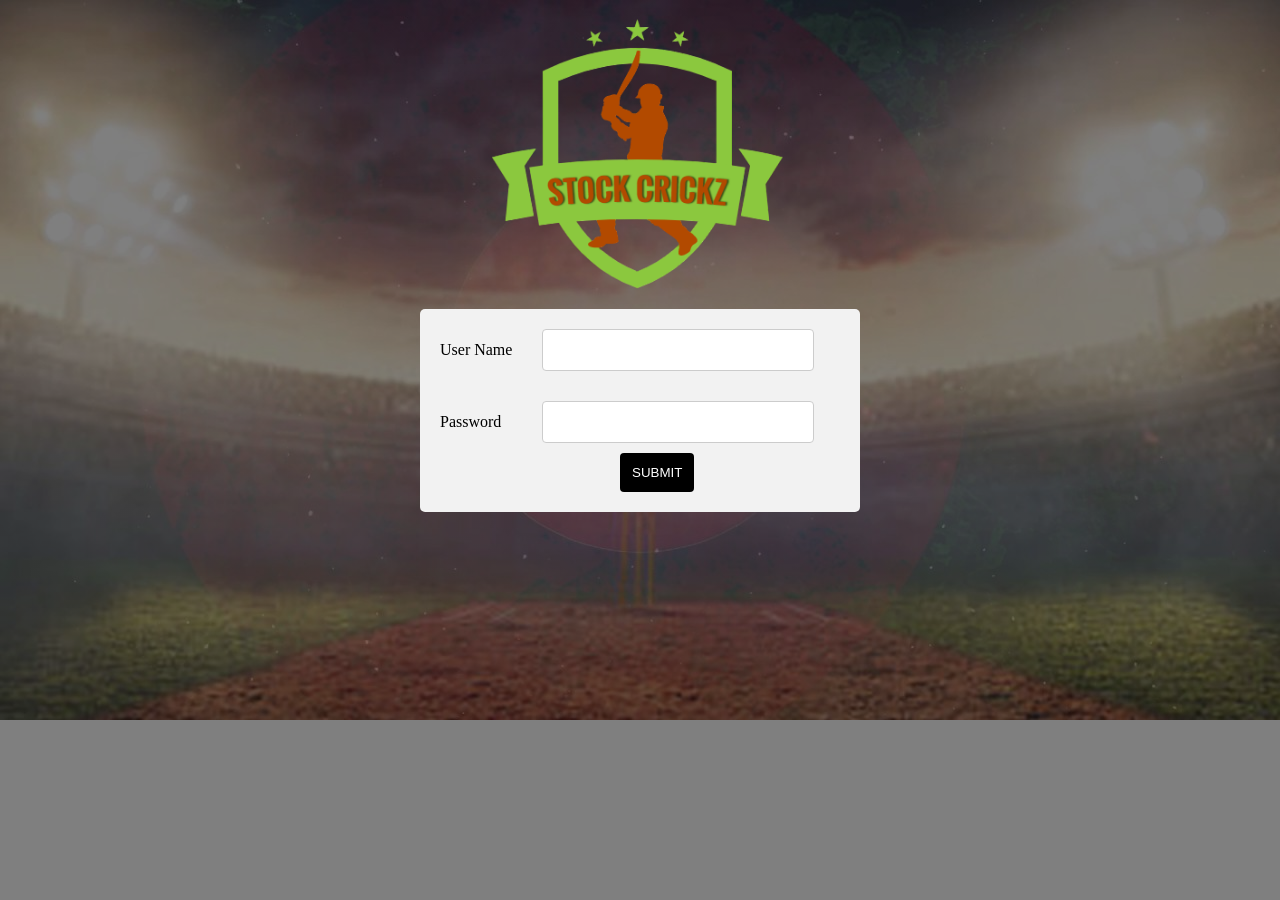
<file: index.html>
<!DOCTYPE html>
<html lang="en">

<head>
    <meta charset="UTF-8">
    <meta name="viewport" content="width=device-width, initial-scale=1.0">
    <title>Stock Crickz Admin</title>
    <link href="./vendor/nunito.css" rel="stylesheet">
    <link rel="stylesheet" href="./styles/styles.css">
    <link rel="stylesheet" href="./styles/loader.css">

    
</head>

<body>
	<img  src="./assets/logo.png" alt="Logo"  />
	 
	<div class="container">
        <div class="loader">Loading...</div>

	<div class="loginDiv">
		<div style="display: flex;justify-content: flex-start;"><label for="uName">User Name</label> <input type="text" id="uName" required="true" autocomplete="off"></div>
		<div style="display: flex;justify-content: flex-start; margin-top: 30px"><label for="pwd">Password</label><input type="password" id="pwd" required="true" autocomplete="off"></div>
		
		<input type="button" id="but"  class="button" name="submit" value="SUBMIT">
		
	</div>
</div>

   </body>

<script src="./vendor/jquery.min.js"></script>

<script>
$(document).ready(function(){

	 $("#but").click(function(){
    	$(".loader").show();
var uname="";

uname=$('#uName').val();
var pwd="";
pwd=$('#pwd').val();
var jsondata="";

if(uname==""||pwd=="")
    {

        alert("User Name Or Password Empty");
    $(".loader").hide();

    }

    else
    {

jsondata={
"userName":uname,
"password":pwd

};

    	 $.ajax({
    	 	url: "http://criczz.us-east-2.elasticbeanstalk.com/criczz/login",
            type:'POST',
    contentType:'application/json',
    dataType:'json',
    data:JSON.stringify(jsondata),
    	 	 success: function(result){
   
    $(".loader").hide();
    var status=result.desc;
    console.log(status);
    if(status=="SUCCESS")
    {
document.location="http://localhost/Livemat/homeScreen.html";
    
    localStorage.setItem("name", $('#uName').val());

    }
    else
    {
alert("Wrong User Name");

    }
    
  },
    error:function(thrownError)
  {

    alert(thrownError);
  }
});
 } });
});
</script>

</html>
</file>
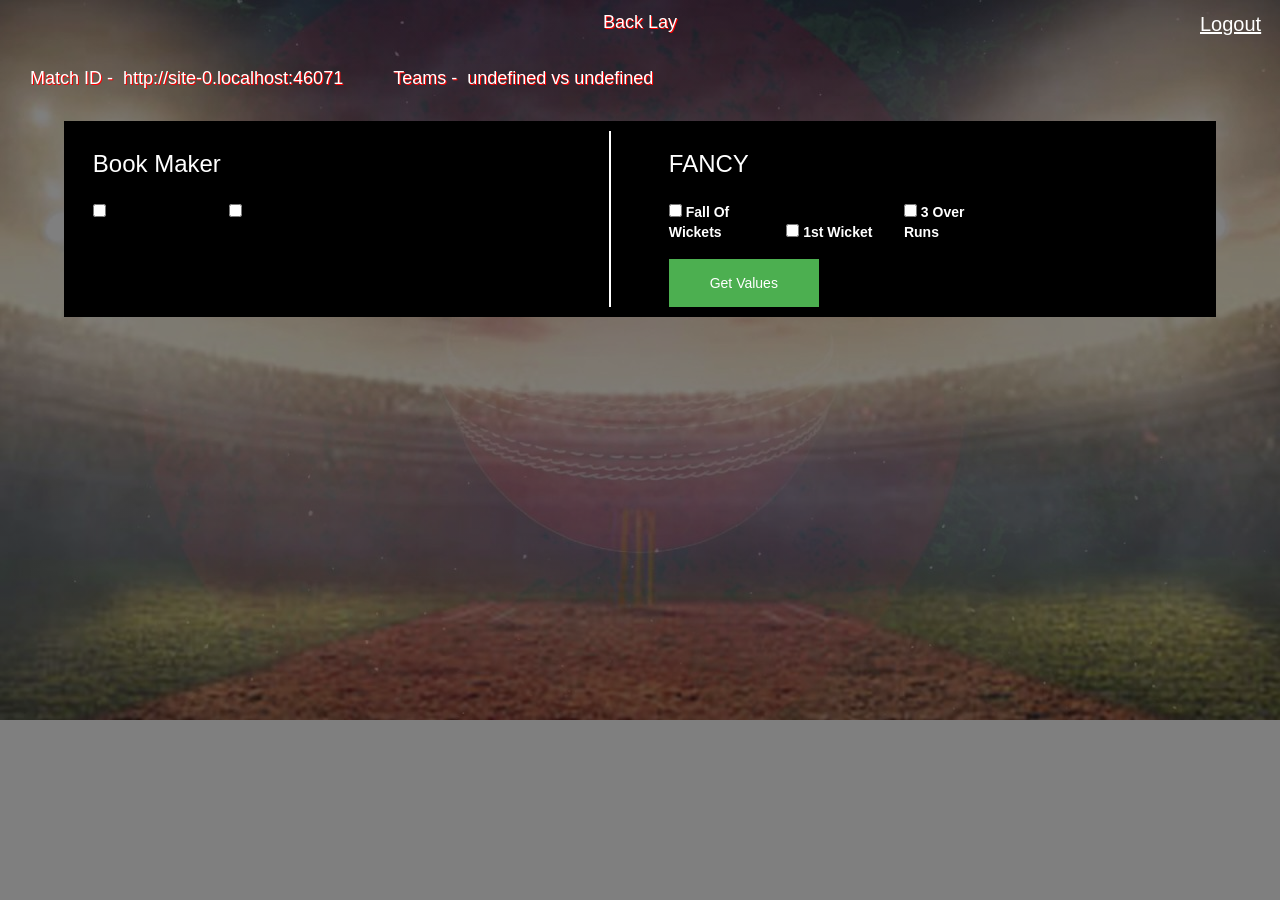
<file: BackLay.html>
<!DOCTYPE html>

<html lang="en">

 

<head>

    <meta charset="UTF-8">

    <meta name="viewport" content="width=device-width, initial-scale=1.0">

    <title>Stock Crickz Admin</title>

    <link href="./vendor/nunito.css" rel="stylesheet">

    <link rel="stylesheet" href="./styles/style.css">
    <link rel="stylesheet" href="./styles/styles.css">

  

 

<style>

 

</style>   

 <link rel="stylesheet" href="https://maxcdn.bootstrapcdn.com/bootstrap/3.4.1/css/bootstrap.min.css">

  <script src="https://ajax.googleapis.com/ajax/libs/jquery/3.5.1/jquery.min.js"></script>

  <script src="https://maxcdn.bootstrapcdn.com/bootstrap/3.4.1/js/bootstrap.min.js"></script>

</head>

 

<body >

 
    <div class="logout" id="logOut">Logout </div>
    
<div style="display:flex;justify-content:center;color:white;margin:10px;text-shadow: 1px 1px red;font-size: large;">Back Lay</div>

<div style="display:flex;justify-content:flex-start;color:white;margin:20px;text-shadow: 1px 1px red;font-size: large;">
<div style="margin:10px;margin-top: 10px">Match ID - </div><div style="margin:10;margin-top: 10px" id="matchId"></div>
<div style="margin-left:50px;margin-top: 10px">Teams - </div><div style="margin:10px;margin-top: 10px" id="teamName"></div>

</div>

<div style="display: flex;justify-content: center;border:2px ">
                <div class="matchBox" style="display: flex;justify-content: space-around;background-color: black;color: white;width: 90%"; >
                  <div  style="width: 45%;margin: 10px;border-right: 2px solid white">
<h3>Book Maker</h3>
       <input type="checkbox" value="" id="teamA" name="BM">  <label id="LabelA"
       style="margin-left: 2px"></label>
        <input type="checkbox" value="" id="teamB" name="BM">
         <label id="LabelB" style="margin-left: 2px"></label>
        
        <br>
</div>

            <div  style="width: 45%;margin: 10px;">
<h3>FANCY</h3>
        <label><input type="checkbox" value="FOW" name="FY"> Fall Of Wickets</label>
        <label><input type="checkbox" value="FSTW" name="FY"> 1st Wicket</label>
        <label><input type="checkbox" value="OR" name="FY"> 3 Over Runs</label>
        <br>
      <button id="bookMaker" type="button" style="width:150px">Get Values</button>  
</div>
     </div>


</div>
 <div></div>
<div class="dynamicGenerate">
</div>
               


</body>
<script type="text/javascript">
  
$(document).ready(function()
  {

  let str = window.location.href;
    let ID = str.substr(str.lastIndexOf("=")+1,str.lastIndexOf("/"));
    console.log(ID);
var split=ID.split("|");
console.log(split[0]+" "+split[1]);
var FavTeam,RXBTeam,PointA,PointB,OversA,OversB,RXBA,RXBB,back,lay;
var betCard='';
var teams=split[1]+"    vs    "+split[2];
$("#matchId").text(split[0]);
$("#teamName").text(teams);
$("#matchId").val(split[0]);

//$("#teamA").text(split[1]);
$("#teamA").val(split[1]);
//$("#teamA").css("color", "red");

$("#teamB").val(split[2]);
$("#LabelA").text(split[1]);
$("#LabelB").text(split[2]);

//document.getElementById("teamA").value=split[1];

var bookMaker=[];
var fancy=[];

alert($("#teamA").text()+" "+
$("#teamA").val()
);


//
  $("#bookMaker").click(function(){
          
            $.each($("input[name='BM']:checked"), function(){
                bookMaker.push($(this).val());
            });
            alert("Book Makers are: " + bookMaker.join(", "));
            //var favorite = [];
            $.each($("input[name='FY']:checked"), function(){
                fancy.push($(this).val());
            });
            alert("Fancy Options are are: " + fancy.join(", "));
        
betCard=`<div class="betTopBox">
<div class="betInsideBox">
<div class="bookMakerBox">
`;

bookMaker.forEach(val=>{

//alert(val);

});

betCard+=`
</div>

</div>
</div>
`;

$('.dynamicGenerate').html(betCard);



        });





//logout
$('#logOut').click(function()
{
localStorage.setItem("name","");
document.location="http://localhost/Livemat/index.html";
});



});
</script>

 

</html>
</file>
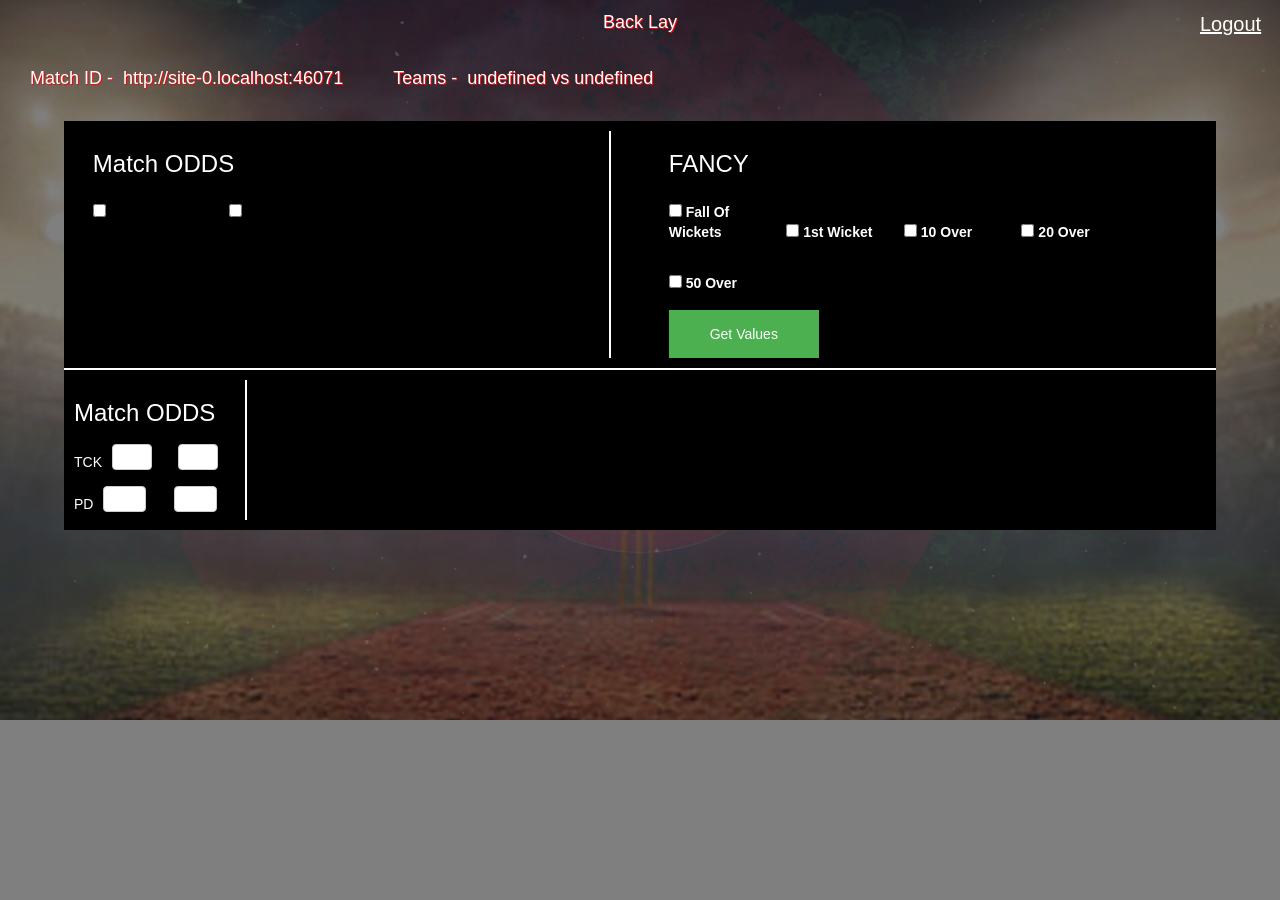
<file: BackLayCopy.html>
<!DOCTYPE html>

<html lang="en">

 

<head>

    <meta charset="UTF-8">

    <meta name="viewport" content="width=device-width, initial-scale=1.0">

    <title>Stock Crickz Admin</title>

    <link href="./vendor/nunito.css" rel="stylesheet">

    <link rel="stylesheet" href="./styles/style.css">
    <link rel="stylesheet" href="./styles/styles.css">

  

 

<style>

 

</style>   

 <link rel="stylesheet" href="https://maxcdn.bootstrapcdn.com/bootstrap/3.4.1/css/bootstrap.min.css">

  <script src="https://ajax.googleapis.com/ajax/libs/jquery/3.5.1/jquery.min.js"></script>

  <script src="https://maxcdn.bootstrapcdn.com/bootstrap/3.4.1/js/bootstrap.min.js"></script>

</head>

 

<body >

 
    <div class="logout" id="logOut">Logout </div>
    
<div style="display:flex;justify-content:center;color:white;margin:10px;text-shadow: 1px 1px red;font-size: large;">Back Lay</div>

<div style="display:flex;justify-content:flex-start;color:white;margin:20px;text-shadow: 1px 1px red;font-size: large;">
<div style="margin:10px;margin-top: 10px">Match ID - </div><div style="margin:10;margin-top: 10px" id="matchId"></div>
<div style="margin-left:50px;margin-top: 10px">Teams - </div><div style="margin:10px;margin-top: 10px" id="teamName"></div>

</div>

<div style="display: flex;justify-content: center;border:2px; ">
                <div class="matchBox" style="display: flex;border-bottom: 2px solid white;justify-content: space-around;background-color: black;color: white;width: 90%"; >
                  <div  style="width: 45%;margin: 10px;border-right: 2px solid white">
<h3>Match ODDS</h3>
       <input type="checkbox" value="" id="teamA" name="BM">  <label id="LabelA"
       style="margin-left: 2px"></label>
        <input type="checkbox" value="" id="teamB" name="BM">
         <label id="LabelB" style="margin-left: 2px"></label>
        
        <br>
</div>

            <div  style="width: 45%;margin: 10px;">
<h3>FANCY</h3>
        <label><input type="checkbox" value="FOW" name="FY"> Fall Of Wickets</label>
        <label><input type="checkbox" value="FSTW" name="FY"> 1st Wicket</label>
        <label><input type="checkbox" value="10OR" name="FY"> 10 Over</label>
        <label><input type="checkbox" value="20OR" name="FY"> 20 Over</label>
        <label><input type="checkbox" value="50OR" name="FY"> 50 Over</label>
       
        <br>
      <button id="bookMaker" type="button" style="width:150px">Get Values</button>  
</div>
     </div>


</div>
 <div> </div>
<div class="dynamicGenerate">
</div>
               
<div class="betTopBox">
<div class="betInsideBox">
<div class="bookMakerBox">
<h3>Match ODDS</h3>

<div class="innerBook">

  <div class="centerDiv"><div>TCK</div></div><div><input class="textbox" type="text" name="" ></div><div><input class="textbox"  type="text" name=""></div>
</div>

<div class="innerBook">

  <div class="centerDiv"><div>PD</div></div><div><input class="textbox" type="text" name="" ></div><div><input class="textbox"  type="text" name=""></div>
</div>



</div>



<!-- End bet box-->
</div>
</div>

</body>
<script type="text/javascript">
  
$(document).ready(function()
  {

  let str = window.location.href;
    let ID = str.substr(str.lastIndexOf("=")+1,str.lastIndexOf("/"));
    console.log(ID);
var split=ID.split("|");
console.log(split[0]+" "+split[1]);
var FavTeam,RXBTeam,PointA,PointB,OversA,OversB,RXBA,RXBB,back,lay;
var betCard='';
var teams=split[1]+"    vs    "+split[2];
$("#matchId").text(split[0]);
$("#teamName").text(teams);
$("#matchId").val(split[0]);

//$("#teamA").text(split[1]);
$("#teamA").val(split[1]);
//$("#teamA").css("color", "red");

$("#teamB").val(split[2]);
$("#LabelA").text(split[1]);
$("#LabelB").text(split[2]);

//document.getElementById("teamA").value=split[1];

var bookMaker=[];
var fancy=[];

alert($("#teamA").text()+" "+
$("#teamA").val()
);


//
  $("#bookMaker").click(function(){
          
            $.each($("input[name='BM']:checked"), function(){
                bookMaker.push($(this).val());


            });
            console.log("Book Makers are: " + bookMaker.join(", "));
            //var favorite = [];
            $.each($("input[name='FY']:checked"), function(){
                fancy.push($(this).val());
                console.log($(this).val()+" "+$(this).text());
            });
            console.log("Fancy Options are are: " + fancy.join(", "));
        
betCard=`<div class="betTopBox">
<div class="betInsideBox">
<div class="bookMakerBox">
`;

bookMaker.forEach(val=>{

//alert(val);




});

betCard+=`
</div>

</div>
</div>
`;

$('.dynamicGenerate').html(betCard);



        });





//logout
$('#logOut').click(function()
{
localStorage.setItem("name","");
document.location="http://localhost/Livemat/index.html";
});



});
</script>

 

</html>
</file>
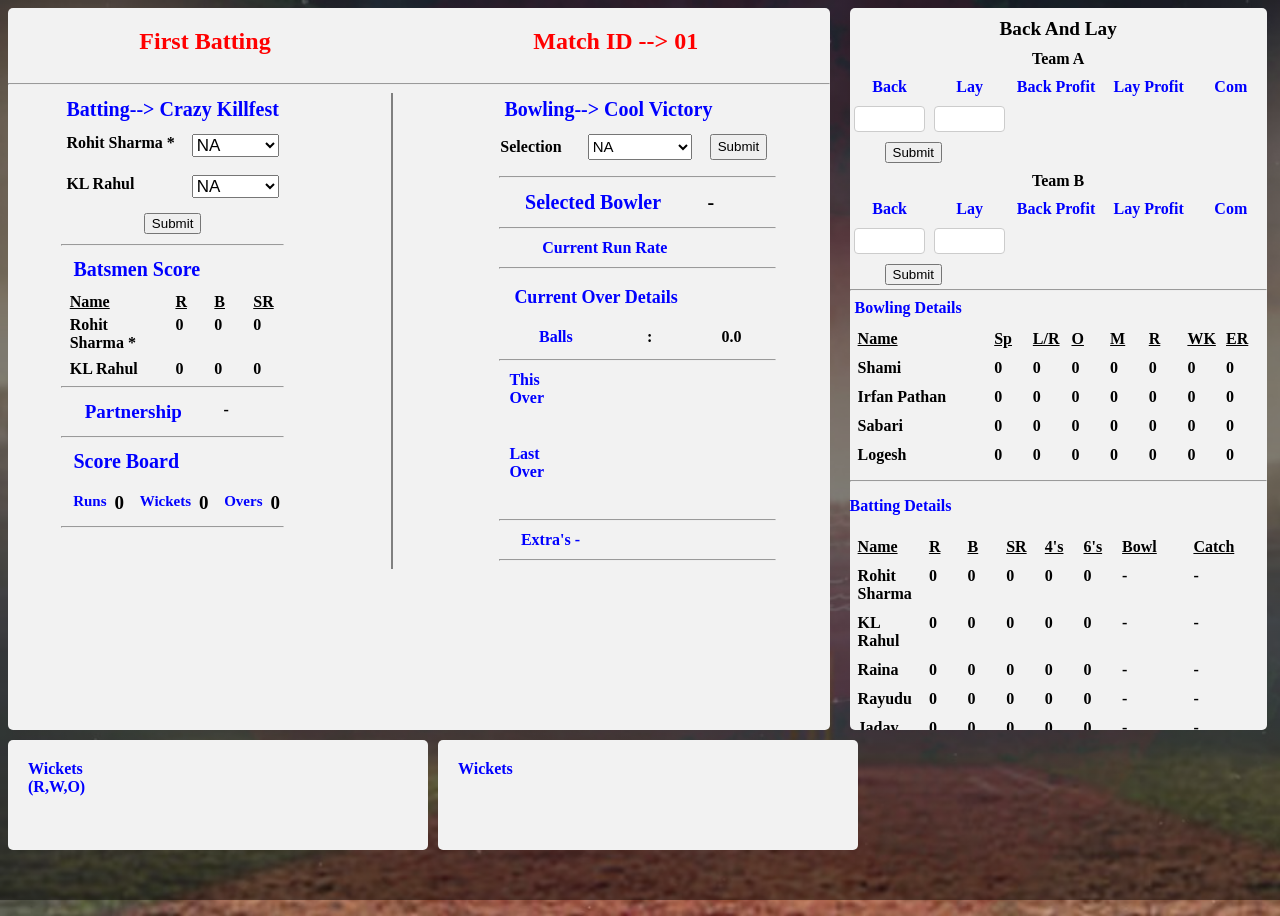
<file: FirstBatting.html>
<html lang="en"><head>

    <meta charset="UTF-8">

    <meta name="viewport" content="width=device-width, initial-scale=1.0">

    <title>Stock Crickz Admin</title>

    <link href="./vendor/nunito.css" rel="stylesheet">

    <link rel="stylesheet" href="./styles/styles.css">

    <link rel="stylesheet" href="./styles/loader.css">

 

   

</head>

 

<body style="font-weight: bold;">

 

           

            <div style="display:flex;justify-content:flex-start">

<div style="border-radius: 5px;background-color: #f2f2f2;width: 65%;/* height: 95%; */">

<div style="display: flex;justify-content: space-around;">

<h2 style="color:RED">First Batting</h2>

<div style="display: flex;"><h2 style="color:RED">Match ID --</h2><h2 style="color:RED" id="matchID">&gt; 01</h2></div>

 

</div>

<hr>

<div style="display: flex;justify-content: space-around;">

<div id="teamADiv">

<div id="teamAName" style="display: flex;flex-basis: calc(45%);font-size: 20px;margin:5px;color: blue;font-weight: bold;">Batting --&gt; Crazy Killfest

</div>

<div style="display: flex;justify-content: space-around;padding: 5px;margin-top: 8px;">

<div id="batA" style="

    display: flex;

    flex-basis: calc(65%);

">Rohit Sharma *</div>

<select style="font-size: 17px;display: flex;flex-basis: calc(10%);" id="scoreA">

    <option value="NA">NA</option>

    <option value="0">0</option>

    <option value="1">1</option>

    <option value="2">2</option>

   <option value="3">3</option>

    <option value="4">4</option>

    <option value="5">5</option>

    <option value="6">6</option>

    <option value="WK-C">WK-C</option>
    <option value="WK-Lb">WK-LB</option>

<option value="WK-Run">WK-Run</option>


    <option value="WI-0">WI</option>

    <option value="NB-0">NB</option>

    <option value="WI-1">WI-1</option>

    <option value="WI-2">WI-2</option>

    <option value="WI-3">WI-3</option>

    <option value="WI-4">WI-4</option>

    <option value="NB-1">NB-1</option>

    <option value="NB-2">NB-2</option>

    <option value="NB-3">NB-3</option>

    <option value="NB-4">NB-4</option>

    <option value="NB-5">NB-5</option>

    <option value="NB-6">NB-6</option>

    <option value="LB-1">LB-1</option>

    <option value="LB-2">LB-2</option>

    <option value="LB-3">LB-3</option>

    <option value="LB-4">LB-4</option>

  </select>

</div>

<div style="display: flex;justify-content: flex-start;padding: 5px;margin-top: 8px;">

<div id="batB" style="

    display: flex;

    flex-basis: calc(65%);

">KL Rahul</div>

<select style="font-size: 17px;display: flex;flex-basis: calc(10%);" id="scoreB">

    <option value="NA">NA</option>

    <option value="0">0</option>

    <option value="1">1</option>

    <option value="2">2</option>

    <option value="3">3</option>

    <option value="4">4</option>

    <option value="5">5</option>

    <option value="6">6</option>

    <option value="WK-C">WK-C</option>
    <option value="WK-Lb">WK-LB</option>

<option value="WK-Run">WK-Run</option>

    <option value="WI-0">WI</option>

    <option value="NB-0">NB</option>

    <option value="WI-1">WI-1</option>

    <option value="WI-2">WI-2</option>

    <option value="WI-3">WI-3</option>

    <option value="WI-4">WI-4</option>

    <option value="NB-1">NB-1</option>

    <option value="NB-2">NB-2</option>

    <option value="NB-3">NB-3</option>

    <option value="NB-4">NB-4</option>

    <option value="NB-5">NB-5</option>

    <option value="NB-6">NB-6</option>

    <option value="LB-1">LB-1</option>

    <option value="LB-2">LB-2</option>

    <option value="LB-3">LB-3</option>

    <option value="LB-4">LB-4</option>

 

   

  </select>

 

</div>

 

<div style="display: flex;justify-content: center;margin: 10px;">

            <button value="Submit" id="teamASubmit">Submit</button>

</div><hr style="">

 

<div style="margin: 12px;color: blue;font-size:20px;font-weight: bold;">

            Batsmen Score

</div>

 

<div style="display: flex;justify-content: space-around;">

<div id="" style="margin-bottom: : 4px;text-decoration: underline;font-weight: bold;display: flex;flex-basis: calc(40%);">Name

</div>

<div id="" style="margin-bottom: : 4px;text-decoration: underline;font-weight: bold;display: flex;flex-basis: calc(10%);">R

</div>

<div id="" style="margin-bottom: : 4px;text-decoration: underline;font-weight: bold;display: flex;flex-basis: calc(10%);">B

</div>

    <div id="" style="margin-bottom: : 4px;text-decoration: underline;font-weight: bold;display: flex;flex-basis: calc(10%);">SR

</div>

</div>

 

 

 

<div style="display: flex;justify-content: space-around;margin-top: 5px;">

<div id="batAName" style="

    display: flex;

    flex-basis: calc(40%);

">Rohit Sharma *</div>

<div id="batAScore" style="

    display: flex;

    flex-basis: calc(10%);

">0</div>

<div id="batABalls" style="

    display: flex;

    flex-basis: calc(10%);

">0</div>

    <div id="batAStrike" style="

    display: flex;

    flex-basis: calc(10%);

">0</div>

 

</div>

 

<div style="display: flex;justify-content: space-around;margin-top: 8px;">

<div id="batBName" style="

    display: flex;

    flex-basis: calc(40%);

">KL Rahul</div>

<div id="batBScore" style="

    display: flex;

    flex-basis: calc(10%);

">0</div>

<div id="batBBalls" style="

    display: flex;

    flex-basis: calc(10%);

">0</div>

    <div id="batBStrike" style="

    display: flex;

    flex-basis: calc(10%);

">0</div>

</div>

<hr><div style="display: flex;justify-content: space-around;font-size: 16px;">

            <div style="margin:5px;color: blue;font-size: 19px;">Partnership   

            </div>

            <div style="margin-top: 5px">-</div>

            <div id="partnership" style="margin-top: 5px"></div>

</div>

<hr>

<div style="margin: 12px;color: blue;font-size:20px;font-weight: bold;">

            Score Board

</div>

 

<div style="display: flex;justify-content: space-around;font-size: 19;">

<div style="display: flex;justify-content: space-around;">

<div style="margin:8px;color: blue;font-size:15px;font-weight: bold;">Runs

</div>

<div id="totalRuns" style="margin-top: 7px">0</div>

</div>

 

<div style="display: flex;justify-content: space-around;">

<div id="" style="margin:8px;color: blue;font-size:15px;font-weight: bold;">Wickets

</div>

<div id="totalWK" style="margin-top: 7px">0</div>

</div>

 

<div style="display: flex;justify-content: space-around;">

<div id="" style="margin:8px;color: blue;font-size:15px;font-weight: bold;">Overs

</div>

<div id="totalOver" style="margin-top: 7px">0</div>

</div>

</div>

<hr>

 

</div>

<div class="vl" style="border-left: 2px solid grey;/* display: flex; *//* flex-basis: calc(10px); */"></div>

<div id="teamBDiv">

<div id="teamBName" style="display: flex;flex-basis: calc(45%);align-content: center;font-size: 20px;margin:5px;color: blue;">

 

Bowling --&gt; Cool Victory

            </div>

 

<div style="display: flex;justify-content: space-around;<div style=&quot;margin: 12px;color: blue;font-size:20px;font-weight: bold;&quot;>

Batsmen Score

</div>;">

            <label style="/* margin:5px; */">Selection</label>

<select style="font-size: 15px;margin:8px;" id="bowlerB">

<option value="NA">NA</option>   

 

   

  </select>

<button id="bowerBSubmit" style="margin:8px">Submit</button>

 

</div>

<hr>

 

 

<div style="display: flex;justify-content: space-around;font-size: 20px;">

            <div style="margin:5px;color: blue;">Selected Bowler   

            </div>

            <div style="margin-top: 5px">-</div>

            <div id="bowName" style="margin-top: 5px"></div>

</div>

<hr>

 

<div style="display: flex;justify-content: space-around;margin: 10px;">

    <div style="

    color: blue;

">Current Run Rate</div>

    <div id="CRR"></div>

   

</div>

 

 

<hr>

 

 

<div style="padding: 10px;font-size: 18px;margin:5px;color: blue;">

            Current Over Details

</div>

 

<div style="display: flex;justify-content: space-around;">

            <div style="margin:5px;color: blue;"> Balls   

            </div>

            <div style="margin-top: 5px">:</div>

            <div style="margin-top: 5px" id="curOver">0.0</div>

</div>

<hr>

 

 

 

<div style="display: flex;justify-content: space-around;margin: 10px;">

            <div style="color: blue;">This Over    

            </div>

                        <div id="overDetails" style="display:flex;flex-basis: calc(75%);word-break: break-all;font-size: 13px;overflow: scroll;height: 60px;width: 75px;padding: 2px"></div>

</div><div style="display: flex;justify-content: space-around;margin: 10px;">

            <div style="color: blue;">Last Over  

            </div>

                        <div id="LastOverDetails" style="display:flex;flex-basis: calc(75%);word-break: break-all;font-size: 13px;overflow: scroll;height: 60px;width: 75px;padding: 2px"></div>

</div>

<hr>

 

<div style="display: flex;justify-content: space-around;margin: 10px;">

            <div style="color: blue;">Extra's -    

            </div>

<div id="extras"></div>

                        <div id="totalextras" style="display:flex;flex-basis: calc(50%);word-break: break-all;"></div>

</div>

<hr>

 

</div>

</div>

 

            </div>

   <!--   Back And Lay -->

    <div style="border-radius: 5px;background-color: #f2f2f2;width: 33%;margin-left: 20px;height: auto;">

<div id="" style="text-align: center;font-size: 120%;margin-top: 10px">Back And Lay </div>
        
<div id="teamABackName" style="text-align: center;;margin-top: 10px">Team A </div>

<div style="display: flex;justify-content: space-around;;margin-top: 10px">
    <div  style="display: flex;flex-basis: calc(17%);color: blue;justify-content: center;">Back</div>
 <div  style="display: flex;flex-basis: calc(17%);color: blue;justify-content: center">Lay</div>
 <div  style="display: flex;flex-basis: calc(20%);color: blue;justify-content: center">Back Profit</div>
 <div  style="display: flex;flex-basis: calc(20%);color: blue;justify-content: center">Lay Profit</div>
<div  style="display: flex;flex-basis: calc(15%);color: blue;justify-content: center">Com</div>


</div>
<div style="display: flex;justify-content: space-around;;margin-top: 10px">
    <input id="teamABack" type="text" style="display: flex;flex-basis: calc(17%);color: black;height: 10px;width: 30px"></input>
 <input id="teamALay" type="text" style="display: flex;flex-basis: calc(17%);color: black;height: 10px;width: 30px"></input>
 <div id="teamABackProfit" style="display: flex;flex-basis: calc(20%);color: red"></div>
 <div id="teamALayProfit" style="display: flex;flex-basis: calc(20%);color: red"></div>

<div id="teamACom" style="display: flex;flex-basis: calc(15%);color: red"></div>

</div>
<div style="display: flex;justify-content: flex-start;margin-top: 10px">
<button id="teamABLSubmit" style="position: absolute;right: 338px;">Submit</button>
</div>



<div id="teamBBackName" style="text-align: center;;margin-top: 30px">Team B </div>

<div style="display: flex;justify-content: space-around;;margin-top: 10px">
    <div  style="display: flex;flex-basis: calc(17%);color: blue;justify-content: center;">Back</div>
 <div  style="display: flex;flex-basis: calc(17%);color: blue;justify-content: center">Lay</div>
 <div  style="display: flex;flex-basis: calc(20%);color: blue;justify-content: center">Back Profit</div>
 <div  style="display: flex;flex-basis: calc(20%);color: blue;justify-content: center">Lay Profit</div>
<div  style="display: flex;flex-basis: calc(15%);color: blue;justify-content: center">Com</div>


</div>
<div style="display: flex;justify-content: space-around;;margin-top: 10px">
    <input id="teamBBack" type="text" style="display: flex;flex-basis: calc(17%);color: black;height: 10px;width: 30px"></input>
 <input id="teamBLay" type="text" style="display: flex;flex-basis: calc(17%);color: black;height: 10px;width: 30px"></input>
 <div id="teamBBackProfit" style="display: flex;flex-basis: calc(20%);color: red"></div>
 <div id="teamBLayProfit" style="display: flex;flex-basis: calc(20%);color: red"></div>
 <div id="teamBCom" style="display: flex;flex-basis: calc(15%);color: red"></div>



</div>
<div style="display: flex;justify-content: flex-start;margin-top: 10px;margin-bottom: 25px">
<button id="teamBBLSubmit" style="position: absolute;right: 338px;">Submit</button>
</div>
<hr>
<!--   Back And Lay End-->


<!-- Bowlng Details-->

<div style="color: blue;margin: 5px">Bowling Details</div>
<div  style="overflow-y:scroll;overflow-x: scroll;height: 150px ">
<div style="display: flex;justify-content: space-around;margin:5px;">
    <div style="text-decoration: underline;flex-basis: calc(40%);word-wrap: break-word;padding: 3px">Name    </div>
    <div style="text-decoration: underline;flex-basis: calc(10%);padding: 3px">
        Sp
    </div>
    <div style="text-decoration: underline;flex-basis: calc(10%);padding: 3px">L/R</div>
    
    <div style="text-decoration: underline;flex-basis: calc(10%);padding: 3px">O    
    </div>
    <div style="text-decoration: underline;flex-basis: calc(10%);padding: 3px">M</div>
    <div style="text-decoration: underline;flex-basis: calc(10%);padding: 3px">R
    </div>
    <div style="text-decoration: underline;flex-basis: calc(10%);padding: 3px">WK
    </div>
    <div style="text-decoration: underline;flex-basis: calc(10%);padding: 3px">ER
    </div>
</div>
<div class="bowlWrapper" >
</div>

</div>
<hr>
<!--Batting Details-->

<div style="color: blue;margin-top:15px;margin-bottom: 15px">Batting Details</div>
<div  style="overflow-y:scroll;overflow-x: scroll;height: 200px ">
<div style="display: flex;justify-content: space-around;margin:5px;">
    <div style="text-decoration: underline;flex-basis: calc(20%);word-wrap: break-word;padding: 3px">Name    </div>
    
    <div style="text-decoration: underline;flex-basis: calc(10%);padding: 3px">R</div>
    <div style="text-decoration: underline;flex-basis: calc(10%);padding: 3px">B
    </div>
    <div style="text-decoration: underline;flex-basis: calc(10%);padding: 3px">SR
    </div>
    <div style="text-decoration: underline;flex-basis: calc(10%);padding: 3px">4's
    </div>
    <div style="text-decoration: underline;flex-basis: calc(10%);padding: 3px">6's
    </div>
    <div style="text-decoration: underline;flex-basis: calc(20%);padding: 3px;word-wrap: break-word;padding: 3px">Bowl</div>
    
    <div style="text-decoration: underline;flex-basis: calc(20%);padding: 3px;word-wrap: break-word;padding: 3px">Catch    
    </div>
    
</div>
<div class="batWrapper">
</div>

</div>





    </div>

    

</div>

 

 

 

<div style="

    display: flex;

    flex-basis: calc(60%);

">

<div style="border-radius: 5px;background-color: #f2f2f2;padding: 20px;margin-top:10px;width: 380px;height: 70px;">

           

            <div style="display: flex;justify-content: space-between;">

            <div style="color: blue;display:flex;flex-basis: calc(30%);">Wickets (R,W,O)    

            </div>

                        <div id="wkDetailsA" style="display:flex;flex-basis: calc(70%);word-break: break-all;overflow: scroll;height: 70px"></div>

 

</div>

</div>

    <div style="border-radius: 5px;background-color: #f2f2f2;padding: 20px;margin-top:10px;margin-left: 10px;width: 380px;height: 70px;">

           

            <div style="display: flex;justify-content: space-between;">

            <div style="color: blue;">Wickets    

            </div>

                        <div id="wkDetailsName" style="display:flex;flex-basis: calc(80%);word-break: break-all;overflow: scroll;height: 80px;"></div>

 

</div>

</div>

    </div>        

 

 

 

 

<!--  new-->

 

 

 

 

 

 

 

 

<!-- Javascript-->

<script src="./vendor/jquery.min.js"></script>

<script>

//First Batting

 

$(document).ready(function()

  {

var teamBName="Cool Victory",teamAName="Crazy Killfest";
 

var bowValues = ["Shami", "Irfan Pathan", "Sabari", "Logesh"];

var batValues = ["Rohit Sharma", "KL Rahul", "Raina", "Rayudu","Jadav","MS Dhoni","R Jadeja","R Ashwin","M Shami","A Nehra","J Bumrah"];

 var catchValues=bowValues;
 //alert(catchValues);

var batSelect=1;

var matchID="01";   

var totalRuns=0;

var wickets=0;

var overs=0;

var oversString="";

var batA=0;

var batB=0;

var batABall=0;

var batBBall=0;

var ballsOver=0;

var batAString="";

var batBString="";

var overDetails="";

var noBall=0;

var wide=0;

var lb=0;

var batASplit="";

var batBSplit="";

var extraTotal=0;

var wkDetailsA="";

var bowlerB="NA";

var batASR=0,batBSR=0;

var partnershipRuns=0;

var partnershipBalls=0;

var partnership="";

var wkDetailsName="";
var wkDetailsName="";

var wkDetailsNameSplit={};


var battingAname=batValues[0];

var battingBname=batValues[1];

var cRR=0;

var temp="";

var totalExtras=["W","N","LB"];

var balls=[];

var batA4=0,batA6=0,batB4=0,batB6=0;

var ballsCount=0;
var eRate=0;

var i=0; let bowls='';

var check=0;
var bSp,bLorR,bOver,bMaiden,bRun,bAverage,bWK;
var speed,LorR,Over=0,Maiden=0,Run=0,Average=0,Wicket=0;


document.getElementById("matchID").innerHTML="> "+matchID;
document.getElementById("teamAName").innerHTML="Batting--> "+teamAName;
document.getElementById("teamBName").innerHTML="Bowling--> "+teamBName;

 

// Bowler Select dynamic



//bowler assign


bowValues.forEach(val => {
            
bSp=val+"sp";
bLorR=val+"lorR";
bOver=val+"o";
bMaiden=val+"m";
bRun=val+"run";
bAverage=val+"avg";
bWK=val+"wk";


//alert(" SP "+bSp+" Lor "+bLorR+" over "+bOver+" M "+bMaiden+" R "+bRun+" Avg "+bAverage+" WK "+bWK);

      $('#bowlerB').append($(document.createElement('option')).prop({

        value: val,

        text: val

      }))

 bowls += `
 <div class="bowl">
            <div class="bowlingName">${val}</div>
            <div id="${bSp}" class="bowlingScore">0</div>
            <div id="${bLorR}" class="bowlingScore">0</div>
            <div id="${bOver}" class="bowlingScore">0</div>
           <div id="${bMaiden}" class="bowlingScore">0</div>
           <div id="${bRun}" class="bowlingScore">0</div>
           <div id="${bWK}" class="bowlingScore">0</div>
           <div id="${bAverage}" class="bowlingScore">0</div>
           

</div>`
            
            });

        $('.bowlWrapper').html(bowls);


//bowler assign end
 

//batsman assign
bowls="";
batValues.forEach(val => {
            
bSp=val+"ball";
bLorR=val+"SR";
bOver=val+"4";
bMaiden=val+"6";
bRun=val+"run";
bAverage=val+"bowl";
bWK=val+"C";


//alert(" SP "+bSp+" Lor "+bLorR+" over "+bOver+" M "+bMaiden+" R "+bRun+" Avg "+bAverage+" WK "+bWK);

 bowls += `
 <div class="bowl">
            <div class="batName">${val}</div>
            <div id="${bRun}" class="bowlingScore">0</div>
            <div id="${bSp}" class="bowlingScore">0</div>
            <div id="${bLorR}" class="bowlingScore">0</div>
           <div id="${bOver}" class="bowlingScore">0</div>
           <div id="${bMaiden}" class="bowlingScore">0</div>
           <div id="${bAverage}" class="batName">-</div>
           <div id="${bWK}" class="batName">-</div>

</div>`
            
            });

        $('.batWrapper').html(bowls);


//batsman assign end

 

//Bat Opening

 

document.getElementById("batA").innerHTML=battingAname+" *";

document.getElementById("batAName").innerHTML=battingAname+" *";

document.getElementById("batB").innerHTML=battingBname;

document.getElementById("batBName").innerHTML=battingBname;

 

 

$("#teamASubmit").click(function()

  {

 

batASplit=$("#scoreA").val();

batBSplit=$("#scoreB").val();
 
if((batASplit!="NA"&&batBSplit!="NA")||(batASplit=="NA"&&batBSplit=="NA"))
{
    alert("Both Runs are selected Else Both runs not Selected");
}
 

 

if(bowlerB=="NA")

{

 

alert("Select the BOWLER" );

}
else if(batSelect==11)
{
alert("ALL Out" );

}

else

{


//wkDetailsName=$("#batA").val();

//alert("b4 "+batASplit);

batAString=batASplit.split("-");

batBString=batBSplit.split("-");

//alert(batAString[0]+batBString[0]);

 

// Run calculation Team A batsman A

if(batBString=="NA"&&bowlerB!="NA")

{

 

//alert("Batsman A Valc");

 

 

 

if(batAString[0]=="NA")

{

}

 

else if(batAString[0]=="WK")

{

//alert("in WK");

if(batAString[1]=="C")
{
//alert(batValues[Math.floor((Math.random() * batValues.length) + 1)]);
document.getElementById(battingAname+"C").innerHTML=catchValues[Math.floor((Math.random() * catchValues.length) )]+"(c)";
document.getElementById(battingAname+"bowl").innerHTML=bowlerB+"(b)";
}
else if(batAString[1]=="Run")
{
//alert(batValues[Math.floor((Math.random() * batValues.length) + 1)]);
document.getElementById(battingAname+"C").innerHTML=catchValues[Math.floor((Math.random() * catchValues.length) )]+"(Ro)";
//document.getElementById(battingBname+"bowl").innerHTML=bowlerB;

}
else
{
document.getElementById(battingAname+"bowl").innerHTML=bowlerB+"(Lbw)";

}
 

//alert(ballsCount);

if(ballsCount==12)

{

 

balls=balls.slice(1);

balls[ballsCount]=" "+batASplit;

 

}



else

{

balls[ballsCount]=" "+batASplit;

ballsCount=ballsCount+1;

}

document.getElementById("LastOverDetails").innerHTML=balls;

 

 

//alert("Batsman A WK");

ballsOver=ballsOver+1;

 

//CRR calc

cRR=(totalRuns*6)/((overs*6)+ballsOver);

document.getElementById("CRR").innerHTML=cRR.toPrecision(3);

 

partnershipRuns=0;

partnershipBalls=0;

wickets=wickets+1;

if(overDetails=="")

{

overDetails=batAString[0];

 

}

else

{

overDetails=overDetails+", WK ";

 

}

//alert(document.getElementById("batA").innerHTML);

if(wkDetailsName=="")

{

 

//wkDetailsName=document.getElementById("batA").innerHTML;

wkDetailsName=battingAname;
document.getElementById("wkDetailsName").innerHTML=battingAname;

//alert(wkDetailsName);

}

else

{

wkDetailsName=wkDetailsName+", "+battingAname;

document.getElementById("wkDetailsName").innerHTML=wkDetailsName;

//alert(wkDetailsName);

}

 

 

 

if(wkDetailsA=="")

{

wkDetailsA=String(totalRuns)+"-"+String(wickets)+"-"+String(overs)+"."+String(ballsOver);

 

 

}

else

{

//wkDetailsA=String(totalRuns)+"-"+String(wickets);

wkDetailsA=wkDetailsA+", "+String(totalRuns)+"-"+String(wickets)+"-"+String(overs)+"."+String(ballsOver);

}

 

document.getElementById("totalWK").innerHTML=wickets;

document.getElementById("totalOver").innerHTML=String(overs)+"."+String(ballsOver);

//document.getElementById("curOver").innerHTML="0"+"."+String(ballsOver);

document.getElementById("overDetails").innerHTML=overDetails;

document.getElementById("wkDetailsA").innerHTML=wkDetailsA;

 

partnership=String(partnershipRuns)+" ("+String(partnershipBalls)+")";

 

batSelect=batSelect+1;

batABall=batABall+1;

batASR=(batA/batABall)*100;
document.getElementById(battingAname+"ball").innerHTML=batABall;

document.getElementById(battingAname+"SR").innerHTML=batASR.toPrecision(3);

battingAname=batValues[batSelect];

if(ballsOver==6)

{

 

document.getElementById("batAName").innerHTML=battingAname;

document.getElementById("batA").innerHTML=battingAname;

document.getElementById("batBName").innerHTML=battingBname+" *";

document.getElementById("batB").innerHTML=battingBname+" *";

}

else

{

document.getElementById("batAName").innerHTML=battingAname+" *";

document.getElementById("batA").innerHTML=battingAname+" *";

}

 

 

 

 

if(ballsOver==6)

{

ballsOver=0;

overs=overs+1;


document.getElementById("bowName").innerHTML="NA";
bOver=bOver+1;
document.getElementById(bowlerB+"avg").innerHTML=parseFloat((Run/(bOver))).toPrecision(3);

document.getElementById(bowlerB+"o").innerHTML=bOver;
bWK=bWK+1;
document.getElementById(bowlerB+"wk").innerHTML=bWK;

bowlerB="NA";

overDetails="";

//document.getElementById("overDetails").innerHTML="";

}
else
{
bWK=bWK+1;
document.getElementById(bowlerB+"wk").innerHTML=bWK;
document.getElementById(bowlerB+"o").innerHTML=String(bOver)+"."+String(ballsOver);
document.getElementById(bowlerB+"avg").innerHTML=parseFloat((Run/(bOver+"."+ballsOver))).toPrecision(3);

}

document.getElementById("curOver").innerHTML="0"+"."+String(ballsOver);

document.getElementById("totalOver").innerHTML=String(overs)+"."+String(ballsOver);


document.getElementById("partnership").innerHTML=partnership;

 

 

 

 

 

 

//batSelect=batSelect+1;







batA=0;

batABall=0;

batASR=0;
batA4=0;
batA6=0;


document.getElementById("batABalls").innerHTML=batABall;

document.getElementById("batAScore").innerHTML=batA;

document.getElementById("batAStrike").innerHTML=batASR;

 

}

 

else if(batAString[0]=="WI")

{
if(ballsCount==12)

{

 

balls=balls.slice(1);

balls[ballsCount]=" "+batASplit;

 

}



else

{

balls[ballsCount]=" "+batASplit;

ballsCount=ballsCount+1;

}

document.getElementById("LastOverDetails").innerHTML=balls;
 

 

 

 

 

 

if(parseInt(batAString[1])==1||parseInt(batAString[1])==3)

{

document.getElementById("batA").innerHTML=battingAname;

document.getElementById("batAName").innerHTML=battingAname;

document.getElementById("batB").innerHTML=battingBname+" *";

document.getElementById("batBName").innerHTML=battingBname+" *";

 

 

}

 

 

if(overDetails=="")

{

overDetails=batASplit;

 

}

else

{

overDetails=overDetails+", "+batASplit+" ";

 

}

 

//alert(batAString+" "+overDetails);

 

extraTotal=extraTotal+1+parseInt(batAString[1]);

wide=wide+1;

totalExtras[0]=String(wide)+"W";

//alert(totalExtras);

totalRuns=totalRuns+1+parseInt(batAString[1]);

//CRR calc

cRR=(totalRuns*6)/((overs*6)+ballsOver);

document.getElementById("CRR").innerHTML=cRR.toPrecision(3);

 

partnershipRuns=partnershipRuns+parseInt(batAString[1])+1;

partnership=String(partnershipRuns)+" ("+String(partnershipBalls)+")";

document.getElementById("overDetails").innerHTML=overDetails;

document.getElementById("totalRuns").innerHTML=totalRuns;

document.getElementById("extras").innerHTML=extraTotal;

document.getElementById("partnership").innerHTML=partnership;

document.getElementById("totalextras").innerHTML=totalExtras;
//bRun=parseInt(document.getElementById(bowlerB+"run").innerHTML);
//bRun=parseInt(batAString[1]);
//alert(typeof(Run));


Run=Run+1+parseInt(batAString[1]);
document.getElementById(bowlerB+"run").innerHTML=Run;
document.getElementById(bowlerB+"avg").innerHTML=parseFloat((Run/(bOver+"."+ballsOver))).toPrecision(3);

//check=Run;
//bRun=parseInt(Run);
 
//parseInt(Run);
//$("").text(Run);
}

 

 

else if(batAString[0]=="NB")

{
if(ballsCount==12)

{

 

balls=balls.slice(1);

balls[ballsCount]=" "+batASplit;

 

}



else

{

balls[ballsCount]=" "+batASplit;

ballsCount=ballsCount+1;

}

document.getElementById("LastOverDetails").innerHTML=balls;
 

if(parseInt(batAString[1])==1||parseInt(batAString[1])==3)

{

document.getElementById("batA").innerHTML=battingAname;

document.getElementById("batAName").innerHTML=battingAname;

document.getElementById("batB").innerHTML=battingBname+" *";

document.getElementById("batBName").innerHTML=battingBname+" *";

 

 

}

noBall=noBall+1;

totalExtras[1]=String(noBall)+"N";

if(overDetails=="")

{

overDetails=batASplit;

 

}

else

{

overDetails=overDetails+", "+batASplit+" ";

 

}

extraTotal=extraTotal+1+parseInt(batAString[1]);

totalRuns=totalRuns+1+parseInt(batAString[1]);

//CRR calc

cRR=(totalRuns*6)/((overs*6)+ballsOver);

document.getElementById("CRR").innerHTML=cRR.toPrecision(3);

partnershipRuns=partnershipRuns+parseInt(batAString[1])+1;

partnership=String(partnershipRuns)+" ("+String(partnershipBalls)+")";

document.getElementById("overDetails").innerHTML=overDetails;

document.getElementById("totalRuns").innerHTML=totalRuns;

document.getElementById("extras").innerHTML=extraTotal;

document.getElementById("partnership").innerHTML=partnership;

document.getElementById("totalextras").innerHTML=totalExtras;

Run=Run+1+parseInt(batAString[1]);
document.getElementById(bowlerB+"run").innerHTML=Run;
document.getElementById(bowlerB+"avg").innerHTML=parseFloat((Run/(bOver+"."+ballsOver))).toPrecision(3);



}

 

else if(batAString[0]=="LB")

{

if(ballsCount==12)

{

 

balls=balls.slice(1);

balls[ballsCount]=" "+batASplit;

 

}



else

{

balls[ballsCount]=" "+batASplit;

ballsCount=ballsCount+1;

}

document.getElementById("LastOverDetails").innerHTML=balls;

 

 

 

lb=lb+1;

totalExtras[2]=String(lb)+"LB";

ballsOver=ballsOver+1;

batABall=batABall+1;

batASR=(batA/batABall)*100;

document.getElementById(battingAname+"ball").innerHTML=batABall;

document.getElementById(battingAname+"SR").innerHTML=batASR.toPrecision(3);
 

//totalRuns=totalRuns+parseInt(batAString[1]);

if(overDetails=="")

{

overDetails=batASplit;

 

}

else

{

overDetails=overDetails+", "+batASplit+" ";

 

}

 

extraTotal=extraTotal+parseInt(batAString[1]);

totalRuns=totalRuns+parseInt(batAString[1]);

//CRR calc

cRR=(totalRuns*6)/((overs*6)+ballsOver);

document.getElementById("CRR").innerHTML=cRR.toPrecision(3);

partnershipRuns=partnershipRuns+parseInt(batAString[1]);

partnershipBalls=partnershipBalls+1;

partnership=String(partnershipRuns)+" ("+String(partnershipBalls)+")";

document.getElementById("overDetails").innerHTML=overDetails;

document.getElementById("totalRuns").innerHTML=totalRuns;

//document.getElementById("curOver").innerHTML="0"+"."+String(ballsOver);

document.getElementById("extras").innerHTML=extraTotal;

document.getElementById("batAStrike").innerHTML=batASR.toPrecision(3);

document.getElementById("batABalls").innerHTML=batABall;

document.getElementById("partnership").innerHTML=partnership;

document.getElementById("totalextras").innerHTML=totalExtras;

 

 

 
if(ballsOver!=6)
{

if(parseInt(batAString[1])==1||parseInt(batAString[1])==3)

{

document.getElementById("batA").innerHTML=battingAname;

document.getElementById("batAName").innerHTML=battingAname;

document.getElementById("batB").innerHTML=battingBname+" *";

document.getElementById("batBName").innerHTML=battingBname+" *";

 

 }

}
else
{
if(parseInt(batAString[1])==0||parseInt(batAString[1])==2||parseInt(batAString[1])==4||parseInt(batAString[1])==6)

{

document.getElementById("batA").innerHTML=battingAname;

document.getElementById("batAName").innerHTML=battingAname;

document.getElementById("batB").innerHTML=battingBname+" *";

document.getElementById("batBName").innerHTML=battingBname+" *";

 

 }

}

 

 

 

if(ballsOver==6)

{

ballsOver=0;

overs=overs+1;

bOver=bOver+1;
document.getElementById(bowlerB+"o").innerHTML=bOver;

document.getElementById("bowName").innerHTML="NA";
Run=Run+parseInt(batAString[1]);
document.getElementById(bowlerB+"run").innerHTML=Run;
document.getElementById(bowlerB+"avg").innerHTML=parseFloat((Run/(bOver))).toPrecision(3);

bowlerB="NA";

overDetails="";

}
else
{
    Run=Run+parseInt(batAString[1]);
document.getElementById(bowlerB+"run").innerHTML=Run;
document.getElementById(bowlerB+"o").innerHTML=String(bOver)+"."+String(ballsOver);
document.getElementById(bowlerB+"avg").innerHTML=parseFloat((Run/(bOver+"."+ballsOver))).toPrecision(3);

}


// Run=Run+parseInt(batAString[1]);
 //document.getElementById(bowlerB+"run").innerHTML=Run;


document.getElementById("curOver").innerHTML="0"+"."+String(ballsOver);

document.getElementById("totalOver").innerHTML=String(overs)+"."+String(ballsOver);

 

 

 

}


 

 

//Run calc

else

{

if(ballsCount==12)

{

 

balls=balls.slice(1);

balls[ballsCount]=" "+batASplit;

 

}



else

{

balls[ballsCount]=" "+batASplit;

ballsCount=ballsCount+1;

}

document.getElementById("LastOverDetails").innerHTML=balls;



if(batAString==4)
{
    batA4=batA4+1;
document.getElementById(battingAname+"4").innerHTML=batA4;
    
}
if (batAString==6) {
    batA6=batA6+1;
document.getElementById(battingAname+"6").innerHTML=batA6;

}



//alert("Run"); /*
/*
if(ballsCount==11)

{

 

 

balls=balls.slice(1);

balls[ballsCount]=" "+batAString;

}

else

{

balls[ballsCount]=" "+batAString;

ballsCount=ballsCount+1;

}

document.getElementById("LastOverDetails").innerHTML=balls;

 
*/
//alert(Run); 
//Run=parseInt(Run)+parseInt(batAString[1]);
//parseInt(Run);
 

//alert(Run); 

ballsOver=ballsOver+1;

 

if(overDetails=="")

{

overDetails=batASplit;

 

}

else

{

overDetails=overDetails+", "+batASplit+" ";

 

}

 

if(ballsOver!=6)
{
if(parseInt(batAString)==1||parseInt(batAString)==3)

{

document.getElementById("batA").innerHTML=battingAname;

document.getElementById("batAName").innerHTML=battingAname;

document.getElementById("batB").innerHTML=battingBname+" *";

document.getElementById("batBName").innerHTML=battingBname+" *";

 

 }

}
else
{
if(parseInt(batAString)==0||parseInt(batAString)==2||parseInt(batAString)==4||parseInt(batAString)==6)

{

document.getElementById("batA").innerHTML=battingAname;

document.getElementById("batAName").innerHTML=battingAname;

document.getElementById("batB").innerHTML=battingBname+" *";

document.getElementById("batBName").innerHTML=battingBname+" *";

 

 }

}

 

 

 

 

 

 

 

 

 

batA=batA+parseInt(batAString);

batABall=batABall+1;

batASR=(batA/batABall)*100;

totalRuns=totalRuns+parseInt(batAString);

//CRR calc

cRR=(totalRuns*6)/((overs*6)+ballsOver);

document.getElementById("CRR").innerHTML=cRR.toPrecision(3);

 

partnershipRuns=partnershipRuns+parseInt(batAString);

partnershipBalls=partnershipBalls+1;

partnership=String(partnershipRuns)+" ("+String(partnershipBalls)+")";

//alert(partnership);

 

document.getElementById("batAScore").innerHTML=batA;

document.getElementById("totalRuns").innerHTML=totalRuns;

document.getElementById("batABalls").innerHTML=batABall;

document.getElementById(battingAname+"run").innerHTML=batA;


document.getElementById(battingAname+"ball").innerHTML=batABall;

document.getElementById(battingAname+"SR").innerHTML=batASR.toPrecision(3);

document.getElementById("overDetails").innerHTML=overDetails;

document.getElementById("batAStrike").innerHTML=batASR.toPrecision(3);

if(ballsOver==6)

{

ballsOver=0;

overs=overs+1;

bOver=bOver+1;
document.getElementById(bowlerB+"o").innerHTML=bOver;

document.getElementById("bowName").innerHTML="NA";

Run=Run+parseInt(batAString);
document.getElementById(bowlerB+"run").innerHTML=Run;
document.getElementById(bowlerB+"avg").innerHTML=parseFloat((Run/(bOver))).toPrecision(3);


bowlerB="NA";

overDetails="";

}
else
{
    Run=Run+parseInt(batAString);
document.getElementById(bowlerB+"run").innerHTML=Run;

document.getElementById(bowlerB+"o").innerHTML=String(bOver)+"."+String(ballsOver);

document.getElementById(bowlerB+"avg").innerHTML=parseFloat((Run/(bOver+"."+ballsOver))).toPrecision(3);

}

document.getElementById("totalOver").innerHTML=String(overs)+"."+String(ballsOver);


document.getElementById("curOver").innerHTML="0"+"."+String(ballsOver);

document.getElementById("partnership").innerHTML=partnership;






}

 
//Run calc end
 
//document.getElementById(bowlerB+"avg").innerHTML=eRate;

 

 

 



}


 

// Run calculation Team A batsman B Start

 

 

 

 

 

 

//batASplit=$("#scoreA").val();

batBSplit=$("#scoreB").val();

//batAString=batASplit.split("-");

batBString=batBSplit.split("-");

//alert(batAString[0]+batBString[0]);

 

// Run calculation Team A batsman B

if(batAString=="NA"&&bowlerB!="NA")

{

 

//alert("Batsman B Calc");

 

 

 

if(batBString[0]=="NA")

{

}

 

else if(batBString[0]=="WK")

{




if(ballsCount==12)

{

 

balls=balls.slice(1);

balls[ballsCount]=" "+batBSplit;

 

}



else

{

balls[ballsCount]=" "+batBSplit;

ballsCount=ballsCount+1;

}

document.getElementById("LastOverDetails").innerHTML=balls;







    if(batBString[1]=="C")
{
//alert(batValues[Math.floor((Math.random() * batValues.length) + 1)]);
document.getElementById(battingBname+"C").innerHTML=catchValues[Math.floor((Math.random() * catchValues.length) )]+"(c)";
document.getElementById(battingBname+"bowl").innerHTML=bowlerB+"(b)";
}
else if(batBString[1]=="Run")
{
//alert(batValues[Math.floor((Math.random() * batValues.length) + 1)]);
document.getElementById(battingBname+"C").innerHTML=catchValues[Math.floor((Math.random() * catchValues.length) )]+"(Ro)";
//document.getElementById(battingBname+"bowl").innerHTML=bowlerB;

}
else
{
document.getElementById(battingBname+"bowl").innerHTML=bowlerB+"(Lbw)";

}


//alert("Batsman B WK");

ballsOver=ballsOver+1;

 

//CRR calc

cRR=(totalRuns*6)/((overs*6)+ballsOver);

document.getElementById("CRR").innerHTML=cRR.toPrecision(3);

 

 

partnershipRuns=0;

partnershipBalls=0;

wickets=wickets+1;

if(overDetails=="")

{

overDetails=" WK";

 

}

else

{

overDetails=overDetails+", WK ";

 

}

 

if(wkDetailsName=="")

{

 

wkDetailsName=battingBname;

document.getElementById("wkDetailsName").innerHTML=wkDetailsName;

//alert(wkDetailsName);

}

else

{

wkDetailsName=wkDetailsName+", "+battingBname;

document.getElementById("wkDetailsName").innerHTML=wkDetailsName;

//alert(wkDetailsName);

}

 

 

if(wkDetailsA=="")

{

wkDetailsA=String(totalRuns)+"-"+String(wickets)+"-"+String(overs)+"."+String(ballsOver);

 

 

}

else

{

//wkDetailsA=String(totalRuns)+"-"+String(wickets);

wkDetailsA=wkDetailsA+", "+String(totalRuns)+"-"+String(wickets)+"-"+String(overs)+"."+String(ballsOver);

}

 

document.getElementById("totalWK").innerHTML=wickets;

document.getElementById("totalOver").innerHTML=String(overs)+"."+String(ballsOver);

//document.getElementById("curOver").innerHTML="0"+"."+String(ballsOver);

document.getElementById("overDetails").innerHTML=overDetails;

document.getElementById("wkDetailsA").innerHTML=wkDetailsA;

partnership=String(partnershipRuns)+" ("+String(partnershipBalls)+")";

 
batBBall=batBBall+1;

batBSR=(batB/batBBall)*100;
document.getElementById(battingBname+"ball").innerHTML=batBBall;

document.getElementById(battingBname+"SR").innerHTML=batBSR.toPrecision(3);

 

batSelect=batSelect+1;

battingBname=batValues[batSelect];

 

if(ballsOver==6)

{

 

document.getElementById("batBName").innerHTML=battingBname;

document.getElementById("batB").innerHTML=battingBname;

document.getElementById("batAName").innerHTML=battingAname+" *";

document.getElementById("batA").innerHTML=battingAname+" *";

}

else

{

document.getElementById("batBName").innerHTML=battingBname+" *";

document.getElementById("batB").innerHTML=battingBname+" *";

document.getElementById("batAName").innerHTML=battingAname;

document.getElementById("batA").innerHTML=battingAname;

//alert("else"+battingAname);

}

 

 

 

 

 

if(ballsOver==6)

{

ballsOver=0;

overs=overs+1;

document.getElementById("bowName").innerHTML="NA";
bOver=bOver+1;
document.getElementById(bowlerB+"avg").innerHTML=parseFloat((Run/(bOver))).toPrecision(3);

document.getElementById(bowlerB+"o").innerHTML=bOver;
bWK=bWK+1;
document.getElementById(bowlerB+"wk").innerHTML=bWK;

bowlerB="NA";

overDetails="";


//document.getElementById("overDetails").innerHTML="";

}
else
{
bWK=bWK+1;
document.getElementById(bowlerB+"wk").innerHTML=bWK;
document.getElementById(bowlerB+"o").innerHTML=String(bOver)+"."+String(ballsOver);
document.getElementById(bowlerB+"avg").innerHTML=parseFloat((Run/(bOver+"."+ballsOver))).toPrecision(3);

}


document.getElementById("curOver").innerHTML="0"+"."+String(ballsOver);

document.getElementById("totalOver").innerHTML=String(overs)+"."+String(ballsOver);

document.getElementById("partnership").innerHTML=partnership;

 

 

batB=0;

batBBall=0;

batBSR=0;

batB4=0;
batB6=0;

document.getElementById("batBBalls").innerHTML=batBBall;

document.getElementById("batBScore").innerHTML=batB;

document.getElementById("batBStrike").innerHTML=batBSR;

 

 

}

 

else if(batBString[0]=="WI")

{

if(ballsCount==12)

{

 

balls=balls.slice(1);

balls[ballsCount]=" "+batBSplit;

 

}



else

{

balls[ballsCount]=" "+batBSplit;

ballsCount=ballsCount+1;

}

document.getElementById("LastOverDetails").innerHTML=balls;
 

if(parseInt(batBString[1])==1||parseInt(batBString[1])==3)

{

document.getElementById("batB").innerHTML=battingBname;

document.getElementById("batBName").innerHTML=battingBname;

document.getElementById("batA").innerHTML=battingAname+" *";

document.getElementById("batAName").innerHTML=battingAname+" *";

 

 

}

 

if(overDetails=="")

{

overDetails=batBSplit;

 

}

else

{

overDetails=overDetails+", "+batBSplit+" ";

 

}

 

//alert(batBString+" "+overDetails);

 

extraTotal=extraTotal+1+parseInt(batBString[1]);

wide=wide+1;

totalExtras[0]=String(wide)+"W";

totalRuns=totalRuns+1+parseInt(batBString[1]);

//CRR calc

cRR=(totalRuns*6)/((overs*6)+ballsOver);

document.getElementById("CRR").innerHTML=cRR.toPrecision(3);

partnershipRuns=partnershipRuns+parseInt(batBString[1])+1;

partnership=String(partnershipRuns)+" ("+String(partnershipBalls)+")";

document.getElementById("overDetails").innerHTML=overDetails;

document.getElementById("totalRuns").innerHTML=totalRuns;

document.getElementById("extras").innerHTML=extraTotal;

document.getElementById("partnership").innerHTML=partnership;

document.getElementById("totalextras").innerHTML=totalExtras;
Run=Run+1+parseInt(batBString[1]);
document.getElementById(bowlerB+"run").innerHTML=Run;
document.getElementById(bowlerB+"avg").innerHTML=parseFloat((Run/(bOver+"."+ballsOver))).toPrecision(3);


}

 

 

else if(batBString[0]=="NB")

{

 
if(ballsCount==12)

{

 

balls=balls.slice(1);

balls[ballsCount]=" "+batBSplit;

 

}



else

{

balls[ballsCount]=" "+batBSplit;

ballsCount=ballsCount+1;

}

document.getElementById("LastOverDetails").innerHTML=balls;

 

if(parseInt(batBString[1])==1||parseInt(batBString[1])==3)

{

document.getElementById("batB").innerHTML=battingBname;

document.getElementById("batBName").innerHTML=battingBname;

document.getElementById("batA").innerHTML=battingAname+" *";

document.getElementById("batAName").innerHTML=battingAname+" *";

 

 

}

 

 

noBall=noBall+1;

totalExtras[1]=String(noBall)+"N";

if(overDetails=="")

{

overDetails=batBSplit;

 

}

else

{

overDetails=overDetails+", "+batBSplit+" ";

 

}

extraTotal=extraTotal+1+parseInt(batBString[1]);

totalRuns=totalRuns+1+parseInt(batBString[1]);

//CRR calc

cRR=(totalRuns*6)/((overs*6)+ballsOver);

document.getElementById("CRR").innerHTML=cRR.toPrecision(3);

partnershipRuns=partnershipRuns+parseInt(batBString[1])+1;

partnership=String(partnershipRuns)+" ("+String(partnershipBalls)+")";

document.getElementById("overDetails").innerHTML=overDetails;

document.getElementById("totalRuns").innerHTML=totalRuns;

document.getElementById("extras").innerHTML=extraTotal;

document.getElementById("partnership").innerHTML=partnership;

document.getElementById("totalextras").innerHTML=totalExtras;

Run=Run+1+parseInt(batBString[1]);
document.getElementById(bowlerB+"run").innerHTML=Run;
document.getElementById(bowlerB+"avg").innerHTML=parseFloat((Run/(bOver+"."+ballsOver))).toPrecision(3);

}

 

else if(batBString[0]=="LB")

{


if(ballsCount==12)

{

 

balls=balls.slice(1);

balls[ballsCount]=" "+batBSplit;

 

}



else

{

balls[ballsCount]=" "+batBSplit;

ballsCount=ballsCount+1;

}

document.getElementById("LastOverDetails").innerHTML=balls;




lb=lb+1;

totalExtras[2]=String(lb)+"LB";

ballsOver=ballsOver+1;

batBBall=batBBall+1;

batBSR=(batB/batBBall)*100;

document.getElementById(battingBname+"ball").innerHTML=batBBall;

document.getElementById(battingBname+"SR").innerHTML=batBSR.toPrecision(3);

//totalRuns=totalRuns+parseInt(batBString[1]);

if(overDetails=="")

{

overDetails=batBSplit;

 

}

else

{

overDetails=overDetails+", "+batBSplit+" ";

 

}

 

extraTotal=extraTotal+parseInt(batBString[1]);

totalRuns=totalRuns+parseInt(batBString[1]);

//CRR calc

cRR=(totalRuns*6)/((overs*6)+ballsOver);

document.getElementById("CRR").innerHTML=cRR.toPrecision(3);

partnershipRuns=partnershipRuns+parseInt(batBString[1]);

partnershipBalls=partnershipBalls+1;

partnership=String(partnershipRuns)+" ("+String(partnershipBalls)+")";

document.getElementById("overDetails").innerHTML=overDetails;

document.getElementById("totalRuns").innerHTML=totalRuns;

//document.getElementById("curOver").innerHTML="0"+"."+String(ballsOver);

document.getElementById("extras").innerHTML=extraTotal;

document.getElementById("batBStrike").innerHTML=batBSR.toPrecision(3);

document.getElementById("batBBalls").innerHTML=batBBall;

document.getElementById("partnership").innerHTML=partnership;

document.getElementById("totalextras").innerHTML=totalExtras;

 

 
//alert(ballsOver);
 if(ballsOver!=6)
{
if((parseInt(batBString[1])==1||parseInt(batBString[1])==3))

{

document.getElementById("batB").innerHTML=battingBname;

document.getElementById("batBName").innerHTML=battingBname;

document.getElementById("batA").innerHTML=battingAname+" *";

document.getElementById("batAName").innerHTML=battingAname+" *";

 

 

}
}
 
 else{

    if((parseInt(batBString)==2||parseInt(batBString)==4||parseInt(batBString)==0||parseInt(batBString)==6))

{

document.getElementById("batB").innerHTML=battingBname;

document.getElementById("batBName").innerHTML=battingBname;

document.getElementById("batA").innerHTML=battingAname+" *";

document.getElementById("batAName").innerHTML=battingAname+" *";

 

 

}

}

if(ballsOver==6)

{

ballsOver=0;

overs=overs+1;
bOver=bOver+1;
document.getElementById(bowlerB+"avg").innerHTML=parseFloat((Run/(bOver))).toPrecision(3);

document.getElementById(bowlerB+"o").innerHTML=bOver;

document.getElementById("bowName").innerHTML="NA";
Run=Run+parseInt(batBString[1]);
document.getElementById(bowlerB+"run").innerHTML=Run;

bowlerB="NA";

overDetails="";

}
else
{
Run=Run+parseInt(batBString[1]);
document.getElementById(bowlerB+"run").innerHTML=Run;
    document.getElementById(bowlerB+"o").innerHTML=String(bOver)+"."+String(ballsOver);
document.getElementById(bowlerB+"avg").innerHTML=parseFloat((Run/(bOver+"."+ballsOver))).toPrecision(3);

}
document.getElementById("curOver").innerHTML="0"+"."+String(ballsOver);

document.getElementById("totalOver").innerHTML=String(overs)+"."+String(ballsOver);

// document.getElementById(bowlerB+"o").innerHTML=String(bOver)+"."+String(ballsOver);


 

 

}

 

 

 

else

{


if(ballsCount==12)

{

 

balls=balls.slice(1);

balls[ballsCount]=" "+batBSplit;

 

}



else

{

balls[ballsCount]=" "+batBSplit;

ballsCount=ballsCount+1;

}

document.getElementById("LastOverDetails").innerHTML=balls;




if(batBString==4)
{
    batB4=batB4+1;
document.getElementById(battingBname+"4").innerHTML=batB4;
    
}
if (batBString==6) {
    batB6=batB6+1;
document.getElementById(battingBname+"6").innerHTML=batB6;

}





ballsOver=ballsOver+1;

 

if(overDetails=="")

{

overDetails=batBSplit;

 

}

else

{

overDetails=overDetails+", "+batBSplit+" ";

 

}

batB=batB+parseInt(batBString);

batBBall=batBBall+1;

batBSR=(batB/batBBall)*100;

totalRuns=totalRuns+parseInt(batBString);

//CRR calc

cRR=(totalRuns*6)/((overs*6)+ballsOver);

document.getElementById("CRR").innerHTML=cRR.toPrecision(3);

partnershipRuns=partnershipRuns+parseInt(batBString);

partnershipBalls=partnershipBalls+1;

partnership=String(partnershipRuns)+" ("+String(partnershipBalls)+")";

//alert(partnership);

 

document.getElementById("batBScore").innerHTML=batB;

document.getElementById("totalRuns").innerHTML=totalRuns;

document.getElementById("batBBalls").innerHTML=batBBall;

document.getElementById("overDetails").innerHTML=overDetails;

document.getElementById("batBStrike").innerHTML=batBSR.toPrecision(3);

document.getElementById(battingBname+"run").innerHTML=batB;


document.getElementById(battingBname+"ball").innerHTML=batBBall;

document.getElementById(battingBname+"SR").innerHTML=batBSR.toPrecision(3);
 

 
if(ballsOver!=6)
{
if((parseInt(batBString)==1||parseInt(batBString)==3))

{

document.getElementById("batB").innerHTML=battingBname;

document.getElementById("batBName").innerHTML=battingBname;

document.getElementById("batA").innerHTML=battingAname+" *";

document.getElementById("batAName").innerHTML=battingAname+" *";

 

 

}
}
else{

    if((parseInt(batBString)==2||parseInt(batBString)==4||parseInt(batBString)==0||parseInt(batBString)==6))

{

document.getElementById("batB").innerHTML=battingBname;

document.getElementById("batBName").innerHTML=battingBname;

document.getElementById("batA").innerHTML=battingAname+" *";

document.getElementById("batAName").innerHTML=battingAname+" *";

 

 

}

}

 

if(ballsOver==6)

{

ballsOver=0;

overs=overs+1;

document.getElementById("bowName").innerHTML="NA";
bOver=bOver+1;
document.getElementById(bowlerB+"avg").innerHTML=parseFloat((Run/(bOver))).toPrecision(3);

document.getElementById(bowlerB+"o").innerHTML=bOver;

Run=Run+parseInt(batBString);
document.getElementById(bowlerB+"run").innerHTML=Run;

bowlerB="NA";

overDetails="";

}

else
{
    Run=Run+parseInt(batBString);
document.getElementById(bowlerB+"run").innerHTML=Run;
document.getElementById(bowlerB+"o").innerHTML=String(bOver)+"."+String(ballsOver);
document.getElementById(bowlerB+"avg").innerHTML=parseFloat((Run/(bOver+"."+ballsOver))).toPrecision(3);

}

document.getElementById("totalOver").innerHTML=String(overs)+"."+String(ballsOver);

document.getElementById("curOver").innerHTML="0"+"."+String(ballsOver);

document.getElementById("partnership").innerHTML=partnership;


}

 

 

 



 

 

 

 

 

 

 

 

 

 

 

 

//}// End of both run selected if else

 

 

// Run calculation Team A batsman B End



}
}
});

 

 

//Bowler Button

$("#bowerBSubmit").click(function()

  {

document.getElementById("overDetails").innerHTML="";

var bowlersBA="";

bowlerB=$("#bowlerB").val();

//alert(bowlerB);

document.getElementById("bowName").innerHTML=bowlerB;

            
// bSp=document.getElementById(bowlerB+"sp").innerHTML;
// bLorR=document.getElementById(bowlerB+"lorR").innerHTML;
bOver=parseInt(document.getElementById(bowlerB+"o").innerHTML);
// bMaiden=parseInt(document.getElementById(bowlerB+"m").innerHTML);
 bRun=document.getElementById(bowlerB+"run").innerHTML;
// bAverage=parseInt(document.getElementById(bowlerB+"avg").innerHTML);
 bWK=parseInt(document.getElementById(bowlerB+"wk").innerHTML);
//alert(bWK);
 
speed=document.getElementById(bowlerB+"sp").innerHTML;
LorR=document.getElementById(bowlerB+"lorR").innerHTML;
//Over=parseInt(document.getElementById(bowlerB+"o").innerHTML);
Maiden=parseInt(document.getElementById(bowlerB+"m").innerHTML);
//Run=parseInt(document.getElementById(bowlerB+"run").innerHTML);
Run=parseInt(bRun);
Average=parseInt(document.getElementById(bowlerB+"avg").innerHTML);
//Wicket=parseInt(document.getElementById(bowlerB+"wk").innerHTML);

 

});

 

 

});

 

 

 

</script>

 

</body></html>
</file>
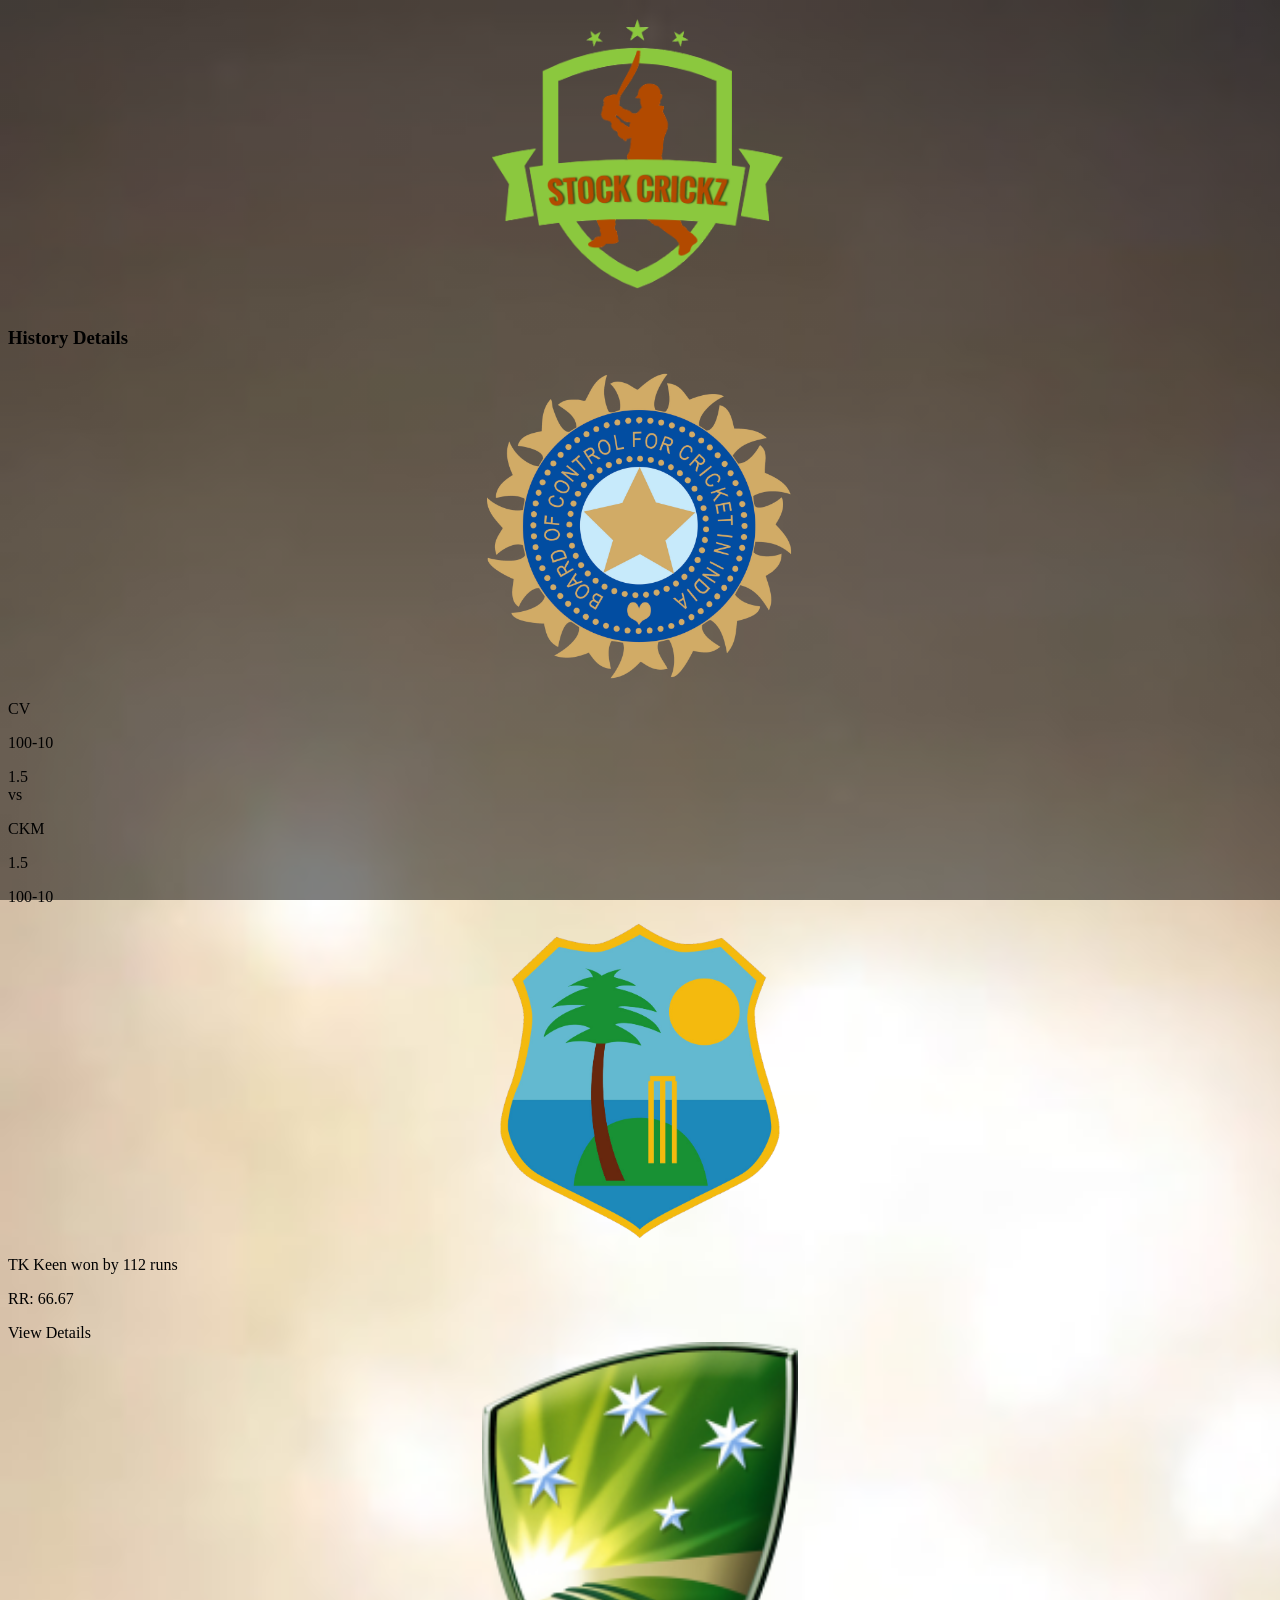
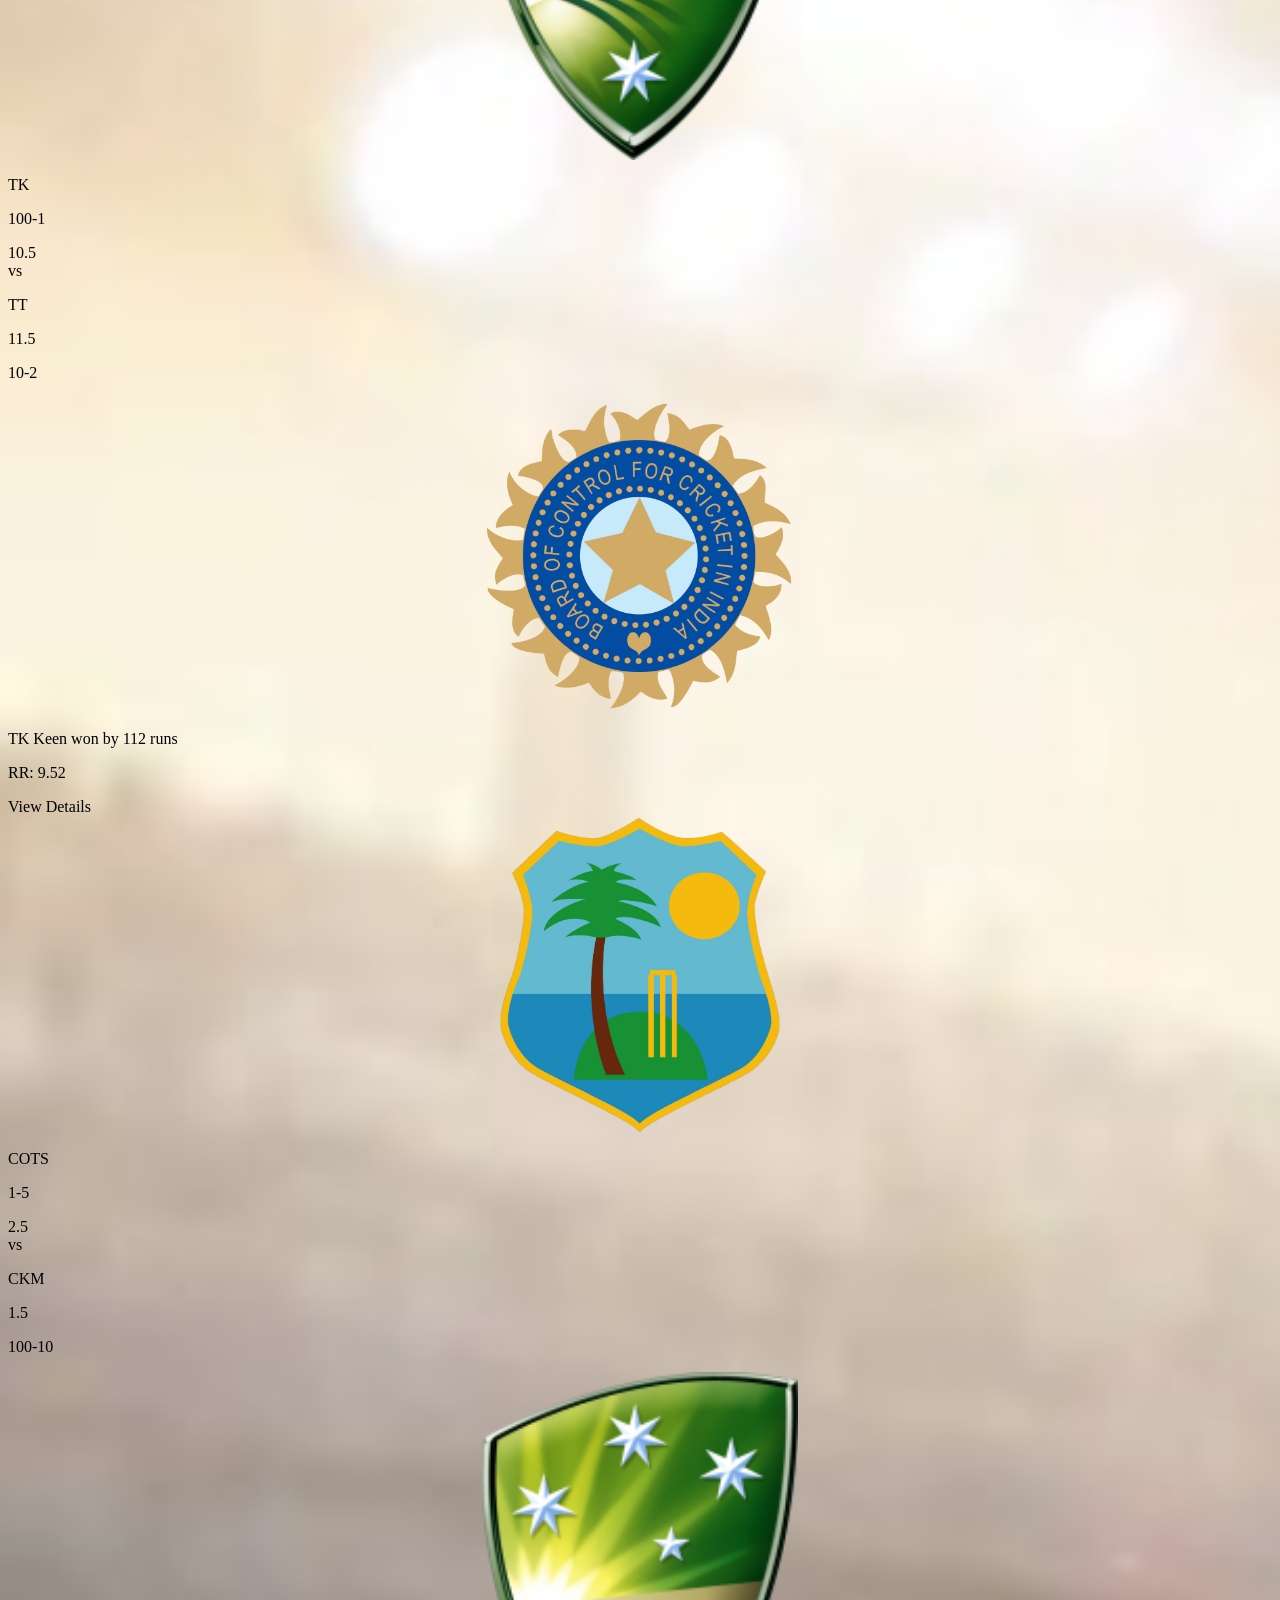
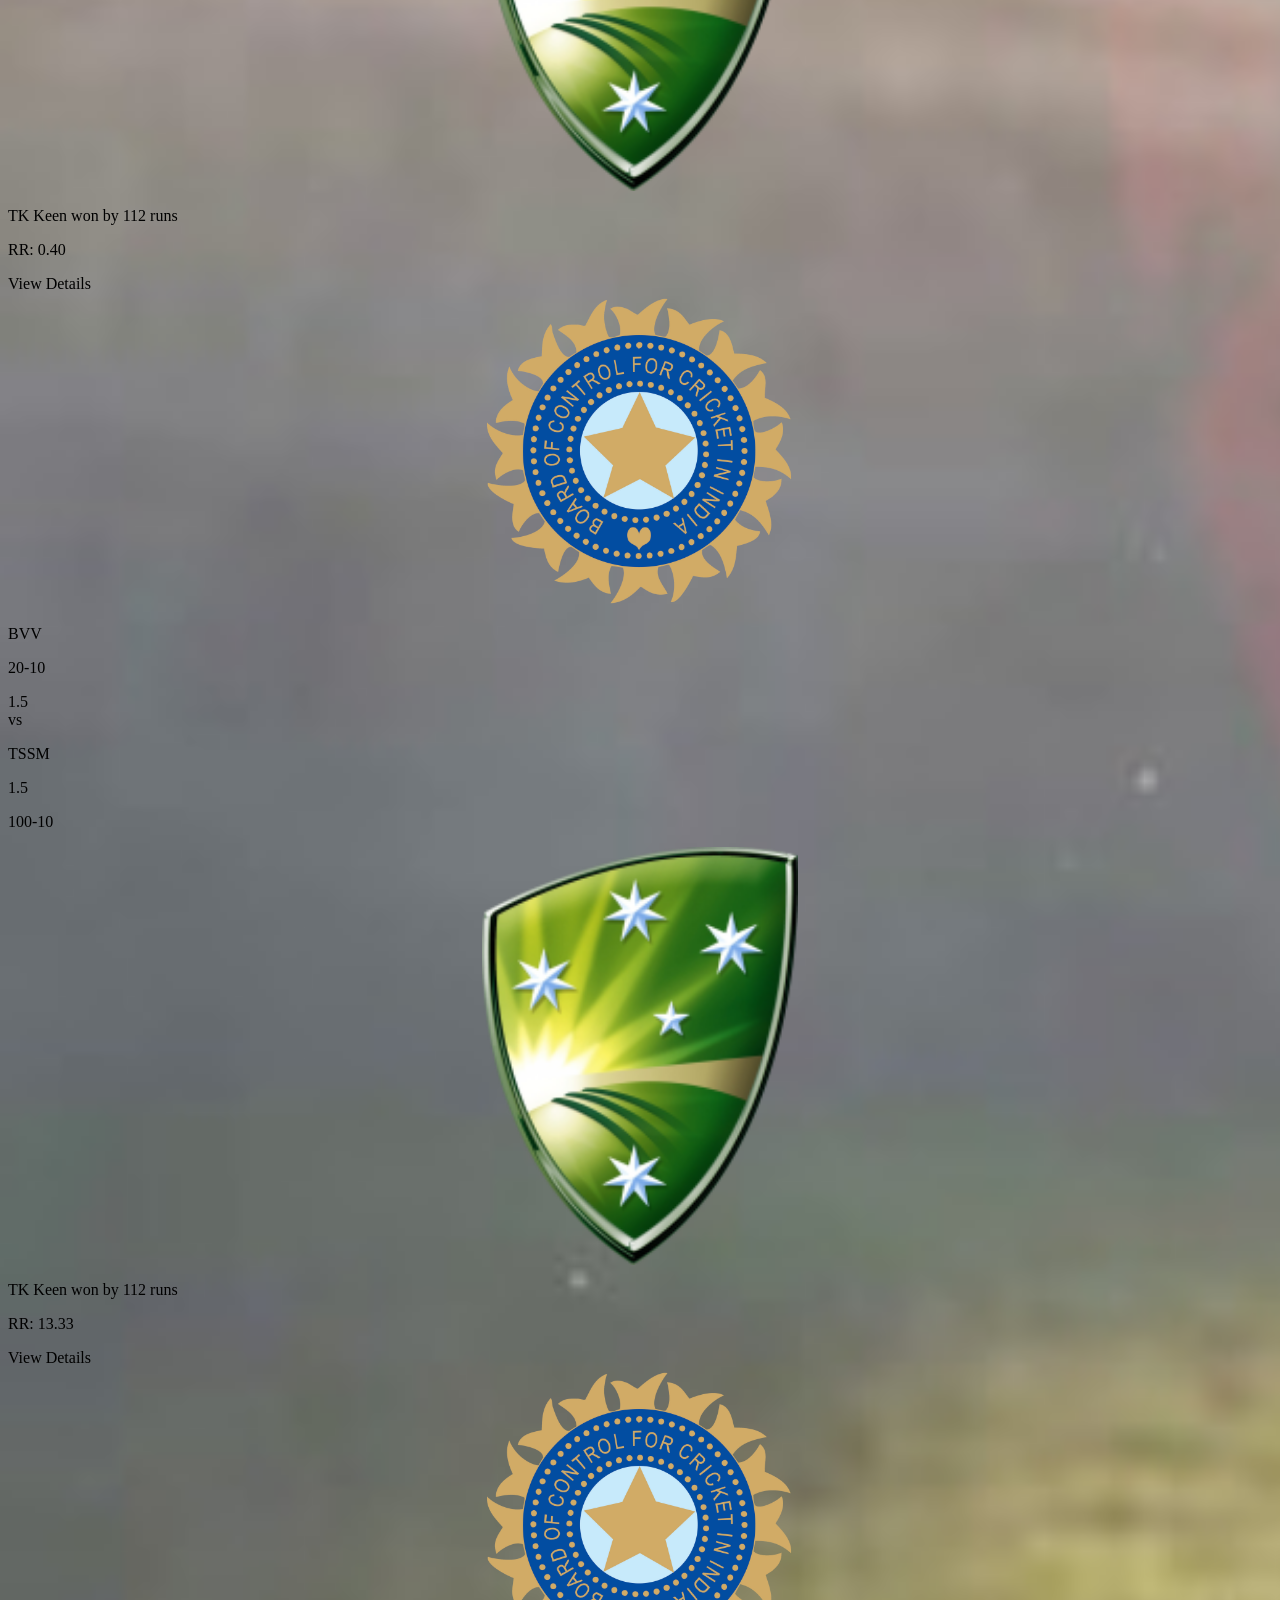
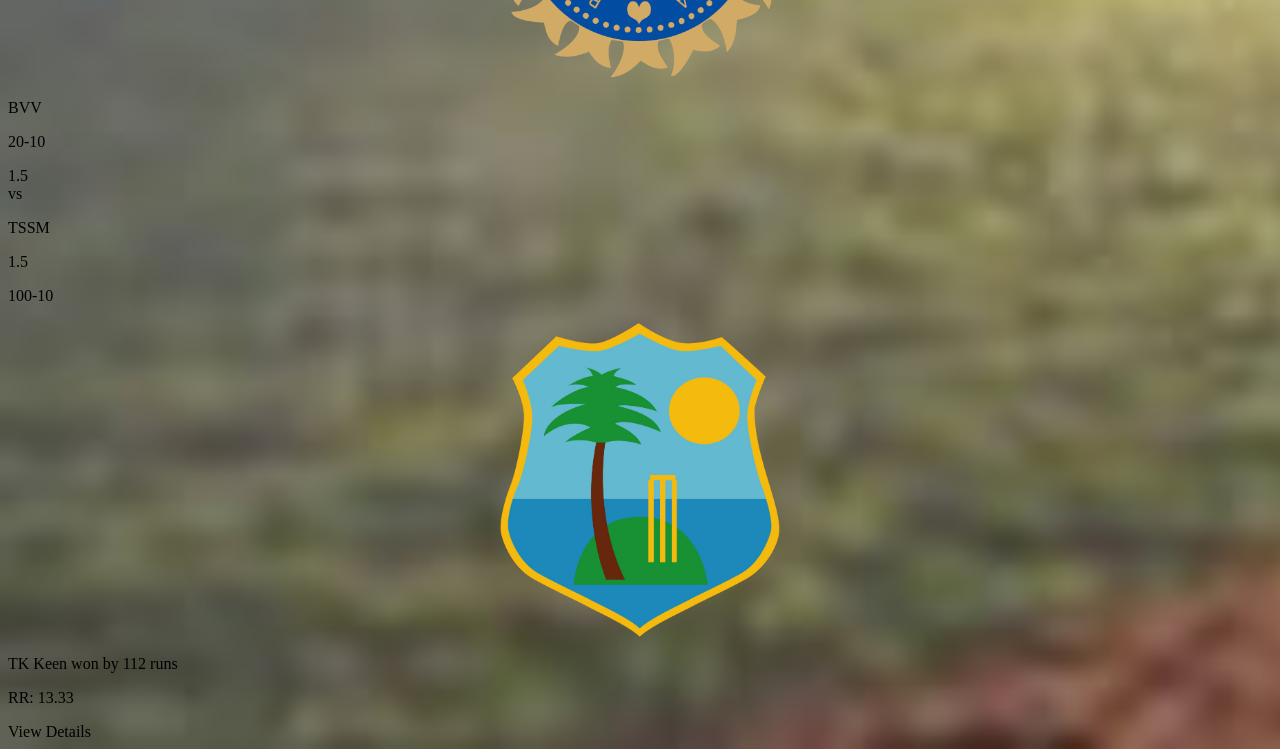
<file: historyAdmin.html>
<!DOCTYPE html>
<html lang="en">

<head>
    <meta charset="UTF-8">
    <meta name="viewport" content="width=device-width, initial-scale=1.0">
    <title>Stock Crickz</title>
    <link href="./vendor/nunito.css" rel="stylesheet">
    <link rel="stylesheet" href="./styles/styles.css">
    <link rel="stylesheet" href="./styles/loader.css">
</head>

<body>
    <div class="logo-wrapper">
        <img src="./assets/logo.png" alt="Logo" />
        <h3>History Details</h3>
    </div>
    <div class="score-wrapper">
        <!-- Dynamic content renders here -->
    </div>
    <div class="loader">Loading...</div>
</body>

<script src="./vendor/jquery.min.js"></script>
<script src="./js/live.js"></script>

</html>
</file>
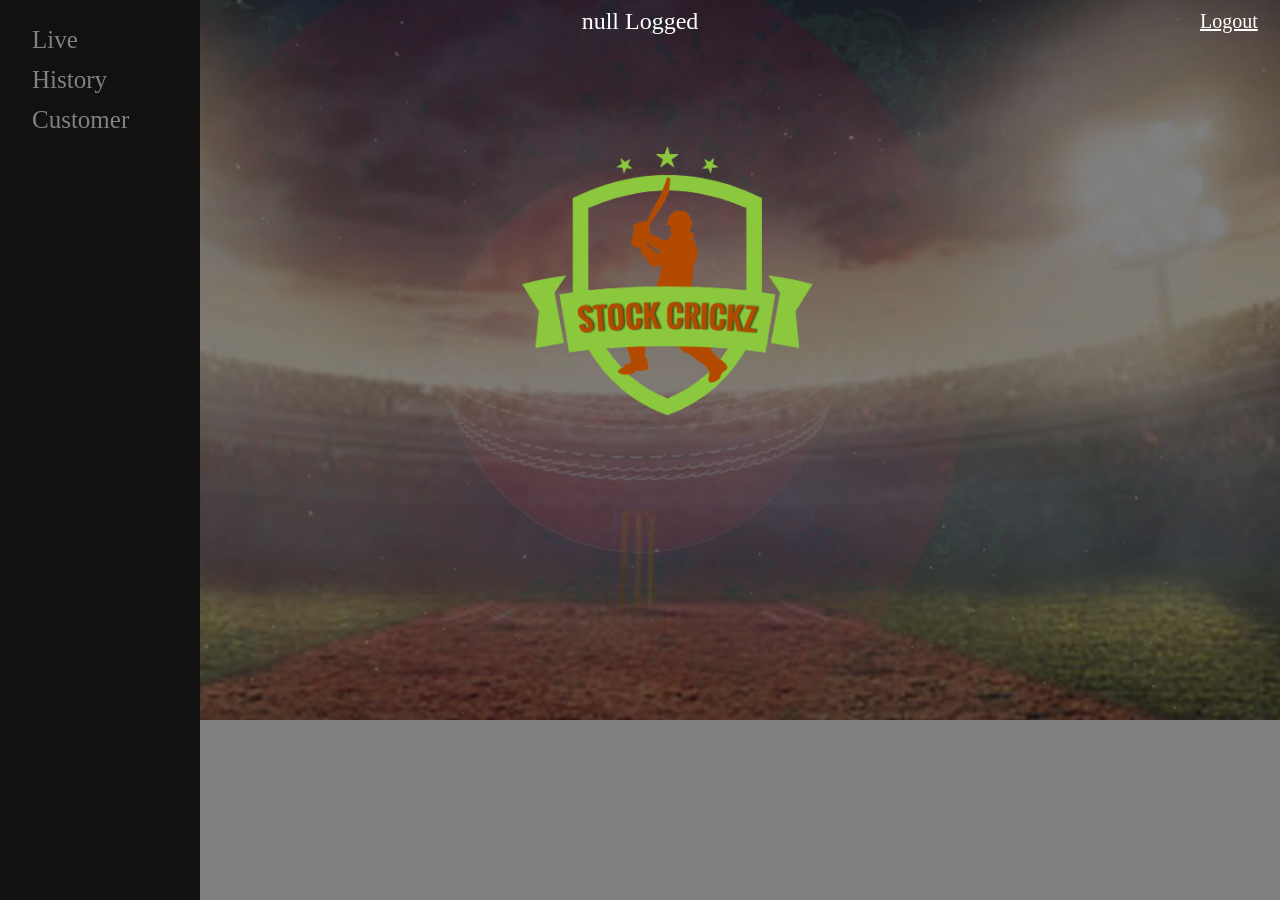
<file: homeScreen.html>
<!DOCTYPE html>
<html lang="en">

<head>
    <meta charset="UTF-8">
    <meta name="viewport" content="width=device-width, initial-scale=1.0">
    <title>Stock Crickz Admin</title>
    <link href="./vendor/nunito.css" rel="stylesheet">
    <link rel="stylesheet" href="./styles/styles.css">
    
</head>

<body>
<div id="uname" style="text-align: center;color: white;font-weight: 200;font-size: x-large;"> </div>

	<div class="logout" id="logOut">Logout </div>
		<img src="./assets/logo.png" alt="Logo"  style="padding-top: 100px;padding-left: 60px" />



	<div class="sidenav">
  <a href="http://localhost/Livemat/LiveMatchAdmin.html">Live</a>
  <a href="http://localhost/stock-criczz-master/history.html">History</a>
  <a href="http://localhost/Livemat/userDetails.html">Customer</a>
  
    </div>
	
   </body>

<script src="./vendor/jquery.min.js"></script>
<script type="text/javascript">
	$(document).ready(function()
	{
		var uname=localStorage.getItem("name");
if(uname=="")
{

	document.location="http://localhost/Livemat/index.html";
}


$('#logOut').click(function()
{
localStorage.setItem("name","");
document.location="http://localhost/Livemat/index.html";
});


		document.getElementById("uname").innerHTML=localStorage.getItem("name")+" Logged";
	});
</script>
</html>
</file>
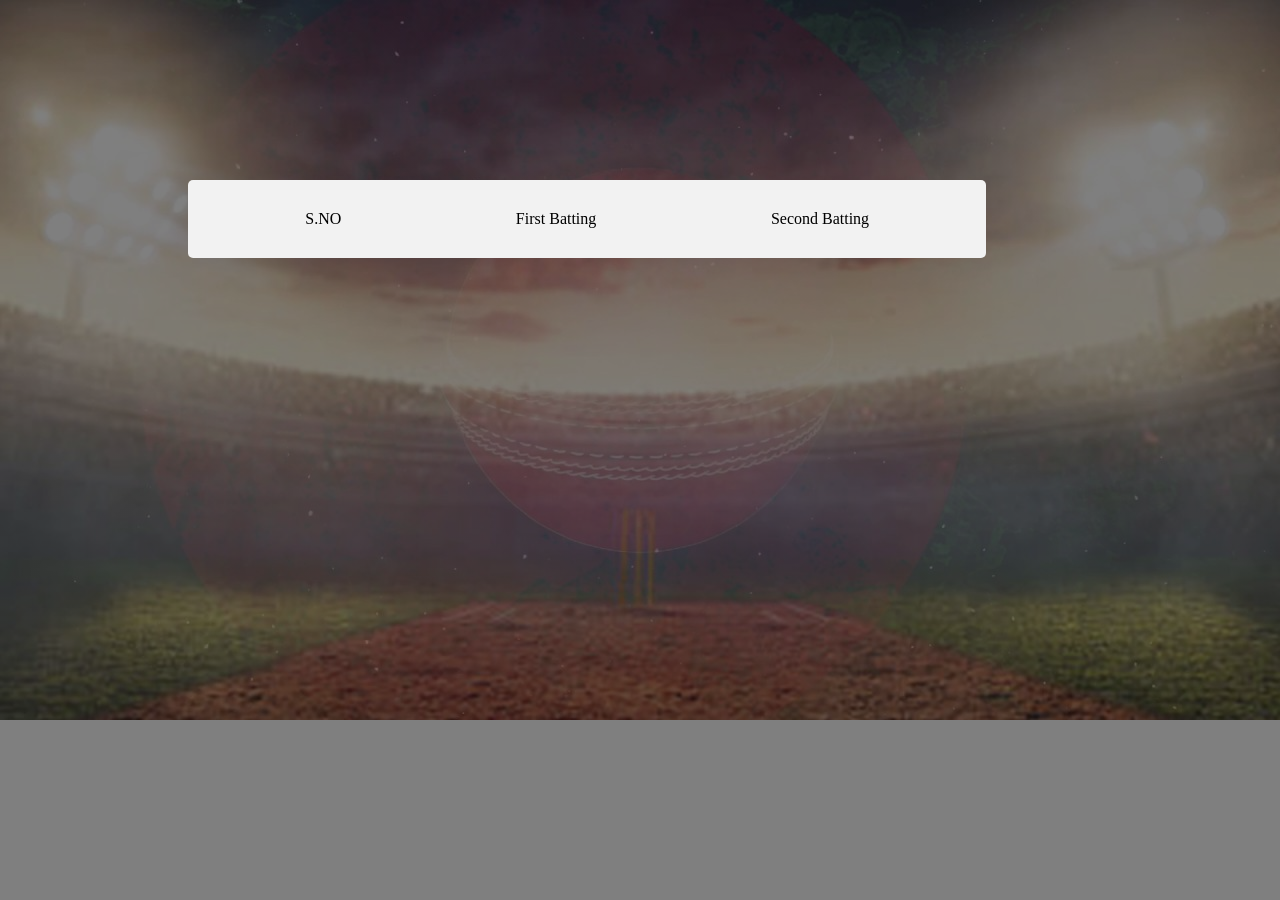
<file: LiveAdmin.html>
<!DOCTYPE html>
<html lang="en">

<head>
    <meta charset="UTF-8">
    <meta name="viewport" content="width=device-width, initial-scale=1.0">
    <title>Stock Crickz Admin</title>
    <link href="./vendor/nunito.css" rel="stylesheet">
    <link rel="stylesheet" href="./styles/styles.css">
    <link rel="stylesheet" href="./styles/loader.css">

    
</head>

<body>

	<div class="liveContainer" >



		<div class="liveMatches">
			<div>S.NO</div>
			<div>First Batting</div>
			<div>Second Batting</div>
			
		</div>
		<div class="dynamic">
	</div>


	</div>
	
</body>
<script>
	

$(document).ready(function()
{
	
	var dynamicTeam="";
	

});

</script>
</html>
</file>
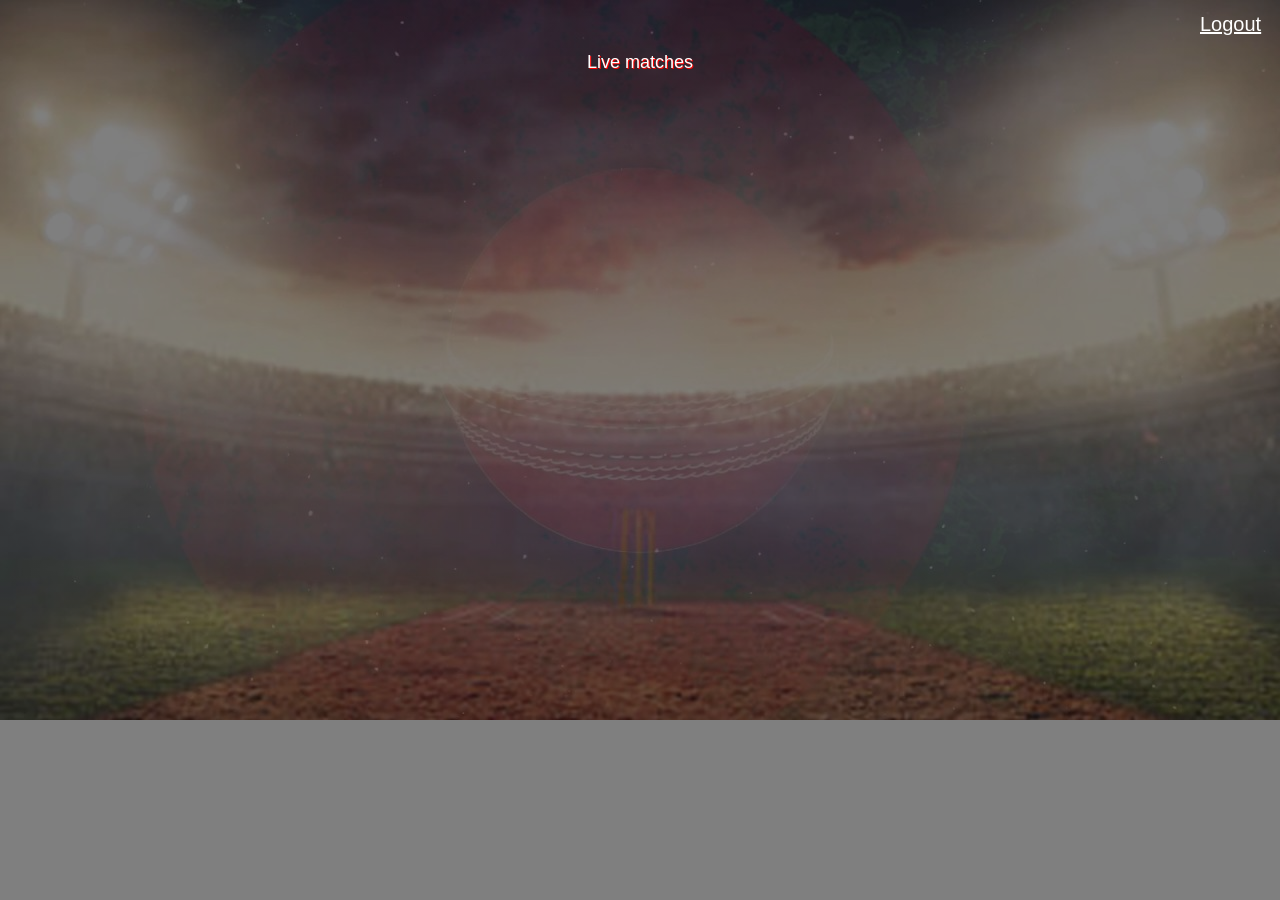
<file: LiveMatchAdmin.html>
<!DOCTYPE html>

<html lang="en">

 

<head>

    <meta charset="UTF-8">

    <meta name="viewport" content="width=device-width, initial-scale=1.0">

    <title>Stock Crickz Admin</title>

    <link href="./vendor/nunito.css" rel="stylesheet">

    <link rel="stylesheet" href="./styles/style.css">
    <link rel="stylesheet" href="./styles/styles.css">

  

 

<style>

 

div:hover

{

opacity: 1;

}

.matchBox{

 

    background-color: white;

    width: 60%;

position: relative;

    left: 20%;

border-radius: 25px;

opacity: 0.7;

margin-botton:20px;

 

}

 

a:link, a:visited {

  background-color: #f44336;

  color: white;

  padding: 14px 25px;

  text-align: center;

  text-decoration: none;

  display: inline-block;

border-radius: 10px;

}

a:hover, a:active {

  background-color: grey;

}

</style>   

 <link rel="stylesheet" href="https://maxcdn.bootstrapcdn.com/bootstrap/3.4.1/css/bootstrap.min.css">

  <script src="https://ajax.googleapis.com/ajax/libs/jquery/3.5.1/jquery.min.js"></script>

  <script src="https://maxcdn.bootstrapcdn.com/bootstrap/3.4.1/js/bootstrap.min.js"></script>

</head>

 

<body >

 
    <div class="logout" id="logOut">Logout </div>
    
<div style="display:flex;justify-content:center;color:white;margin:50px;text-shadow: 1px 1px red;font-size: large;">Live matches</div>



                <div class="matchBox" >


     </div>



 

               

<script type="text/javascript">
  
$(document).ready(


  function()
  {
var data;

 $.ajax({


    url:"http://criczz.us-east-2.elasticbeanstalk.com/criczz/adimin/matches",
    type:'GET',
    contentType:'application/json',
    dataType:'json',
    success:function(result){
      data=result.data.matchdetails;
let scoreCards =`<div class="heading">
<div>S.NO</div>
<div>League Name</div>

<div>First Batting</div>
<div>Second Batting</div>
</div>

`;
var count=1;
var temp="";
var temp1="";

//alert(temp);
data.forEach(val=>
{
temp=val.matchId;//+"|"+val.teamAID;
temp=temp+"|";
temp=temp+val.teamAID;
temp=temp+"|";

temp1=val.matchId;//+"|"+val.teamBID;
temp1=temp1+"|";
temp1=temp1+val.teamBID;
temp1=temp1+"|";

scoreCards+= `

<div class="title">
<div class="lName">${count}</div>
<div class="lName">${val.leageName}</div>
<div>
<a  href=./updated.html?id=${temp}">${val.firstBatting}</a>
</div>

<div>
<a href="./SecondBatting - Copy.html?id=${temp1}">${val.secondBatting}</a>
</div> 

</div>



`;
//alert(count);
count+=1;
});


$('.matchBox').html(scoreCards);


},

error:function(result,thrownErrorsxsr) {
alert(thrownErrorsxsr);
  // body...
}
  });

//logout
$('#logOut').click(function()
{
localStorage.setItem("name","");
document.location="http://localhost/Livemat/index.html";
});



});
</script>

</body>

 

</html>
</file>
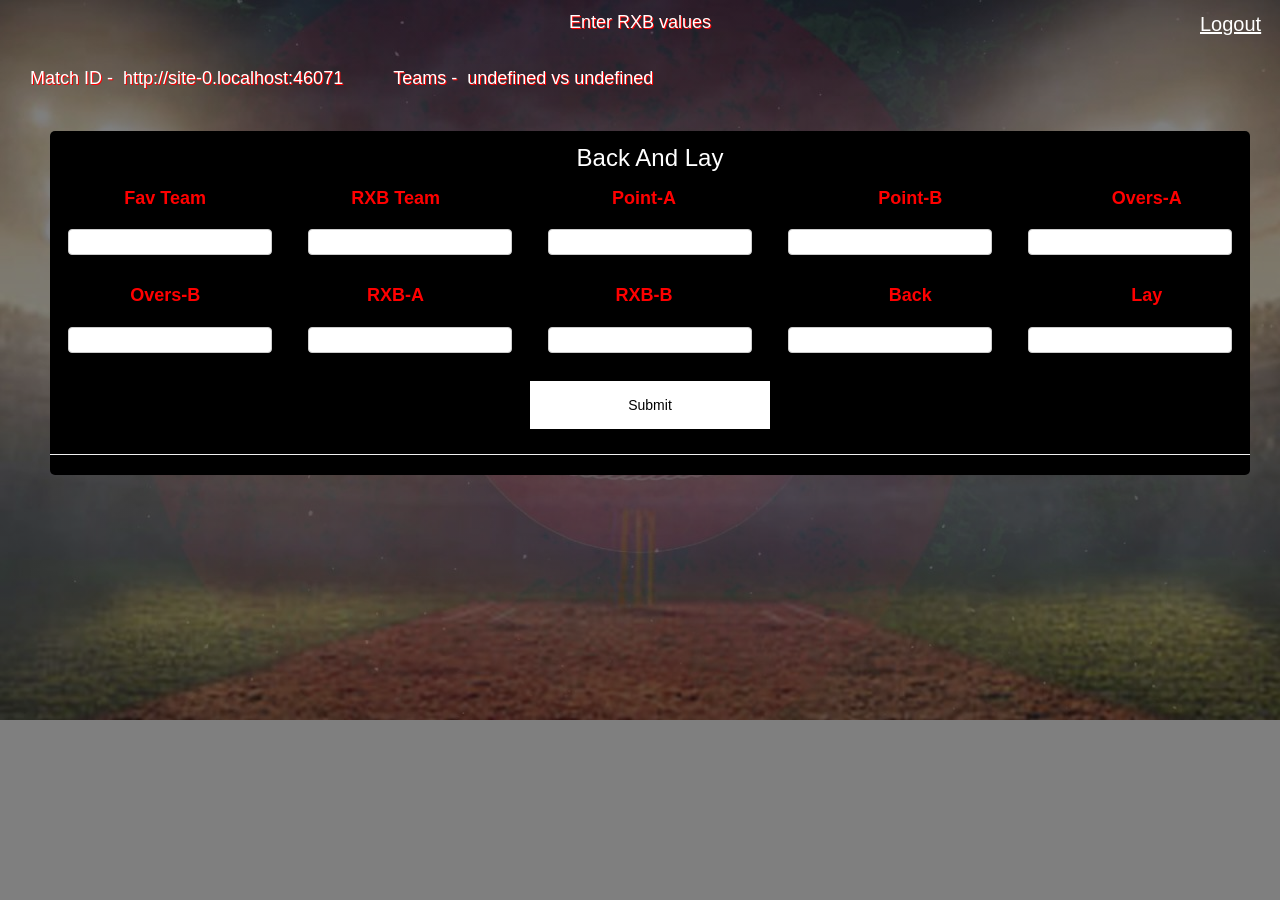
<file: RXB.html>
<!DOCTYPE html>

<html lang="en">

 

<head>

    <meta charset="UTF-8">

    <meta name="viewport" content="width=device-width, initial-scale=1.0">

    <title>Stock Crickz Admin</title>

    <link href="./vendor/nunito.css" rel="stylesheet">

    <link rel="stylesheet" href="./styles/style.css">
    <link rel="stylesheet" href="./styles/styles.css">

  

 

<style>

 

div:hover

{

opacity: 1;

}

.matchBox{

 

    background-color: white;

    width: 60%;

position: relative;

    left: 20%;

border-radius: 25px;

opacity: 0.7;

margin-botton:20px;

 

}

 

a:link, a:visited {

  background-color: #f44336;

  color: white;

  padding: 14px 25px;

  text-align: center;

  text-decoration: none;

  display: inline-block;

border-radius: 10px;

}

a:hover, a:active {

  background-color: grey;

}

</style>   

 <link rel="stylesheet" href="https://maxcdn.bootstrapcdn.com/bootstrap/3.4.1/css/bootstrap.min.css">

  <script src="https://ajax.googleapis.com/ajax/libs/jquery/3.5.1/jquery.min.js"></script>

  <script src="https://maxcdn.bootstrapcdn.com/bootstrap/3.4.1/js/bootstrap.min.js"></script>

</head>

 

<body >

 
    <div class="logout" id="logOut">Logout </div>
    
<div style="display:flex;justify-content:center;color:white;margin:10px;text-shadow: 1px 1px red;font-size: large;"><div>Enter RXB values
</div></div>


<div style="display:flex;justify-content:flex-start;color:white;margin:20px;text-shadow: 1px 1px red;font-size: large;">
<div style="margin:10px;margin-top: 10px">Match ID - </div><div style="margin:10;margin-top: 10px" id="matchId"></div>
<div style="margin-left:50px;margin-top: 10px">Teams - </div><div style="margin:10px;margin-top: 10px" id="teamName"></div>

</div>




<!--   Back And Lay -->
<div style="display: flex;justify-content: center;margin: 30px; width: 90%font-size:x-large !important;">
    <div style="border-radius: 5px;background-color:black;width: 100%;margin-left: 20px;height: auto;">

<div id="" style="text-align: center;font-size: x-large;margin-top: 10px;color: white">Back And Lay </div>
        
<div style="display: flex;justify-content: space-around;;margin-top: 10px">
    <div  style="display: flex;flex-basis: calc(17%);font-weight: bold;color: red;font-size: large;justify-content: center;">Fav Team</div>
 <div  style="display: flex;flex-basis: calc(17%);font-weight: bold;color: red;font-size: large;justify-content: center">RXB Team</div>
 <div  style="display: flex;flex-basis: calc(20%);font-weight: bold;color: red;font-size: large;justify-content: center">Point-A</div>
 <div  style="display: flex;flex-basis: calc(20%);font-weight: bold;color: red;font-size: large;justify-content: center">Point-B</div>
 <div  style="display: flex;flex-basis: calc(15%);font-weight: bold;color: red;font-size: large;justify-content: center">Overs-A</div>


</div>
<div style="display: flex;justify-content: space-around;;margin-top: 10px">
    <input id="fTeam" type="text" style="display: flex;flex-basis: calc(17%);color: black;height: 10px;width: 30px"></input>
 <input id="rXBTeam" type="text" style="display: flex;flex-basis: calc(17%);color: black;height: 10px;width: 30px"></input>
 <input id="point-A" type="text" style="display: flex;flex-basis: calc(17%);color: black;height: 10px;width: 30px"></input>
 <input id="point-B" type="text" style="display: flex;flex-basis: calc(17%);color: black;height: 10px;width: 30px"></input>
 
<input id="overs-A" type="text" style="display: flex;flex-basis: calc(17%);color: black;height: 10px;width: 30px"></input>
 
</div>
<div style="display: flex;justify-content: space-around;;margin-top: 10px">
    <div id="FavTeam" style="display: flex;flex-basis: calc(17%);font-weight: bold;color: white;font-size: large
;justify-content: center;"></div>
 <div  id="RXBTeam" style="display: flex;flex-basis: calc(17%);font-weight: bold;color: white;font-size: large
;justify-content: center"></div>
 <div id="Point-A" style="display: flex;flex-basis: calc(20%);font-weight: bold;color: white;font-size: large
;justify-content: center"></div>
 <div id="Point-B" style="display: flex;flex-basis: calc(20%);font-weight: bold;color: white;font-size: large
;justify-content: center"></div>
<div id="Overs-A" style="display: flex;flex-basis: calc(15%);font-weight: bold;color: white;font-size: large
;justify-content: center"></div>


</div>




<div style="display: flex;justify-content: space-around;;margin-top: 10px">
    <div  style="display: flex;flex-basis: calc(17%);font-weight: bold;color: red;font-size: large;justify-content: center;">Overs-B</div>
 <div  style="display: flex;flex-basis: calc(17%);font-weight: bold;color: red;font-size: large;justify-content: center">RXB-A</div>
 <div  style="display: flex;flex-basis: calc(20%);font-weight: bold;color: red;font-size: large;justify-content: center">RXB-B</div>
 <div  style="display: flex;flex-basis: calc(20%);font-weight: bold;color: red;font-size: large;justify-content: center">Back</div>
<div  style="display: flex;flex-basis: calc(15%);font-weight: bold;color: red;font-size: large;justify-content: center">Lay</div>


</div>
<div style="display: flex;justify-content: space-around;;margin-top: 10px">
    <input id="overs-B" type="text" style="display: flex;flex-basis: calc(17%);color: black;height: 10px;width: 30px"></input>
 <input id="rXB-A" type="text" style="display: flex;flex-basis: calc(17%);color: black;height: 10px;width: 30px"></input>
 <input id="rXB-B" type="text" style="display: flex;flex-basis: calc(17%);color: black;height: 10px;width: 30px"></input>
 <input id="back" type="text" style="display: flex;flex-basis: calc(17%);color: black;height: 10px;width: 30px"></input>
 <input id="lay" type="text" style="display: flex;flex-basis: calc(17%);color: black;height: 10px;width: 30px"></input>
 


</div>
<div style="display: flex;justify-content: space-around;;margin-top: 10px">
    <div id="Overs-B" style="display: flex;flex-basis: calc(17%);font-weight: bold;color: white;font-size: large
;justify-content: center;"></div>
 <div id="RXB-A" style="display: flex;flex-basis: calc(17%);font-weight: bold;color: white;font-size: large
;justify-content: center"></div>
 <div id="RXB-B" style="display: flex;flex-basis: calc(20%);font-weight: bold;color: white;font-size: large
;justify-content: center"></div>
 <div id="Back" style="display: flex;flex-basis: calc(20%);font-weight: bold;color: white;font-size: large
;justify-content: center"></div>
<div id="Lay" style="display: flex;flex-basis: calc(15%);font-weight: bold;color: white;font-size: large
;justify-content: center"></div>


</div>

<div style="display: flex;justify-content: center;margin-top: 10px;margin-bottom: 25px">
<button id="teamBBLSubmit" style="background-color: white;color: black;width:20%">Submit</button>
</div>
<hr>

</div>
<!--   Back And Lay End-->




 

               

<script type="text/javascript">
  
$(document).ready(
 
  function()
  {
// back lay submit
  let str = window.location.href;
    let ID = str.substr(str.lastIndexOf("=")+1,str.lastIndexOf("/"));
    console.log(ID);
var split=ID.split("|");
console.log(split[0]+" "+split[1]+" "+split[2]);
var FavTeam,RXBTeam,PointA,PointB,OversA,OversB,RXBA,RXBB,back,lay;
var teams="";
$("#matchId").text(split[0]);

teams=split[1]+"    vs    "+split[2];
$("#teamName").text(teams);


$("#teamBBLSubmit").click(function()
 {


FavTeam=$("#fTeam").val();
$("#fTeam").val("");
 RXBTeam=$("#rXBTeam").val();
 $("#rXBTeam").val("");
PointA=$("#point-A").val();
$("#point-A").val("");
PointB=$("#point-B").val();
$("#point-B").val("");
OversA=$("#overs-A").val();
$("#overs-A").val("");
OversB=$("#overs-B").val();
$("#overs-B").val("");
RXBA=$("#rXB-A").val();
$("#rXB-A").val("");
RXBB=$("#rXB-B").val();
$("#rXB-B").val("");
back=$("#back").val();
$("#back").val("");
lay=$("#lay").val(); 
$("#lay").val("");
document.getElementById("FavTeam").innerHTML=FavTeam;
document.getElementById("RXBTeam").innerHTML=RXBTeam;
document.getElementById("Point-A").innerHTML=PointA;
document.getElementById("Point-B").innerHTML=PointB;
document.getElementById("Overs-A").innerHTML=OversA;
document.getElementById("Overs-B").innerHTML=OversB;
document.getElementById("RXB-A").innerHTML=RXBA;
document.getElementById("RXB-B").innerHTML=RXBB;
document.getElementById("Back").innerHTML=back;
document.getElementById("Lay").innerHTML=lay;
//alert(FavTeam+" "+RXBTeam+" "+PointA+" "+PointB+" "+OversA+" "+OversB+" "+RXBA+" "+RXBB+" "+back+" "+lay);


jsonData={
"matchId":split[0],
"FavTeam":FavTeam,
 "RXBTeam":RXBTeam,
"PointA":PointA,
"PointB":PointB,
"OversA":OversA,
"OversB":OversB,
"RXBA":RXBA,
"RXBB":RXBB,
"back":back,
"lay":lay 

};

//document.write(JSON.stringify(jsonData));
$.ajax(
{


url:"http://criczz.us-east-2.elasticbeanstalk.com/criczz/back-lay",
    type:'POST',
    contentType:'application/json',
    dataType:'json',
    data:JSON.stringify(jsonData),
    success:function(result){
    console.log(result);

    },
    error:function (result,thrownError,xhr) {
        // body...
        alert("Back Lay Submit "+xhr);
    }


}


    );


});

//logout
$('#logOut').click(function()
{
localStorage.setItem("name","");
document.location="http://localhost/Livemat/index.html";
});



});
</script>

</body>

 

</html>
</file>
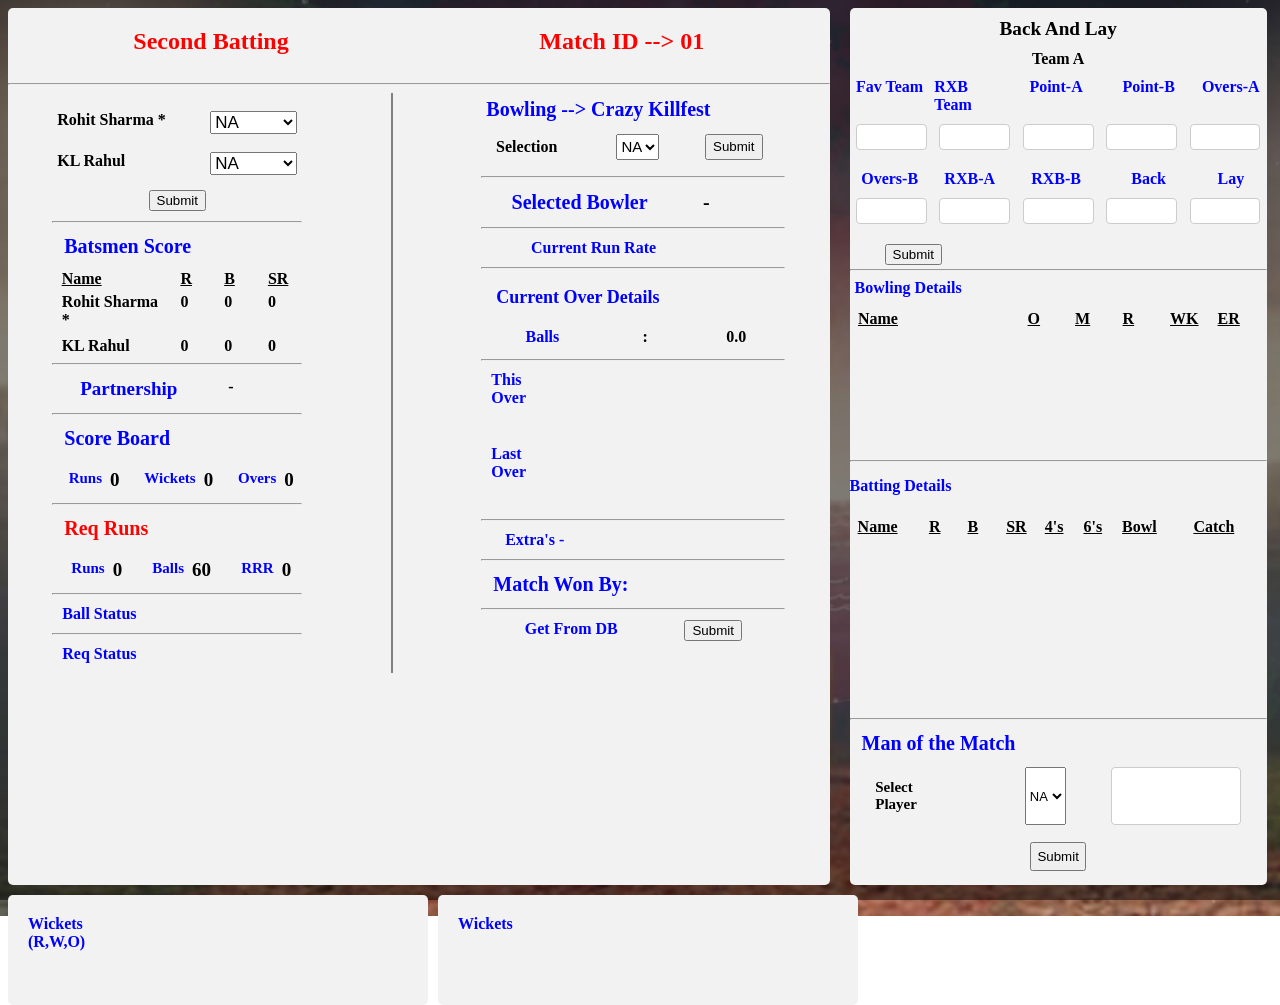
<file: SecondBatting - Copy.html>
<html lang="en"><head>

    <meta charset="UTF-8">

    <meta name="viewport" content="width=device-width, initial-scale=1.0">

    <title>Stock Crickz Admin</title>

    <link href="./vendor/nunito.css" rel="stylesheet">

    <link rel="stylesheet" href="./styles/styles.css">

    <link rel="stylesheet" href="./styles/loader.css">

 

   

</head>

 

<body style="font-weight: bold;">

 

           

            <div style="display:flex;justify-content:flex-start">

<div style="border-radius: 5px;background-color: #f2f2f2;width: 65%;/* height: 95%; */">

<div style="display: flex;justify-content: space-around;">

<h2 style="color:RED">Second Batting</h2>

<div style="display: flex;"><h2 style="color:RED">Match ID --</h2><h2 style="color:RED" id="matchID">&gt; 01</h2></div>

 

</div>

<hr>

<div style="display: flex;justify-content: space-around;">

<div id="teamADiv">

<div id="teamAName" style="display: flex;flex-basis: calc(45%);font-size: 20px;margin:5px;color: blue;font-weight: bold;">

</div>

<div style="display: flex;justify-content: space-around;padding: 5px;margin-top: 8px;">

<div id="batA" style="

    display: flex;

    flex-basis: calc(65%);

">Rohit Sharma *</div>

<select style="font-size: 17px;display: flex;flex-basis: calc(10%);" id="scoreA">

    <option value="NA">NA</option>

    <option value="0">0</option>

    <option value="1">1</option>

    <option value="2">2</option>

   <option value="3">3</option>

    <option value="4">4</option>

    <option value="5">5</option>

    <option value="6">6</option>

    <option value="WK-C">WK-C</option>
    <option value="WK-Lb">WK-LB</option>

<option value="WK-Run">WK-Run</option>


    <option value="WI-0">WI</option>

    <option value="NB-0">NB</option>

    <option value="WI-1">WI-1</option>

    <option value="WI-2">WI-2</option>

    <option value="WI-3">WI-3</option>

    <option value="WI-4">WI-4</option>

    <option value="NB-1">NB-1</option>

    <option value="NB-2">NB-2</option>

    <option value="NB-3">NB-3</option>

    <option value="NB-4">NB-4</option>

    <option value="NB-5">NB-5</option>

    <option value="NB-6">NB-6</option>

    <option value="LB-1">LB-1</option>

    <option value="LB-2">LB-2</option>

    <option value="LB-3">LB-3</option>

    <option value="LB-4">LB-4</option>

  </select>

</div>

<div style="display: flex;justify-content: flex-start;padding: 5px;margin-top: 8px;">

<div id="batB" style="

    display: flex;

    flex-basis: calc(65%);

">KL Rahul</div>

<select style="font-size: 17px;display: flex;flex-basis: calc(10%);" id="scoreB">

    <option value="NA">NA</option>

    <option value="0">0</option>

    <option value="1">1</option>

    <option value="2">2</option>

    <option value="3">3</option>

    <option value="4">4</option>

    <option value="5">5</option>

    <option value="6">6</option>

    <option value="WK-C">WK-C</option>
    <option value="WK-Lb">WK-LB</option>

<option value="WK-Run">WK-Run</option>

    <option value="WI-0">WI</option>

    <option value="NB-0">NB</option>

    <option value="WI-1">WI-1</option>

    <option value="WI-2">WI-2</option>

    <option value="WI-3">WI-3</option>

    <option value="WI-4">WI-4</option>

    <option value="NB-1">NB-1</option>

    <option value="NB-2">NB-2</option>

    <option value="NB-3">NB-3</option>

    <option value="NB-4">NB-4</option>

    <option value="NB-5">NB-5</option>

    <option value="NB-6">NB-6</option>

    <option value="LB-1">LB-1</option>

    <option value="LB-2">LB-2</option>

    <option value="LB-3">LB-3</option>

    <option value="LB-4">LB-4</option>

 

   

  </select>

 

</div>

 

<div style="display: flex;justify-content: center;margin: 10px;">

            <button value="Submit" id="teamASubmit">Submit</button>

</div><hr style="">

 

<div style="margin: 12px;color: blue;font-size:20px;font-weight: bold;">

            Batsmen Score

</div>

 

<div style="display: flex;justify-content: space-around;">

<div id="" style="margin-bottom: : 4px;text-decoration: underline;font-weight: bold;display: flex;flex-basis: calc(40%);">Name

</div>

<div id="" style="margin-bottom: : 4px;text-decoration: underline;font-weight: bold;display: flex;flex-basis: calc(10%);">R

</div>

<div id="" style="margin-bottom: : 4px;text-decoration: underline;font-weight: bold;display: flex;flex-basis: calc(10%);">B

</div>

    <div id="" style="margin-bottom: : 4px;text-decoration: underline;font-weight: bold;display: flex;flex-basis: calc(10%);">SR

</div>

</div>

 

 

 

<div style="display: flex;justify-content: space-around;margin-top: 5px;">

<div id="batAName" style="

    display: flex;

    flex-basis: calc(40%);

">Rohit Sharma *</div>

<div id="batAScore" style="

    display: flex;

    flex-basis: calc(10%);

">0</div>

<div id="batABalls" style="

    display: flex;

    flex-basis: calc(10%);

">0</div>

    <div id="batAStrike" style="

    display: flex;

    flex-basis: calc(10%);

">0</div>

 

</div>

 

<div style="display: flex;justify-content: space-around;margin-top: 8px;">

<div id="batBName" style="

    display: flex;

    flex-basis: calc(40%);

">KL Rahul</div>

<div id="batBScore" style="

    display: flex;

    flex-basis: calc(10%);

">0</div>

<div id="batBBalls" style="

    display: flex;

    flex-basis: calc(10%);

">0</div>

    <div id="batBStrike" style="

    display: flex;

    flex-basis: calc(10%);

">0</div>

</div>

<hr><div style="display: flex;justify-content: space-around;font-size: 16px;">

            <div style="margin:5px;color: blue;font-size: 19px;">Partnership   

            </div>

            <div style="margin-top: 5px">-</div>

            <div id="partnership" style="margin-top: 5px"></div>

</div>

<hr>

<div style="margin: 12px;color: blue;font-size:20px;font-weight: bold;">

            Score Board

</div>

 

<div style="display: flex;justify-content: space-around;font-size: 19;">

<div style="display: flex;justify-content: space-around;">

<div style="margin:8px;color: blue;font-size:15px;font-weight: bold;">Runs

</div>

<div id="totalRuns" style="margin-top: 7px">0</div>

</div>

 

<div style="display: flex;justify-content: space-around;">

<div id="" style="margin:8px;color: blue;font-size:15px;font-weight: bold;">Wickets

</div>

<div id="totalWK" style="margin-top: 7px">0</div>

</div>

 

<div style="display: flex;justify-content: space-around;">

<div id="" style="margin:8px;color: blue;font-size:15px;font-weight: bold;">Overs

</div>

<div id="totalOver" style="margin-top: 7px">0</div>

</div>

</div>

<hr>

<div style="margin: 12px;color: red;font-size:20px;font-weight: bold;">

            Req Runs
</div>
<div style="display: flex;justify-content: space-around;font-size: 19;">

<div style="display: flex;justify-content: space-around;">

<div style="margin:8px;color: blue;font-size:15px;font-weight: bold;">Runs

</div>

<div id="reqRuns" style="margin-top: 7px">0</div>

</div>

 

<div style="display: flex;justify-content: space-around;">

<div id="" style="margin:8px;color: blue;font-size:15px;font-weight: bold;">Balls

</div>

<div id="reqBalls" style="margin-top: 7px">60</div>

</div>

<div style="display: flex;justify-content: space-around;">

<div id="" style="margin:8px;color: blue;font-size:15px;font-weight: bold;">RRR

</div>

<div id="rRR" style="margin-top: 7px">0</div>

</div>
</div>
<hr>
<div style="display: flex;justify-content: space-between;margin: 10px">
    <div style="width:80px;word-break: break-all;color: blue">Ball Status</div>
<div  id="ballStatus" style="width:150px;overflow-x: scroll;overflow-y: scroll;word-break: break-all;"></div>
</div>

<hr>
<div style="display: flex;justify-content: space-between;margin: 10px">
    <div style="width:80px;word-break: break-all;color: blue">Req Status</div>
<div  id="reqStatus" style="width:150px;overflow-x: scroll;overflow-y: scroll;word-break: break-all;"></div>
</div>


</div>

<div class="vl" style="border-left: 2px solid grey;/* display: flex; *//* flex-basis: calc(10px); */"></div>

<div id="teamBDiv">

<div id="teamBName" style="display: flex;flex-basis: calc(45%);align-content: center;font-size: 20px;margin:5px;color: blue;">

 

Bowling --&gt; Crazy Killfest

            </div>

 

<div style="display: flex;justify-content: space-around;<div style=&quot;margin: 12px;color: blue;font-size:20px;font-weight: bold;&quot;>

Batsmen Score

</div>;">

            <label style="/* margin:5px; */">Selection</label>

<select style="font-size: 15px;margin:8px;" id="bowlerB">

<option value="NA">NA</option>   

 

   

  </select>

<button id="bowerBSubmit" style="margin:8px">Submit</button>

 

</div>

<hr>

 

 

<div style="display: flex;justify-content: space-around;font-size: 20px;">

            <div style="margin:5px;color: blue;">Selected Bowler   

            </div>

            <div style="margin-top: 5px">-</div>

            <div id="bowName" style="margin-top: 5px"></div>

</div>

<hr>

 

<div style="display: flex;justify-content: space-around;margin: 10px;">

    <div style="

    color: blue;

">Current Run Rate</div>

    <div id="CRR"></div>

   

</div>

 

 

<hr>

 

 

<div style="padding: 10px;font-size: 18px;margin:5px;color: blue;">

            Current Over Details

</div>

 

<div style="display: flex;justify-content: space-around;">

            <div style="margin:5px;color: blue;"> Balls   

            </div>

            <div style="margin-top: 5px">:</div>

            <div style="margin-top: 5px" id="curOver">0.0</div>

</div>

<hr>

 

 

 

<div style="display: flex;justify-content: space-around;margin: 10px;">

            <div style="color: blue;">This Over    

            </div>

                        <div id="overDetails" style="display:flex;flex-basis: calc(75%);word-break: break-all;font-size: 13px;overflow: scroll;height: 60px;width: 75px;padding: 2px"></div>

</div><div style="display: flex;justify-content: space-around;margin: 10px;">

            <div style="color: blue;">Last Over  

            </div>

                        <div id="LastOverDetails" style="display:flex;flex-basis: calc(75%);word-break: break-all;font-size: 13px;overflow: scroll;height: 60px;width: 75px;padding: 2px"></div>

</div>

<hr>

 

<div style="display: flex;justify-content: space-around;margin: 10px;">

            <div style="color: blue;">Extra's -    

            </div>

<div id="extras"></div>

                        <div id="totalextras" style="display:flex;flex-basis: calc(50%);word-break: break-all;"></div>

</div>

<hr>
 
<div style="margin: 12px;color: blue;font-size:20px;font-weight: bold;">

            Match Won By:

</div>

<div id="wonBy" style="margin: 12px;color: red;font-size:20px;font-weight: bold;word-break: break-all;;width:280px">
         

            

   

</div>

<div id="momResult" style="margin: 12px;width:280px;font-size:17px;font-weight: bold;word-break: break-all;"></div>



<hr>
<div style="display: flex;justify-content: space-around;margin: 10px;">

            <div style="color: blue;">Get From DB   

            </div>

<div><button id="retButton">Submit</button></div>
</div>


</div>

</div>

 

            </div>

   <!--   Back And Lay -->

    <div style="border-radius: 5px;background-color: #f2f2f2;width: 33%;margin-left: 20px;height: auto;">

<div id="" style="text-align: center;font-size: 120%;margin-top: 10px">Back And Lay </div>
        
<div id="teamABackName" style="text-align: center;;margin-top: 10px">Team A </div>

<div style="display: flex;justify-content: space-around;;margin-top: 10px">
    <div  style="display: flex;flex-basis: calc(17%);color: blue;justify-content: center;">Fav Team</div>
 <div  style="display: flex;flex-basis: calc(17%);color: blue;justify-content: center">RXB Team</div>
 <div  style="display: flex;flex-basis: calc(20%);color: blue;justify-content: center">Point-A</div>
 <div  style="display: flex;flex-basis: calc(20%);color: blue;justify-content: center">Point-B</div>
 <div  style="display: flex;flex-basis: calc(15%);color: blue;justify-content: center">Overs-A</div>


</div>
<div style="display: flex;justify-content: space-around;;margin-top: 10px">
    <input id="fTeam" type="text" style="display: flex;flex-basis: calc(17%);color: black;height: 10px;width: 30px"></input>
 <input id="rXBTeam" type="text" style="display: flex;flex-basis: calc(17%);color: black;height: 10px;width: 30px"></input>
 <input id="point-A" type="text" style="display: flex;flex-basis: calc(17%);color: black;height: 10px;width: 30px"></input>
 <input id="point-B" type="text" style="display: flex;flex-basis: calc(17%);color: black;height: 10px;width: 30px"></input>
 
<input id="overs-A" type="text" style="display: flex;flex-basis: calc(17%);color: black;height: 10px;width: 30px"></input>
 
</div>
<div style="display: flex;justify-content: space-around;;margin-top: 10px">
    <div id="FavTeam" style="display: flex;flex-basis: calc(17%);color: black;justify-content: center;"></div>
 <div  id="RXBTeam" style="display: flex;flex-basis: calc(17%);color: black;justify-content: center"></div>
 <div id="Point-A" style="display: flex;flex-basis: calc(20%);color: black;justify-content: center"></div>
 <div id="Point-B" style="display: flex;flex-basis: calc(20%);color: black;justify-content: center"></div>
<div id="Overs-A" style="display: flex;flex-basis: calc(15%);color: black;justify-content: center"></div>


</div>




<div style="display: flex;justify-content: space-around;;margin-top: 10px">
    <div  style="display: flex;flex-basis: calc(17%);color: blue;justify-content: center;">Overs-B</div>
 <div  style="display: flex;flex-basis: calc(17%);color: blue;justify-content: center">RXB-A</div>
 <div  style="display: flex;flex-basis: calc(20%);color: blue;justify-content: center">RXB-B</div>
 <div  style="display: flex;flex-basis: calc(20%);color: blue;justify-content: center">Back</div>
<div  style="display: flex;flex-basis: calc(15%);color: blue;justify-content: center">Lay</div>


</div>
<div style="display: flex;justify-content: space-around;;margin-top: 10px">
    <input id="overs-B" type="text" style="display: flex;flex-basis: calc(17%);color: black;height: 10px;width: 30px"></input>
 <input id="rXB-A" type="text" style="display: flex;flex-basis: calc(17%);color: black;height: 10px;width: 30px"></input>
 <input id="rXB-B" type="text" style="display: flex;flex-basis: calc(17%);color: black;height: 10px;width: 30px"></input>
 <input id="back" type="text" style="display: flex;flex-basis: calc(17%);color: black;height: 10px;width: 30px"></input>
 <input id="lay" type="text" style="display: flex;flex-basis: calc(17%);color: black;height: 10px;width: 30px"></input>
 


</div>
<div style="display: flex;justify-content: space-around;;margin-top: 10px">
    <div id="Overs-B" style="display: flex;flex-basis: calc(17%);color: black;justify-content: center;"></div>
 <div id="RXB-A" style="display: flex;flex-basis: calc(17%);color: black;justify-content: center"></div>
 <div id="RXB-B" style="display: flex;flex-basis: calc(20%);color: black;justify-content: center"></div>
 <div id="Back" style="display: flex;flex-basis: calc(20%);color: black;justify-content: center"></div>
<div id="Lay" style="display: flex;flex-basis: calc(15%);color: black;justify-content: center"></div>


</div>

<div style="display: flex;justify-content: flex-start;margin-top: 10px;margin-bottom: 25px">
<button id="teamBBLSubmit" style="position: absolute;right: 338px;">Submit</button>
</div>
<hr>
<!--   Back And Lay End-->


<!-- Bowlng Details-->

<div style="color: blue;margin: 5px">Bowling Details</div>
<div  style="overflow-y:scroll;overflow-x: scroll;height: 150px ">
<div style="display: flex;justify-content: space-around;margin:5px;">
    <div style="text-decoration: underline;flex-basis: calc(40%);word-wrap: break-word;padding: 3px">Name    </div>
    
    <div style="text-decoration: underline;flex-basis: calc(10%);padding: 3px">O    
    </div>
    <div style="text-decoration: underline;flex-basis: calc(10%);padding: 3px">M</div>
    <div style="text-decoration: underline;flex-basis: calc(10%);padding: 3px">R
    </div>
    <div style="text-decoration: underline;flex-basis: calc(10%);padding: 3px">WK
    </div>
    <div style="text-decoration: underline;flex-basis: calc(10%);padding: 3px">ER
    </div>
</div>
<div class="bowlWrapper" >
</div>

</div>
<hr>
<!--Batting Details-->

<div style="color: blue;margin-top:15px;margin-bottom: 15px">Batting Details</div>
<div  style="overflow-y:scroll;overflow-x: scroll;height: 200px ">
<div style="display: flex;justify-content: space-around;margin:5px;">
    <div style="text-decoration: underline;flex-basis: calc(20%);word-wrap: break-word;padding: 3px">Name    </div>
    
    <div style="text-decoration: underline;flex-basis: calc(10%);padding: 3px">R</div>
    <div style="text-decoration: underline;flex-basis: calc(10%);padding: 3px">B
    </div>
    <div style="text-decoration: underline;flex-basis: calc(10%);padding: 3px">SR
    </div>
    <div style="text-decoration: underline;flex-basis: calc(10%);padding: 3px">4's
    </div>
    <div style="text-decoration: underline;flex-basis: calc(10%);padding: 3px">6's
    </div>
    <div style="text-decoration: underline;flex-basis: calc(20%);padding: 3px;word-wrap: break-word;padding: 3px">Bowl</div>
    
    <div style="text-decoration: underline;flex-basis: calc(20%);padding: 3px;word-wrap: break-word;padding: 3px">Catch    
    </div>
    
</div>
<div class="batWrapper">
</div>



</div>
<hr>

<div style="margin: 12px;color: blue;font-size:20px;font-weight: bold;">

            Man of the Match
</div>
<div style="align-items: center;">
<div style="display: flex;justify-content: space-around;color: blue;margin:3px;font-size:15px;font-weight: bold;">

            <label style="color: black">Select Player</label>

<select style="font-size: 13px;" id="mom">

<option value="NA">NA</option>   

 
  </select>

<input type="text" id="momDetails" style="width: 130px">
 

</div>
<div style="display:flex;justify-content : center;"><button id="momSubmit" style="margin:14px;padding: 5px">Submit</button></div>

</div>




    </div>

    

</div>

 

 

 

<div style="

    display: flex;

    flex-basis: calc(60%);

">

<div style="border-radius: 5px;background-color: #f2f2f2;padding: 20px;margin-top:10px;width: 380px;height: 70px;">

           

            <div style="display: flex;justify-content: space-between;">

            <div style="color: blue;display:flex;flex-basis: calc(30%);">Wickets (R,W,O)    

            </div>

                        <div id="wkDetailsA" style="display:flex;flex-basis: calc(70%);word-break: break-all;overflow: scroll;height: 70px"></div>

 

</div>

</div>

    <div style="border-radius: 5px;background-color: #f2f2f2;padding: 20px;margin-top:10px;margin-left: 10px;width: 380px;height: 70px;">

           

            <div style="display: flex;justify-content: space-between;">

            <div style="color: blue;">Wickets    

            </div>

                        <div id="wkDetailsName" style="display:flex;flex-basis: calc(80%);word-break: break-all;overflow: scroll;height: 80px;"></div>

 

</div>

</div>

    </div>        

 

 

 

 

<!--  new-->

 

 

 

 

 

 

 

 

<!-- Javascript-->

<script src="./vendor/jquery.min.js"></script>

<script>

//Second Batting

 

$(document).ready(function()

  {

 
let str = window.location.href;
    let ID = str.substr(str.lastIndexOf("=")+1,str.lastIndexOf("|"));
    //alert(ID);
var idsplit=ID.split("|");
    //alert(idsplit[0]+" "+idsplit[1]);



var teamBName,teamAName;
var i=0;var ch=[];

//var bowValues = ["Shami", "Irfan Pathan", "Sabari", "Logesh"];

//var batValues = ["Rohit Sharma", "KL Rahul", "Raina", "Rayudu","Jadav","MS Dhoni","R Jadeja","R Ashwin","M Shami","A Nehra","J Bumrah"];
var bowValues=[];
var batValues=[];
 var catchValues=[];
 //alert(catchValues);

var batSelect=1;

var matchID="";   

var totalRuns=0;

var wickets=0;

var overs=0;

var oversString="";

var batA=0;

var batB=0;

var batABall=0;

var batBBall=0;

var ballsOver=0;

var batAString="";

var batBString="";

var overDetails="";

var noBall=0;

var wide=0;

var lb=0;

var batASplit="";

var batBSplit="";

var extraTotal=0;

var wkDetailsA="";

var bowlerB="NA";

var batASR=0,batBSR=0;

var partnershipRuns=0;

var partnershipBalls=0;

var partnership="";

var wkDetailsName="";
var wkDetailsName="";

var wkDetailsNameSplit={};


var battingAname;

var battingBname;

var cRR=0;

var temp="";

var totalExtras=["W","N","LB"];

var balls=[];

var batA4=0,batA6=0,batB4=0,batB6=0;

var ballsCount=0;
var eRate=0;

var i=0; let bowls='';

var check=0;
var bSp,bLorR,bOver,bMaiden,bRun,bAverage,bWK;
var speed,LorR,Over=0,Maiden=0,Run=0,Average=0,Wicket=0;

var teamArun,reqBalls=60,reqRuns,rRR;

var matchResult="";

var batArray=[];
var bowlArray=[];
var currentABatvar, currentBBat,matchidr,battingTname,bowlingTname,jsonData;
var myObj;var wonBy;var momp,lastWK,reqStatus;
var FavTeam,RXBTeam,PointA,PointB,OversA,OversB,RXBA,RXBB,back,lay;

jsonData={

"matchID":idsplit[0],"teamID":idsplit[1]

}
//document.write(JSON.stringify(jsonData));

//var one=idsplit[0];
//one=1;
 $.ajax({


    url:"http://criczz.us-east-2.elasticbeanstalk.com/criczz/get/"+idsplit[0]+"/team/"+idsplit[1],
    type:'GET',

    contentType:'application/json',
    dataType:'json',
//    data:JSON.stringify(jsonData),
    success:function(result){
        console.log(result);

matchID=result.data.matchId;
bowValues=result.data.bowlArray;
batValues=result.data.batArray;
catchValues=result.data.catchArray;
battingAname=batValues[0];
battingBname=batValues[1];
teamAName=result.data.battingTname,teamBName=result.data.bowlingTname;
teamArun=parseInt(result.data.teamArun);
reqRuns=teamArun+1;
rRR=((reqRuns/reqBalls)*6).toPrecision(3);
document.getElementById("matchID").innerHTML=matchID;
document.getElementById("teamAName").innerHTML="Batting--> "+teamAName;
document.getElementById("teamBName").innerHTML="Bowling--> "+teamBName;





document.getElementById("matchID").innerHTML="> "+matchID;
document.getElementById("teamAName").innerHTML="Batting--> "+teamAName;
document.getElementById("teamBName").innerHTML="Bowling--> "+teamBName;

document.getElementById("reqBalls").innerHTML=reqBalls;
document.getElementById("reqRuns").innerHTML=reqRuns;
document.getElementById("rRR").innerHTML=rRR;
reqStatus=teamAName+" needs "+reqRuns+" runs from "+reqBalls+" balls";
document.getElementById("reqStatus").innerHTML=reqStatus;





//Man of the match assign

catchValues.forEach(val=>
{


$('#mom').append($(document.createElement('option')).prop({

        value: val,

        text: val

      }))
});



// Bowler Select dynamic



//bowler assign


bowValues.forEach(val => {
            
//bSp=val+"sp";
//bLorR=val+"lorR";
bOver=val+"o";
bMaiden=val+"m";
bRun=val+"run";
bAverage=val+"avg";
bWK=val+"wk";


//alert(" SP "+bSp+" Lor "+bLorR+" over "+bOver+" M "+bMaiden+" R "+bRun+" Avg "+bAverage+" WK "+bWK);

      $('#bowlerB').append($(document.createElement('option')).prop({

        value: val,

        text: val

      }))

 bowls += `
 <div class="bowl">
            <div id="${val}" class="bowlingName">${val}</div>
            <div id="${bOver}" class="bowlingScore">0</div>
           <div id="${bMaiden}" class="bowlingScore">0</div>
           <div id="${bRun}" class="bowlingScore">0</div>
           <div id="${bWK}" class="bowlingScore">0</div>
           <div id="${bAverage}" class="bowlingScore">0</div>
           

</div>`
            
            });

        $('.bowlWrapper').html(bowls);


//bowler assign end
 

//batsman assign
bowls="";i=0;
batValues.forEach(val => {
            
bSp=val+"ball";
bLorR=val+"SR";
bOver=val+"4";
bMaiden=val+"6";
bRun=val+"run";
bAverage=val+"bowl";
bWK=val+"C";
if(i<2)
            {
                temp=val+" (Not Out)";
                temp=val;
bowls += `
 <div class="bowl">
            <div id="${val}" class="batName">${temp}</div>
            <div id="${bRun}" class="bowlingScore">0</div>
            <div id="${bSp}" class="bowlingScore">0</div>
            <div id="${bLorR}" class="bowlingScore">0</div>
           <div id="${bOver}" class="bowlingScore">0</div>
           <div id="${bMaiden}" class="bowlingScore">0</div>
           <div id="${bAverage}" class="batName">-</div>
           <div id="${bWK}" class="batName">-</div>

</div>`
 
            }
            else
            {

bowls += `
 <div class="bowl">
            <div id="${val}" class="batName">${val}</div>
            <div id="${bRun}" class="bowlingScore">0</div>
            <div id="${bSp}" class="bowlingScore">0</div>
            <div id="${bLorR}" class="bowlingScore">0</div>
           <div id="${bOver}" class="bowlingScore">0</div>
           <div id="${bMaiden}" class="bowlingScore">0</div>
           <div id="${bAverage}" class="batName">-</div>
           <div id="${bWK}" class="batName">-</div>

</div>`
 
            }
            i+=1;



//alert(" SP "+bSp+" Lor "+bLorR+" over "+bOver+" M "+bMaiden+" R "+bRun+" Avg "+bAverage+" WK "+bWK);



$('#mom').append($(document.createElement('option')).prop({

        value: val,

        text: val

      }))

            
            });

        $('.batWrapper').html(bowls);


//batsman assign end

 

//Bat Opening

 

document.getElementById("batA").innerHTML=battingAname+" *";

document.getElementById("batAName").innerHTML=battingAname+" *";

document.getElementById("batB").innerHTML=battingBname;

document.getElementById("batBName").innerHTML=battingBname;

 
//Final Result

$("#won").click(function()
    {

if(teamArun>totalRuns)
{

    document.getElementById("wonBy").innerHTML=teamBName+" won by "+String((teamArun-totalRuns))+" runs";
    wonBy=teamBName+" won by "+String((teamArun-totalRuns))+" runs";
   // document.getElementById("momResult").innerHTML=matchResult;
}
else if(wickets==10)
{
document.getElementById("wonBy").innerHTML=teamAName+" won by "+String((10-wickets))+" wickets";
wonBy=teamBName+" won by "+String((teamArun-totalRuns))+" runs";
}

else if(overs==10&&teamArun==totalRuns)
{
document.getElementById("wonBy").innerHTML="Match Tied";
}
//document.write(JSON.stringify(jsonData);




    });




//Man of the match
 $("#momSubmit").click(function()
 {
matchResult=$("#mom").val();
matchResult=matchResult+" "+document.getElementById("momDetails").value;
document.getElementById("wonBy").innerHTML;document.getElementById("momResult").innerHTML="Man Of The Match - "+matchResult;
momp="Man Of The Match - "+matchResult;
 });

// back lay submit
$("#teamBBLSubmit").click(function()
 {


FavTeam=$("#fTeam").val();
$("#fTeam").val("");
 RXBTeam=$("#rXBTeam").val();
 $("#rXBTeam").val("");
PointA=$("#point-A").val();
$("#point-A").val("");
PointB=$("#point-B").val();
$("#point-B").val("");
OversA=$("#overs-A").val();
$("#overs-A").val("");
OversB=$("#overs-B").val();
$("#overs-B").val("");
RXBA=$("#rXB-A").val();
$("#rXB-A").val("");
RXBB=$("#rXB-B").val();
$("#rXB-B").val("");
back=$("#back").val();
$("#back").val("");
lay=$("#lay").val(); 
$("#lay").val("");
document.getElementById("FavTeam").innerHTML=FavTeam;
document.getElementById("RXBTeam").innerHTML=RXBTeam;
document.getElementById("Point-A").innerHTML=PointA;
document.getElementById("Point-B").innerHTML=PointB;
document.getElementById("Overs-A").innerHTML=OversA;
document.getElementById("Overs-B").innerHTML=OversB;
document.getElementById("RXB-A").innerHTML=RXBA;
document.getElementById("RXB-B").innerHTML=RXBB;
document.getElementById("Back").innerHTML=back;
document.getElementById("Lay").innerHTML=lay;
//alert(FavTeam+" "+RXBTeam+" "+PointA+" "+PointB+" "+OversA+" "+OversB+" "+RXBA+" "+RXBB+" "+back+" "+lay);

jsonData={
"matchId":matchID,
"FavTeam":FavTeam,
 "RXBTeam":RXBTeam,
"PointA":PointA,
"PointB":PointB,
"OversA":OversA,
"OversB":OversB,
"RXBA":RXBA,
"RXBB":RXBB,
"back":back,
"lay":lay 

};

//document.write(JSON.stringify(jsonData));
$.ajax(


{


url:"http://criczz.us-east-2.elasticbeanstalk.com/criczz/back-lay",
    type:'POST',
    contentType:'application/json',
    dataType:'json',
    data:JSON.stringify(jsonData),
    success:function(result){
    console.log(result);

    },
    error:function (result,thrownError,xhr) {
        // body...
        alert("Back Lay Submit "+xhr);
    }


}


    );



});




 //Score Calculation

$("#teamASubmit").click(function()

  {

if(totalRuns>teamArun||wickets==10||overs==10)
{

if(wickets==10)
{

    document.getElementById("wonBy").innerHTML=teamBName+" won by "+String((teamArun-totalRuns))+" runs";
    wonBy=teamBName+" won by "+String((teamArun-totalRuns))+" runs";
ballStatus=wonBy;
wonBy=teamBName;
   // document.getElementById("momResult").innerHTML=matchResult;

}
else if(totalRuns>teamArun)
{
document.getElementById("wonBy").innerHTML=teamAName+" won by "+String((10-wickets))+" wickets";
wonBy=teamAName+" won by "+String((10-wickets))+" wickets";
ballStatus=wonBy;
wonBy=teamAName;
}

else if(overs==10&&teamArun==totalRuns)
{
wonBy="Match Tied, Super Over";
document.getElementById("wonBy").innerHTML="Match Tied, Super Over";
ballStatus=wonBy;

}


document.getElementById("ballStatus").innerHTML=ballStatus;
reqStatus="";
document.getElementById("reqStatus").innerHTML=reqStatus;

	document.getElementById("reqRuns").innerHTML="";
document.getElementById("rRR").innerHTML="";
document.getElementById("reqBalls").innerHTML="";
document.getElementById("CRR").innerHTML="";
rRR="-";
cRR="-";
reqStatus="";
	alert("Match Finished");

temp=String(overs)+"."+String(ballsOver);
var returnBowl=[];
var returnBat=[];
bowValues.forEach(val=>{
returnBowl.push([String(document.getElementById(val+"o").innerHTML),String(document.getElementById(val+"m").innerHTML),String(document.getElementById(val+"run").innerHTML),String(document.getElementById(val+"wk").innerHTML),String(document.getElementById(val+"avg").innerHTML)]);


}

    );



batValues.forEach(val=>{
returnBat.push([String(document.getElementById(val).innerHTML),String(document.getElementById(val+"run").innerHTML),String(document.getElementById(val+"ball").innerHTML),String(document.getElementById(val+"SR").innerHTML),String(document.getElementById(val+"4").innerHTML),String(document.getElementById(val+"6").innerHTML),String(document.getElementById(val+"bowl").innerHTML),String(document.getElementById(val+"C").innerHTML)]);

});

//document.write(JSON.stringify(returnBowl));


jsonData={


    "matchId":matchID,
    "batting":"Second Batting",
    "overs":overs,
    "ballsOver":ballsOver,
    "totalRuns":totalRuns,
    "wickets":wickets,
    "ballStatus":ballStatus,
    "wonBy":wonBy,
    "rRR":rRR,
    "cRR":cRR,
"returnBowl":returnBowl,
"returnBat":returnBat,
"status":"over",
"match_status":"OVER",
"batArray":batArray,
"bowlArray":bowlArray,
"totalExtras":totalExtras,
"wkDetailsA":wkDetailsA,
"wkDetailsName":wkDetailsName

};
//document.write(JSON.stringify(jsonData));



$.ajax({


    url:"http://criczz.us-east-2.elasticbeanstalk.com/criczz/save-match-info",
    type:'POST',
    contentType:'application/json',
    dataType:'json',
    data:JSON.stringify(jsonData),
    success:function(result){
    console.log(result);

    },
    error:function (result,thrownError) {
        // body...
        alert("Final Submit "+thrownError);
    }
});


} 



else
{

batASplit=$("#scoreA").val();

batBSplit=$("#scoreB").val();
 
if((batASplit!="NA"&&batBSplit!="NA")||(batASplit=="NA"&&batBSplit=="NA"))
{
    alert("Both Runs are selected Else Both runs not Selected");
}
 

 

if(bowlerB=="NA")

{

 

alert("Select the BOWLER" );

}

else if(batSelect==11)
{
alert("ALL Out" );

}

else

{


//wkDetailsName=$("#batA").val();

//alert("b4 "+batASplit);

batAString=batASplit.split("-");

batBString=batBSplit.split("-");

//alert(batAString[0]+batBString[0]);

 

// Run calculation Team A batsman A

if(batBString=="NA"&&bowlerB!="NA")

{

 

//alert("Batsman A Valc");

 

 

 

if(batAString[0]=="NA")

{

}

 

else if(batAString[0]=="WK")

{




reqBalls=reqBalls-1;
rRR=((reqRuns/reqBalls)*6).toPrecision(3);




document.getElementById("reqBalls").innerHTML=reqBalls;
//document.getElementById("reqRuns").innerHTML=reqRuns;
document.getElementById("rRR").innerHTML=rRR;

if(batAString[1]=="C")
{
//alert(batValues[Math.floor((Math.random() * batValues.length) + 1)]);
temp=catchValues[Math.floor((Math.random() * catchValues.length) )];

document.getElementById(battingAname+"C").innerHTML=temp+"(c)";
document.getElementById(battingAname+"bowl").innerHTML=bowlerB+"(b)";
ballStatus=battingAname+" out, caught by "+String(document.getElementById(battingAname+"C").innerHTML);
document.getElementById("ballStatus").innerHTML=ballStatus;
//alert(ballStatus);
}
else if(batAString[1]=="Run")
{
//alert(batValues[Math.floor((Math.random() * batValues.length) + 1)]);
temp=catchValues[Math.floor((Math.random() * catchValues.length) )];
document.getElementById(battingAname+"C").innerHTML=temp+"(Ro)";
//document.getElementById(battingBname+"bowl").innerHTML=bowlerB;
ballStatus=battingAname+" out, run out by "+temp;
document.getElementById("ballStatus").innerHTML=ballStatus;

//alert(ballStatus);

}
else
{
document.getElementById(battingAname+"bowl").innerHTML=bowlerB+"(Lbw)";
ballStatus="Wicket Lbw, "+battingAname+" gone";
document.getElementById("ballStatus").innerHTML=ballStatus;


//alert(ballStatus);


}
 

//alert(ballsCount);

if(ballsCount==12)

{

 

balls=balls.slice(1);

balls[ballsCount]="WK";
 

}



else

{

balls[ballsCount]="WK";
ballsCount=ballsCount+1;

}

document.getElementById("LastOverDetails").innerHTML=balls;

 

 

//alert("Batsman A WK");

ballsOver=ballsOver+1;

 

//CRR calc

cRR=(totalRuns*6)/((overs*6)+ballsOver);

document.getElementById("CRR").innerHTML=cRR.toPrecision(3);

 

partnershipRuns=0;

partnershipBalls=0;

wickets=wickets+1;

if(overDetails=="")

{

overDetails=batAString[0];

 

}

else

{

overDetails=overDetails+", WK ";

 

}

//alert(document.getElementById("batA").innerHTML);

if(wkDetailsName=="")

{

 

//wkDetailsName=document.getElementById("batA").innerHTML;

wkDetailsName=battingAname;
document.getElementById("wkDetailsName").innerHTML=battingAname;

//alert(wkDetailsName);

}

else

{

wkDetailsName=wkDetailsName+", "+battingAname;

document.getElementById("wkDetailsName").innerHTML=wkDetailsName;

//alert(wkDetailsName);

}

 

 

 

if(wkDetailsA=="")

{

wkDetailsA=String(totalRuns)+"-"+String(wickets)+"|"+String(overs)+"."+String(ballsOver);

 

 

}

else

{

//wkDetailsA=String(totalRuns)+"-"+String(wickets);

wkDetailsA=wkDetailsA+", "+String(totalRuns)+"-"+String(wickets)+"|"+String(overs)+"."+String(ballsOver);

}

 

document.getElementById("totalWK").innerHTML=wickets;

document.getElementById("totalOver").innerHTML=String(overs)+"."+String(ballsOver);

//document.getElementById("curOver").innerHTML="0"+"."+String(ballsOver);

document.getElementById("overDetails").innerHTML=overDetails;

document.getElementById("wkDetailsA").innerHTML=wkDetailsA;

 

partnership=String(partnershipRuns)+" ("+String(partnershipBalls)+")";

 
if(wickets==10)
{

}
else
{
batSelect=batSelect+1;
}
batABall=batABall+1;

batASR=(batA/batABall)*100;
document.getElementById(battingAname+"ball").innerHTML=batABall;

document.getElementById(battingAname+"SR").innerHTML=batASR.toPrecision(3);

lastWK=String(battingAname)+" "+String(batA)+"("+String(batABall)+")";
//alert(lastWK);

document.getElementById(battingAname).innerHTML=battingAname;

battingAname=batValues[batSelect];

//document.getElementById(battingAname).innerHTML=battingAname+" (Not Out)";
document.getElementById(battingAname).innerHTML=battingAname;
if(ballsOver==6)

{

 

document.getElementById("batAName").innerHTML=battingAname;

document.getElementById("batA").innerHTML=battingAname;

document.getElementById("batBName").innerHTML=battingBname+" *";

document.getElementById("batB").innerHTML=battingBname+" *";

}

else

{

document.getElementById("batAName").innerHTML=battingAname+" *";

document.getElementById("batA").innerHTML=battingAname+" *";

}

 

 

 

 

if(ballsOver==6)

{

ballsOver=0;

overs=overs+1;


document.getElementById("bowName").innerHTML="NA";
bOver=bOver+1;
document.getElementById(bowlerB+"avg").innerHTML=parseFloat((Run/(bOver))).toPrecision(3);

document.getElementById(bowlerB+"o").innerHTML=bOver;
bWK=bWK+1;
document.getElementById(bowlerB+"wk").innerHTML=bWK;

bowlerB="NA";

overDetails="";

//document.getElementById("overDetails").innerHTML="";

}
else
{
bWK=bWK+1;
document.getElementById(bowlerB+"wk").innerHTML=bWK;
document.getElementById(bowlerB+"o").innerHTML=String(bOver)+"."+String(ballsOver);
document.getElementById(bowlerB+"avg").innerHTML=parseFloat((Run/(bOver+"."+ballsOver))).toPrecision(3);

}

document.getElementById("curOver").innerHTML="0"+"."+String(ballsOver);

document.getElementById("totalOver").innerHTML=String(overs)+"."+String(ballsOver);


document.getElementById("partnership").innerHTML=partnership;

 

 

 

 

 

 

//batSelect=batSelect+1;







batA=0;

batABall=0;

batASR=0;
batA4=0;
batA6=0;


document.getElementById("batABalls").innerHTML=batABall;

document.getElementById("batAScore").innerHTML=batA;

document.getElementById("batAStrike").innerHTML=batASR;

 

}

 

else if(batAString[0]=="WI")

{

if(batAString[1]==0)
{
    // alert(batAString);
ballStatus="Wide";
document.getElementById("ballStatus").innerHTML=ballStatus;

//alert(ballStatus);
}
else
{
ballStatus="Wide plus "+String(batAString[1])+" runs";
document.getElementById("ballStatus").innerHTML=ballStatus;

//alert(ballStatus);
}



//reqBalls=reqBalls-1;
reqRuns=reqRuns-(parseInt(batAString[1])+1);
rRR=((reqRuns/reqBalls)*6).toPrecision(3);




//document.getElementById("reqBalls").innerHTML=reqBalls;
document.getElementById("reqRuns").innerHTML=reqRuns;
reqStatus=teamAName+" needs "+reqRuns+" runs from "+reqBalls+" balls";
document.getElementById("reqStatus").innerHTML=reqStatus;

document.getElementById("rRR").innerHTML=rRR;




if(ballsCount==12)

{

 

balls=balls.slice(1);

balls[ballsCount]="WI";

 

}



else

{

balls[ballsCount]="WI";

ballsCount=ballsCount+1;

}

document.getElementById("LastOverDetails").innerHTML=balls;
 

 

 

 

 

 

if(parseInt(batAString[1])==1||parseInt(batAString[1])==3)

{

document.getElementById("batA").innerHTML=battingAname;

document.getElementById("batAName").innerHTML=battingAname;

document.getElementById("batB").innerHTML=battingBname+" *";

document.getElementById("batBName").innerHTML=battingBname+" *";

 

 

}

 

 

if(overDetails=="")

{

overDetails=batASplit;

 

}

else

{

overDetails=overDetails+", "+batASplit+" ";

 

}

 

//alert(batAString+" "+overDetails);

 

extraTotal=extraTotal+1+parseInt(batAString[1]);

wide=wide+1;

totalExtras[0]=String(wide)+"W";

//alert(totalExtras);

totalRuns=totalRuns+1+parseInt(batAString[1]);

//CRR calc

if(overs==0&&ballsOver==0)
{
cRR="-";
document.getElementById("CRR").innerHTML="-";
} 
else
{
cRR=(totalRuns*6)/((overs*6)+ballsOver);

document.getElementById("CRR").innerHTML=cRR.toPrecision(3);
}

 

partnershipRuns=partnershipRuns+parseInt(batAString[1])+1;

partnership=String(partnershipRuns)+" ("+String(partnershipBalls)+")";

document.getElementById("overDetails").innerHTML=overDetails;

document.getElementById("totalRuns").innerHTML=totalRuns;

document.getElementById("extras").innerHTML=extraTotal;

document.getElementById("partnership").innerHTML=partnership;

document.getElementById("totalextras").innerHTML=totalExtras;
//bRun=parseInt(document.getElementById(bowlerB+"run").innerHTML);
//bRun=parseInt(batAString[1]);
//alert(typeof(Run));


Run=Run+1+parseInt(batAString[1]);
document.getElementById(bowlerB+"run").innerHTML=Run;
document.getElementById(bowlerB+"avg").innerHTML=parseFloat((Run/(bOver+"."+ballsOver))).toPrecision(3);

//check=Run;
//bRun=parseInt(Run);
 
//parseInt(Run);
//$("").text(Run);
}

 

 

else if(batAString[0]=="NB")

{


if(batAString[1]==0)
{
    // alert(batAString);
ballStatus="No Ball, Free hit";
document.getElementById("ballStatus").innerHTML=ballStatus;


//alert(ballStatus);
}
else
{
ballStatus="No Ball plus "+String(batAString[1])+" runs, Free hit";
document.getElementById("ballStatus").innerHTML=ballStatus;

//alert(ballStatus);
}

//reqBalls=reqBalls-1;
reqRuns=reqRuns-(parseInt(batAString[1])+1);
rRR=((reqRuns/reqBalls)*6).toPrecision(3);




//document.getElementById("reqBalls").innerHTML=reqBalls;
document.getElementById("reqRuns").innerHTML=reqRuns;
reqStatus=teamAName+" needs "+reqRuns+" runs from "+reqBalls+" balls";
document.getElementById("reqStatus").innerHTML=reqStatus;

document.getElementById("rRR").innerHTML=rRR;


if(ballsCount==12)

{

 

balls=balls.slice(1);

balls[ballsCount]="NB";

 

}



else

{

balls[ballsCount]="NB";

ballsCount=ballsCount+1;

}

document.getElementById("LastOverDetails").innerHTML=balls;
 

if(parseInt(batAString[1])==1||parseInt(batAString[1])==3)

{

document.getElementById("batA").innerHTML=battingAname;

document.getElementById("batAName").innerHTML=battingAname;

document.getElementById("batB").innerHTML=battingBname+" *";

document.getElementById("batBName").innerHTML=battingBname+" *";

 

 

}

noBall=noBall+1;

totalExtras[1]=String(noBall)+"N";

if(overDetails=="")

{

overDetails=batASplit;

 

}

else

{

overDetails=overDetails+", "+batASplit+" ";

 

}

extraTotal=extraTotal+1+parseInt(batAString[1]);

totalRuns=totalRuns+1+parseInt(batAString[1]);

//CRR calc

if(overs==0&&ballsOver==0)
{
cRR="-";
document.getElementById("CRR").innerHTML="-";
} 
else
{
cRR=(totalRuns*6)/((overs*6)+ballsOver);

document.getElementById("CRR").innerHTML=cRR.toPrecision(3);
}
partnershipRuns=partnershipRuns+parseInt(batAString[1])+1;

partnership=String(partnershipRuns)+" ("+String(partnershipBalls)+")";

document.getElementById("overDetails").innerHTML=overDetails;

document.getElementById("totalRuns").innerHTML=totalRuns;

document.getElementById("extras").innerHTML=extraTotal;

document.getElementById("partnership").innerHTML=partnership;

document.getElementById("totalextras").innerHTML=totalExtras;

Run=Run+1+parseInt(batAString[1]);
document.getElementById(bowlerB+"run").innerHTML=Run;
document.getElementById(bowlerB+"avg").innerHTML=parseFloat((Run/(bOver+"."+ballsOver))).toPrecision(3);



}

 

else if(batAString[0]=="LB")

{

if(batAString[1]==0)
{
    // alert(batAString);
//ballStatus="";
//alert(ballStatus);
}
else
{
ballStatus="LB - "+String(batAString[1])+" runs";
document.getElementById("ballStatus").innerHTML=ballStatus;

//alert(ballStatus);
}

reqBalls=reqBalls-1;
reqRuns=reqRuns-(parseInt(batAString[1]));
rRR=((reqRuns/reqBalls)*6).toPrecision(3);




document.getElementById("reqBalls").innerHTML=reqBalls;
document.getElementById("reqRuns").innerHTML=reqRuns;
reqStatus=teamAName+" needs "+reqRuns+" runs from "+reqBalls+" balls";
document.getElementById("reqStatus").innerHTML=reqStatus;

document.getElementById("rRR").innerHTML=rRR;



if(ballsCount==12)

{

 

balls=balls.slice(1);

balls[ballsCount]=batAString[1];

 

}



else

{

balls[ballsCount]=batAString[1];

ballsCount=ballsCount+1;

}

document.getElementById("LastOverDetails").innerHTML=balls;

 

 

 

lb=lb+1;

totalExtras[2]=String(lb)+"LB";

ballsOver=ballsOver+1;

batABall=batABall+1;

batASR=(batA/batABall)*100;

document.getElementById(battingAname+"ball").innerHTML=batABall;

document.getElementById(battingAname+"SR").innerHTML=batASR.toPrecision(3);
 

//totalRuns=totalRuns+parseInt(batAString[1]);

if(overDetails=="")

{

overDetails=batASplit;

 

}

else

{

overDetails=overDetails+", "+batASplit+" ";

 

}

 

extraTotal=extraTotal+parseInt(batAString[1]);

totalRuns=totalRuns+parseInt(batAString[1]);

//CRR calc

cRR=(totalRuns*6)/((overs*6)+ballsOver);

document.getElementById("CRR").innerHTML=cRR.toPrecision(3);

partnershipRuns=partnershipRuns+parseInt(batAString[1]);

partnershipBalls=partnershipBalls+1;

partnership=String(partnershipRuns)+" ("+String(partnershipBalls)+")";

document.getElementById("overDetails").innerHTML=overDetails;

document.getElementById("totalRuns").innerHTML=totalRuns;

//document.getElementById("curOver").innerHTML="0"+"."+String(ballsOver);

document.getElementById("extras").innerHTML=extraTotal;

document.getElementById("batAStrike").innerHTML=batASR.toPrecision(3);

document.getElementById("batABalls").innerHTML=batABall;

document.getElementById("partnership").innerHTML=partnership;

document.getElementById("totalextras").innerHTML=totalExtras;

 

 

 
if(ballsOver!=6)
{

if(parseInt(batAString[1])==1||parseInt(batAString[1])==3)

{

document.getElementById("batA").innerHTML=battingAname;

document.getElementById("batAName").innerHTML=battingAname;

document.getElementById("batB").innerHTML=battingBname+" *";

document.getElementById("batBName").innerHTML=battingBname+" *";

 

 }

}
else
{
if(parseInt(batAString[1])==0||parseInt(batAString[1])==2||parseInt(batAString[1])==4||parseInt(batAString[1])==6)

{

document.getElementById("batA").innerHTML=battingAname;

document.getElementById("batAName").innerHTML=battingAname;

document.getElementById("batB").innerHTML=battingBname+" *";

document.getElementById("batBName").innerHTML=battingBname+" *";

 

 }

}

 

 

 

if(ballsOver==6)

{

ballsOver=0;

overs=overs+1;

bOver=bOver+1;
document.getElementById(bowlerB+"o").innerHTML=bOver;

document.getElementById("bowName").innerHTML="NA";
Run=Run+parseInt(batAString[1]);
document.getElementById(bowlerB+"run").innerHTML=Run;
document.getElementById(bowlerB+"avg").innerHTML=parseFloat((Run/(bOver))).toPrecision(3);

bowlerB="NA";

overDetails="";

}
else
{
    Run=Run+parseInt(batAString[1]);
document.getElementById(bowlerB+"run").innerHTML=Run;
document.getElementById(bowlerB+"o").innerHTML=String(bOver)+"."+String(ballsOver);
document.getElementById(bowlerB+"avg").innerHTML=parseFloat((Run/(bOver+"."+ballsOver))).toPrecision(3);

}


// Run=Run+parseInt(batAString[1]);
 //document.getElementById(bowlerB+"run").innerHTML=Run;


document.getElementById("curOver").innerHTML="0"+"."+String(ballsOver);

document.getElementById("totalOver").innerHTML=String(overs)+"."+String(ballsOver);

 

 

 

}


 

 

//Run calc

else

{




if(batAString==1)
{
ballStatus="One Run";
document.getElementById("ballStatus").innerHTML=ballStatus;

}
else if(batAString==2)
{
ballStatus="Two Runs";
document.getElementById("ballStatus").innerHTML=ballStatus;

}
else if(batAString==3)
{
ballStatus="Three Runs";
document.getElementById("ballStatus").innerHTML=ballStatus;

}
else if(batAString==4)
{
    batA4=batA4+1;
document.getElementById(battingAname+"4").innerHTML=batA4;
    ballStatus=battingAname+" hits a FOUR";
document.getElementById("ballStatus").innerHTML=ballStatus;

}
else if(batAString==5)
{
ballStatus="Five Runs";
document.getElementById("ballStatus").innerHTML=ballStatus;

}
else if (batAString==6) {
    batA6=batA6+1;
document.getElementById(battingAname+"6").innerHTML=batA6;
ballStatus=battingAname+" hits a SIX";
document.getElementById("ballStatus").innerHTML=ballStatus;

}
else
{
	ballStatus="Dot Ball";
document.getElementById("ballStatus").innerHTML=ballStatus;

}


reqBalls=reqBalls-1;
reqRuns=reqRuns-(parseInt(batAString));
rRR=((reqRuns/reqBalls)*6).toPrecision(3);




document.getElementById("reqBalls").innerHTML=reqBalls;
document.getElementById("reqRuns").innerHTML=reqRuns;
reqStatus=teamAName+" needs "+reqRuns+" runs from "+reqBalls+" balls";
document.getElementById("reqStatus").innerHTML=reqStatus;

document.getElementById("rRR").innerHTML=rRR;



if(ballsCount==12)

{

 

balls=balls.slice(1);

balls[ballsCount]=" "+batASplit;

 

}



else

{

balls[ballsCount]=" "+batASplit;

ballsCount=ballsCount+1;

}

document.getElementById("LastOverDetails").innerHTML=balls;



// if(batAString==4)
// {
//     batA4=batA4+1;
// document.getElementById(battingAname+"4").innerHTML=batA4;
    
// }
// if (batAString==6) {
//     batA6=batA6+1;
// document.getElementById(battingAname+"6").innerHTML=batA6;

// }



//alert("Run"); /*
/*
if(ballsCount==11)

{

 

 

balls=balls.slice(1);

balls[ballsCount]=" "+batAString;

}

else

{

balls[ballsCount]=" "+batAString;

ballsCount=ballsCount+1;

}

document.getElementById("LastOverDetails").innerHTML=balls;

 
*/
//alert(Run); 
//Run=parseInt(Run)+parseInt(batAString[1]);
//parseInt(Run);
 

//alert(Run); 

ballsOver=ballsOver+1;

 

if(overDetails=="")

{

overDetails=batASplit;

 

}

else

{

overDetails=overDetails+", "+batASplit+" ";

 

}

 

if(ballsOver!=6)
{
if(parseInt(batAString)==1||parseInt(batAString)==3)

{

document.getElementById("batA").innerHTML=battingAname;

document.getElementById("batAName").innerHTML=battingAname;

document.getElementById("batB").innerHTML=battingBname+" *";

document.getElementById("batBName").innerHTML=battingBname+" *";

 

 }

}
else
{
if(parseInt(batAString)==0||parseInt(batAString)==2||parseInt(batAString)==4||parseInt(batAString)==6)

{

document.getElementById("batA").innerHTML=battingAname;

document.getElementById("batAName").innerHTML=battingAname;

document.getElementById("batB").innerHTML=battingBname+" *";

document.getElementById("batBName").innerHTML=battingBname+" *";

 

 }

}

 

 

 

 

 

 

 

 

 

batA=batA+parseInt(batAString);

batABall=batABall+1;

batASR=(batA/batABall)*100;

totalRuns=totalRuns+parseInt(batAString);

//CRR calc

cRR=(totalRuns*6)/((overs*6)+ballsOver);

document.getElementById("CRR").innerHTML=cRR.toPrecision(3);

 

partnershipRuns=partnershipRuns+parseInt(batAString);

partnershipBalls=partnershipBalls+1;

partnership=String(partnershipRuns)+" ("+String(partnershipBalls)+")";

//alert(partnership);

 

document.getElementById("batAScore").innerHTML=batA;

document.getElementById("totalRuns").innerHTML=totalRuns;

document.getElementById("batABalls").innerHTML=batABall;

document.getElementById(battingAname+"run").innerHTML=batA;


document.getElementById(battingAname+"ball").innerHTML=batABall;

document.getElementById(battingAname+"SR").innerHTML=batASR.toPrecision(3);

document.getElementById("overDetails").innerHTML=overDetails;

document.getElementById("batAStrike").innerHTML=batASR.toPrecision(3);

if(ballsOver==6)

{

ballsOver=0;

overs=overs+1;

bOver=bOver+1;
document.getElementById(bowlerB+"o").innerHTML=bOver;

document.getElementById("bowName").innerHTML="NA";

Run=Run+parseInt(batAString);
document.getElementById(bowlerB+"run").innerHTML=Run;
document.getElementById(bowlerB+"avg").innerHTML=parseFloat((Run/(bOver))).toPrecision(3);


bowlerB="NA";

overDetails="";

}
else
{
    Run=Run+parseInt(batAString);
document.getElementById(bowlerB+"run").innerHTML=Run;

document.getElementById(bowlerB+"o").innerHTML=String(bOver)+"."+String(ballsOver);

document.getElementById(bowlerB+"avg").innerHTML=parseFloat((Run/(bOver+"."+ballsOver))).toPrecision(3);

}

document.getElementById("totalOver").innerHTML=String(overs)+"."+String(ballsOver);


document.getElementById("curOver").innerHTML="0"+"."+String(ballsOver);

document.getElementById("partnership").innerHTML=partnership;






}

 
//Run calc end
 
//document.getElementById(bowlerB+"avg").innerHTML=eRate;

 

 

 



}


 

// Run calculation Team A batsman B Start

 

 

 

 

 

 

//batASplit=$("#scoreA").val();

batBSplit=$("#scoreB").val();

//batAString=batASplit.split("-");

batBString=batBSplit.split("-");

//alert(batAString[0]+batBString[0]);

 

// Run calculation Team A batsman B

if(batAString=="NA"&&bowlerB!="NA")

{

 

//alert("Batsman B Calc");

 

 

 

if(batBString[0]=="NA")

{

}

 

else if(batBString[0]=="WK")

{


reqBalls=reqBalls-1;
rRR=((reqRuns/reqBalls)*6).toPrecision(3);




document.getElementById("reqBalls").innerHTML=reqBalls;
//document.getElementById("reqRuns").innerHTML=reqRuns;
document.getElementById("rRR").innerHTML=rRR;


if(ballsCount==12)

{

 

balls=balls.slice(1);

balls[ballsCount]="WK";
 

}



else

{

balls[ballsCount]="WK";
ballsCount=ballsCount+1;

}

document.getElementById("LastOverDetails").innerHTML=balls;







if(batBString[1]=="C")
{
//alert(batValues[Math.floor((Math.random() * batValues.length) + 1)]);
temp=catchValues[Math.floor((Math.random() * catchValues.length) )];

document.getElementById(battingBname+"C").innerHTML=temp+"(c)";
document.getElementById(battingBname+"bowl").innerHTML=bowlerB+"(b)";
ballStatus=battingBname+" out, caught by "+String(document.getElementById(battingBname+"C").innerHTML);
//alert(ballStatus);
document.getElementById("ballStatus").innerHTML=ballStatus;

}
else if(batBString[1]=="Run")
{
//alert(batValues[Math.floor((Math.random() * batValues.length) + 1)]);
temp=catchValues[Math.floor((Math.random() * catchValues.length) )];
document.getElementById(battingBname+"C").innerHTML=temp+"(Ro)";
//document.getElementById(battingBname+"bowl").innerHTML=bowlerB;
//ballStatus="Wicket "+battingBname+" run out by "+String(document.getElementById(battingBname+"C").innerHTML);
ballStatus=battingAname+" out, run out by "+temp;
//alert(ballStatus);
document.getElementById("ballStatus").innerHTML=ballStatus;

}
else
{
document.getElementById(battingBname+"bowl").innerHTML=bowlerB+"(Lbw)";
ballStatus="Wicket Lbw, "+battingBname+" gone";
document.getElementById("ballStatus").innerHTML=ballStatus;

}


//alert("Batsman B WK");

ballsOver=ballsOver+1;

 

//CRR calc

cRR=(totalRuns*6)/((overs*6)+ballsOver);

document.getElementById("CRR").innerHTML=cRR.toPrecision(3);

 

 

partnershipRuns=0;

partnershipBalls=0;

wickets=wickets+1;

if(overDetails=="")

{

overDetails=" WK";

 

}

else

{

overDetails=overDetails+", WK ";

 

}

 

if(wkDetailsName=="")

{

 

wkDetailsName=battingBname;

document.getElementById("wkDetailsName").innerHTML=wkDetailsName;

//alert(wkDetailsName);

}

else

{

wkDetailsName=wkDetailsName+", "+battingBname;

document.getElementById("wkDetailsName").innerHTML=wkDetailsName;

//alert(wkDetailsName);

}

 

 

if(wkDetailsA=="")

{

wkDetailsA=String(totalRuns)+"-"+String(wickets)+"|"+String(overs)+"."+String(ballsOver);

 

 

}

else

{

//wkDetailsA=String(totalRuns)+"-"+String(wickets);

wkDetailsA=wkDetailsA+", "+String(totalRuns)+"-"+String(wickets)+"|"+String(overs)+"."+String(ballsOver);

}

 

document.getElementById("totalWK").innerHTML=wickets;

document.getElementById("totalOver").innerHTML=String(overs)+"."+String(ballsOver);

//document.getElementById("curOver").innerHTML="0"+"."+String(ballsOver);

document.getElementById("overDetails").innerHTML=overDetails;

document.getElementById("wkDetailsA").innerHTML=wkDetailsA;

partnership=String(partnershipRuns)+" ("+String(partnershipBalls)+")";

 
batBBall=batBBall+1;

batBSR=(batB/batBBall)*100;
document.getElementById(battingBname+"ball").innerHTML=batBBall;

document.getElementById(battingBname+"SR").innerHTML=batBSR.toPrecision(3);

 


if(wickets==10)
{

}
else
{
batSelect=batSelect+1;
}

lastWK=String(battingBname)+" "+String(batB)+"("+String(batBBall)+")";
//alert(lastWK);

document.getElementById(battingBname).innerHTML=battingBname;
battingBname=batValues[batSelect];
//document.getElementById(battingBname).innerHTML=battingBname+" (Not Out)";
document.getElementById(battingBname).innerHTML=battingBname
 

if(ballsOver==6)

{

 

document.getElementById("batBName").innerHTML=battingBname;

document.getElementById("batB").innerHTML=battingBname;

document.getElementById("batAName").innerHTML=battingAname+" *";

document.getElementById("batA").innerHTML=battingAname+" *";

}

else

{

document.getElementById("batBName").innerHTML=battingBname+" *";

document.getElementById("batB").innerHTML=battingBname+" *";

document.getElementById("batAName").innerHTML=battingAname;

document.getElementById("batA").innerHTML=battingAname;

//alert("else"+battingAname);

}

 

 

 

 

 

if(ballsOver==6)

{

ballsOver=0;

overs=overs+1;

document.getElementById("bowName").innerHTML="NA";
bOver=bOver+1;
document.getElementById(bowlerB+"avg").innerHTML=parseFloat((Run/(bOver))).toPrecision(3);

document.getElementById(bowlerB+"o").innerHTML=bOver;
bWK=bWK+1;
document.getElementById(bowlerB+"wk").innerHTML=bWK;

bowlerB="NA";

overDetails="";


//document.getElementById("overDetails").innerHTML="";

}
else
{
bWK=bWK+1;
document.getElementById(bowlerB+"wk").innerHTML=bWK;
document.getElementById(bowlerB+"o").innerHTML=String(bOver)+"."+String(ballsOver);
document.getElementById(bowlerB+"avg").innerHTML=parseFloat((Run/(bOver+"."+ballsOver))).toPrecision(3);

}


document.getElementById("curOver").innerHTML="0"+"."+String(ballsOver);

document.getElementById("totalOver").innerHTML=String(overs)+"."+String(ballsOver);

document.getElementById("partnership").innerHTML=partnership;

 

 

batB=0;

batBBall=0;

batBSR=0;

batB4=0;
batB6=0;

document.getElementById("batBBalls").innerHTML=batBBall;

document.getElementById("batBScore").innerHTML=batB;

document.getElementById("batBStrike").innerHTML=batBSR;

 

 

}

 

else if(batBString[0]=="WI")

{
if(batBString[1]==0)
{
    // alert(batAString);
ballStatus="Wide";
document.getElementById("ballStatus").innerHTML=ballStatus;

//alert(ballStatus);
}
else
{
ballStatus="Wide plus "+String(batBString[1])+" runs";
//alert(ballStatus);
document.getElementById("ballStatus").innerHTML=ballStatus;

}
    //reqBalls=reqBalls-1;
reqRuns=reqRuns-(parseInt(batBString[1])+1);
rRR=((reqRuns/reqBalls)*6).toPrecision(3);




//document.getElementById("reqBalls").innerHTML=reqBalls;
document.getElementById("reqRuns").innerHTML=reqRuns;
reqStatus=teamAName+" needs "+reqRuns+" runs from "+reqBalls+" balls";
document.getElementById("reqStatus").innerHTML=reqStatus;

document.getElementById("rRR").innerHTML=rRR;


if(ballsCount==12)

{

 

balls=balls.slice(1);

balls[ballsCount]="WI";

 

}



else

{

balls[ballsCount]="WI";

ballsCount=ballsCount+1;

}

document.getElementById("LastOverDetails").innerHTML=balls;
 

if(parseInt(batBString[1])==1||parseInt(batBString[1])==3)

{

document.getElementById("batB").innerHTML=battingBname;

document.getElementById("batBName").innerHTML=battingBname;

document.getElementById("batA").innerHTML=battingAname+" *";

document.getElementById("batAName").innerHTML=battingAname+" *";

 

 

}

 

if(overDetails=="")

{

overDetails=batBSplit;

 

}

else

{

overDetails=overDetails+", "+batBSplit+" ";

 

}

 

//alert(batBString+" "+overDetails);

 

extraTotal=extraTotal+1+parseInt(batBString[1]);

wide=wide+1;

totalExtras[0]=String(wide)+"W";

totalRuns=totalRuns+1+parseInt(batBString[1]);

//CRR calc

if(overs==0&&ballsOver==0)
{
cRR="-";
document.getElementById("CRR").innerHTML="-";
} 
else
{
cRR=(totalRuns*6)/((overs*6)+ballsOver);

document.getElementById("CRR").innerHTML=cRR.toPrecision(3);
}
partnershipRuns=partnershipRuns+parseInt(batBString[1])+1;

partnership=String(partnershipRuns)+" ("+String(partnershipBalls)+")";

document.getElementById("overDetails").innerHTML=overDetails;

document.getElementById("totalRuns").innerHTML=totalRuns;

document.getElementById("extras").innerHTML=extraTotal;

document.getElementById("partnership").innerHTML=partnership;

document.getElementById("totalextras").innerHTML=totalExtras;
Run=Run+1+parseInt(batBString[1]);
document.getElementById(bowlerB+"run").innerHTML=Run;
document.getElementById(bowlerB+"avg").innerHTML=parseFloat((Run/(bOver+"."+ballsOver))).toPrecision(3);


}

 

 

else if(batBString[0]=="NB")

{


if(batBString[1]==0)
{
    // alert(batAString);
ballStatus="No Ball, Free hit";
document.getElementById("ballStatus").innerHTML=ballStatus;

//alert(ballStatus);
}
else
{
ballStatus="No Ball plus "+String(batBString[1])+" runs, Free hit";
document.getElementById("ballStatus").innerHTML=ballStatus;

//alert(ballStatus);
}

 //reqBalls=reqBalls-1;
reqRuns=reqRuns-(parseInt(batBString[1])+1);
rRR=((reqRuns/reqBalls)*6).toPrecision(3);




//document.getElementById("reqBalls").innerHTML=reqBalls;
document.getElementById("reqRuns").innerHTML=reqRuns;
reqStatus=teamAName+" needs "+reqRuns+" runs from "+reqBalls+" balls";
document.getElementById("reqStatus").innerHTML=reqStatus;

document.getElementById("rRR").innerHTML=rRR;

 
if(ballsCount==12)

{

 

balls=balls.slice(1);

balls[ballsCount]="NB";

 

}



else

{

balls[ballsCount]="NB";

ballsCount=ballsCount+1;

}

document.getElementById("LastOverDetails").innerHTML=balls;

 

if(parseInt(batBString[1])==1||parseInt(batBString[1])==3)

{

document.getElementById("batB").innerHTML=battingBname;

document.getElementById("batBName").innerHTML=battingBname;

document.getElementById("batA").innerHTML=battingAname+" *";

document.getElementById("batAName").innerHTML=battingAname+" *";

 

 

}

 

 

noBall=noBall+1;

totalExtras[1]=String(noBall)+"N";

if(overDetails=="")

{

overDetails=batBSplit;

 

}

else

{

overDetails=overDetails+", "+batBSplit+" ";

 

}

extraTotal=extraTotal+1+parseInt(batBString[1]);

totalRuns=totalRuns+1+parseInt(batBString[1]);

//CRR calc

if(overs==0&&ballsOver==0)
{
cRR="-";
document.getElementById("CRR").innerHTML="-";
} 
else
{
cRR=(totalRuns*6)/((overs*6)+ballsOver);

document.getElementById("CRR").innerHTML=cRR.toPrecision(3);
}
partnershipRuns=partnershipRuns+parseInt(batBString[1])+1;

partnership=String(partnershipRuns)+" ("+String(partnershipBalls)+")";

document.getElementById("overDetails").innerHTML=overDetails;

document.getElementById("totalRuns").innerHTML=totalRuns;

document.getElementById("extras").innerHTML=extraTotal;

document.getElementById("partnership").innerHTML=partnership;

document.getElementById("totalextras").innerHTML=totalExtras;

Run=Run+1+parseInt(batBString[1]);
document.getElementById(bowlerB+"run").innerHTML=Run;
document.getElementById(bowlerB+"avg").innerHTML=parseFloat((Run/(bOver+"."+ballsOver))).toPrecision(3);

}

 

else if(batBString[0]=="LB")

{


if(batBString[1]==0)
{
    // alert(batAString);
//ballStatus="";
//alert(ballStatus);
}
else
{
ballStatus="LB - "+String(batBString[1])+" runs";
document.getElementById("ballStatus").innerHTML=ballStatus;

//alert(ballStatus);
}
 reqBalls=reqBalls-1;
reqRuns=reqRuns-(parseInt(batBString[1]));
rRR=((reqRuns/reqBalls)*6).toPrecision(3);




document.getElementById("reqBalls").innerHTML=reqBalls;
document.getElementById("reqRuns").innerHTML=reqRuns;
reqStatus=teamAName+" needs "+reqRuns+" runs from "+reqBalls+" balls";
document.getElementById("reqStatus").innerHTML=reqStatus;

document.getElementById("rRR").innerHTML=rRR;

if(ballsCount==12)

{

 

balls=balls.slice(1);

balls[ballsCount]=batBString[1];

 

}



else

{

balls[ballsCount]=batBString[1];

ballsCount=ballsCount+1;

}

document.getElementById("LastOverDetails").innerHTML=balls;




lb=lb+1;

totalExtras[2]=String(lb)+"LB";

ballsOver=ballsOver+1;

batBBall=batBBall+1;

batBSR=(batB/batBBall)*100;

document.getElementById(battingBname+"ball").innerHTML=batBBall;

document.getElementById(battingBname+"SR").innerHTML=batBSR.toPrecision(3);

//totalRuns=totalRuns+parseInt(batBString[1]);

if(overDetails=="")

{

overDetails=batBSplit;

 

}

else

{

overDetails=overDetails+", "+batBSplit+" ";

 

}

 

extraTotal=extraTotal+parseInt(batBString[1]);

totalRuns=totalRuns+parseInt(batBString[1]);

//CRR calc

cRR=(totalRuns*6)/((overs*6)+ballsOver);

document.getElementById("CRR").innerHTML=cRR.toPrecision(3);

partnershipRuns=partnershipRuns+parseInt(batBString[1]);

partnershipBalls=partnershipBalls+1;

partnership=String(partnershipRuns)+" ("+String(partnershipBalls)+")";

document.getElementById("overDetails").innerHTML=overDetails;

document.getElementById("totalRuns").innerHTML=totalRuns;

//document.getElementById("curOver").innerHTML="0"+"."+String(ballsOver);

document.getElementById("extras").innerHTML=extraTotal;

document.getElementById("batBStrike").innerHTML=batBSR.toPrecision(3);

document.getElementById("batBBalls").innerHTML=batBBall;

document.getElementById("partnership").innerHTML=partnership;

document.getElementById("totalextras").innerHTML=totalExtras;

 

 
//alert(ballsOver);
 if(ballsOver!=6)
{
if((parseInt(batBString[1])==1||parseInt(batBString[1])==3))

{

document.getElementById("batB").innerHTML=battingBname;

document.getElementById("batBName").innerHTML=battingBname;

document.getElementById("batA").innerHTML=battingAname+" *";

document.getElementById("batAName").innerHTML=battingAname+" *";

 

 

}
}
 
 else{

    if((parseInt(batBString)==2||parseInt(batBString)==4||parseInt(batBString)==0||parseInt(batBString)==6))

{

document.getElementById("batB").innerHTML=battingBname;

document.getElementById("batBName").innerHTML=battingBname;

document.getElementById("batA").innerHTML=battingAname+" *";

document.getElementById("batAName").innerHTML=battingAname+" *";

 

 

}

}

if(ballsOver==6)

{

ballsOver=0;

overs=overs+1;
bOver=bOver+1;
document.getElementById(bowlerB+"avg").innerHTML=parseFloat((Run/(bOver))).toPrecision(3);

document.getElementById(bowlerB+"o").innerHTML=bOver;

document.getElementById("bowName").innerHTML="NA";
Run=Run+parseInt(batBString[1]);
document.getElementById(bowlerB+"run").innerHTML=Run;

bowlerB="NA";

overDetails="";

}
else
{
Run=Run+parseInt(batBString[1]);
document.getElementById(bowlerB+"run").innerHTML=Run;
    document.getElementById(bowlerB+"o").innerHTML=String(bOver)+"."+String(ballsOver);
document.getElementById(bowlerB+"avg").innerHTML=parseFloat((Run/(bOver+"."+ballsOver))).toPrecision(3);

}
document.getElementById("curOver").innerHTML="0"+"."+String(ballsOver);

document.getElementById("totalOver").innerHTML=String(overs)+"."+String(ballsOver);

// document.getElementById(bowlerB+"o").innerHTML=String(bOver)+"."+String(ballsOver);


 

 

}

 

//run calc 

 

else

{


if(batBString==1)
{
ballStatus="One Run";
document.getElementById("ballStatus").innerHTML=ballStatus;

//alert(ballStatus);
}
else if(batBString==2)
{
ballStatus="Two Runs";
document.getElementById("ballStatus").innerHTML=ballStatus;

}
else if(batBString==3)
{
ballStatus="Three Runs";
document.getElementById("ballStatus").innerHTML=ballStatus;

}

else if(batBString==4)
{
    batB4=batB4+1;
document.getElementById(battingBname+"4").innerHTML=batB4;
  ballStatus=battingBname+" hits a FOUR";  
document.getElementById("ballStatus").innerHTML=ballStatus;

}
else if(batBString==5)
{
ballStatus="Five Runs";
document.getElementById("ballStatus").innerHTML=ballStatus;

}

else if (batBString==6) {
    batB6=batB6+1;
document.getElementById(battingBname+"6").innerHTML=batB6;
ballStatus=battingBname+" hits a Six";
document.getElementById("ballStatus").innerHTML=ballStatus;

}
else
{
    ballStatus="Dot Ball";
document.getElementById("ballStatus").innerHTML=ballStatus;

}


 reqBalls=reqBalls-1;
reqRuns=reqRuns-(parseInt(batBString));
rRR=((reqRuns/reqBalls)*6).toPrecision(3);




document.getElementById("reqBalls").innerHTML=reqBalls;
document.getElementById("reqRuns").innerHTML=reqRuns;
reqStatus=teamAName+" needs "+reqRuns+" runs from "+reqBalls+" balls";
document.getElementById("reqStatus").innerHTML=reqStatus;

document.getElementById("rRR").innerHTML=rRR;



if(ballsCount==12)

{

 

balls=balls.slice(1);

balls[ballsCount]=" "+batBSplit;

 

}



else

{

balls[ballsCount]=" "+batBSplit;

ballsCount=ballsCount+1;

}

document.getElementById("LastOverDetails").innerHTML=balls;




// if(batBString==4)
// {
//     batB4=batB4+1;
// document.getElementById(battingBname+"4").innerHTML=batB4;
    
// }
// if (batBString==6) {
//     batB6=batB6+1;
// document.getElementById(battingBname+"6").innerHTML=batB6;

// }





ballsOver=ballsOver+1;

 

if(overDetails=="")

{

overDetails=batBSplit;

 

}

else

{

overDetails=overDetails+", "+batBSplit+" ";

 

}

batB=batB+parseInt(batBString);

batBBall=batBBall+1;

batBSR=(batB/batBBall)*100;

totalRuns=totalRuns+parseInt(batBString);

//CRR calc

cRR=(totalRuns*6)/((overs*6)+ballsOver);

document.getElementById("CRR").innerHTML=cRR.toPrecision(3);

partnershipRuns=partnershipRuns+parseInt(batBString);

partnershipBalls=partnershipBalls+1;

partnership=String(partnershipRuns)+" ("+String(partnershipBalls)+")";

//alert(partnership);

 

document.getElementById("batBScore").innerHTML=batB;

document.getElementById("totalRuns").innerHTML=totalRuns;

document.getElementById("batBBalls").innerHTML=batBBall;

document.getElementById("overDetails").innerHTML=overDetails;

document.getElementById("batBStrike").innerHTML=batBSR.toPrecision(3);

document.getElementById(battingBname+"run").innerHTML=batB;


document.getElementById(battingBname+"ball").innerHTML=batBBall;

document.getElementById(battingBname+"SR").innerHTML=batBSR.toPrecision(3);
 

 
if(ballsOver!=6)
{
if((parseInt(batBString)==1||parseInt(batBString)==3))

{

document.getElementById("batB").innerHTML=battingBname;

document.getElementById("batBName").innerHTML=battingBname;

document.getElementById("batA").innerHTML=battingAname+" *";

document.getElementById("batAName").innerHTML=battingAname+" *";

 

 

}
}
else{

    if((parseInt(batBString)==2||parseInt(batBString)==4||parseInt(batBString)==0||parseInt(batBString)==6))

{

document.getElementById("batB").innerHTML=battingBname;

document.getElementById("batBName").innerHTML=battingBname;

document.getElementById("batA").innerHTML=battingAname+" *";

document.getElementById("batAName").innerHTML=battingAname+" *";

 

 

}

}

 

if(ballsOver==6)

{

ballsOver=0;

overs=overs+1;

document.getElementById("bowName").innerHTML="NA";
bOver=bOver+1;
document.getElementById(bowlerB+"avg").innerHTML=parseFloat((Run/(bOver))).toPrecision(3);

document.getElementById(bowlerB+"o").innerHTML=bOver;

Run=Run+parseInt(batBString);
document.getElementById(bowlerB+"run").innerHTML=Run;

bowlerB="NA";

overDetails="";

}

else
{
    Run=Run+parseInt(batBString);
document.getElementById(bowlerB+"run").innerHTML=Run;
document.getElementById(bowlerB+"o").innerHTML=String(bOver)+"."+String(ballsOver);
document.getElementById(bowlerB+"avg").innerHTML=parseFloat((Run/(bOver+"."+ballsOver))).toPrecision(3);

}

document.getElementById("totalOver").innerHTML=String(overs)+"."+String(ballsOver);

document.getElementById("curOver").innerHTML="0"+"."+String(ballsOver);

document.getElementById("partnership").innerHTML=partnership;


}

 

 

 



 

 

 

 

 

 

 

 

 

 

 

 

//}// End of both run selected if else

 

 

// Run calculation Team A batsman B End



}
}



// To Store value to Database



// Match id

matchidr=document.getElementById("matchID").innerHTML;



// Batting Team Name

battingTname=document.getElementById("teamAName").innerHTML;




// Bowling Team Name

bowlingTname=document.getElementById("teamBName").innerHTML;



// current Batsman

currentABat=document.getElementById("batA").innerHTML;
currentBBat=document.getElementById("batB").innerHTML;


// current batsman R,B,SR = batA,batAball,batASR,batB,batBBall,batBSR

// Partnership = partnership,partnershipRuns,partnershipBalls



//Score Board =totalRuns, wickets,overs,ballsover 


// Selected Bowler= bowlerB


// Current run rate use this  cRR=(totalRuns*6)/((overs*6)+ballsOver);


// Current over use this document.getElementById("curOver").innerHTML="0"+"."+String(ballsOver);


// overdetails= overdetails variable


//Last over = balls,ballscount

// pass batselect value to find next batsman

// Extras= extratotal, totalextras

// Bowler Div store + bWK,bOver,Run variables

bowlArray=[];
batArray=[];



bowValues.forEach(val=>{

//alert(String(document.getElementById(val+"m").innerHTML));
bowlArray.push([String(document.getElementById(val+"o").innerHTML),String(document.getElementById(val+"m").innerHTML),String(document.getElementById(val+"run").innerHTML),String(document.getElementById(val+"wk").innerHTML),String(document.getElementById(val+"avg").innerHTML)]);

});


//Batsman Div store + batA4,batB4,batA6,batB6

batValues.forEach(val=>{



batArray.push([String(document.getElementById(val).innerHTML),String(document.getElementById(val+"run").innerHTML),String(document.getElementById(val+"ball").innerHTML),String(document.getElementById(val+"SR").innerHTML),String(document.getElementById(val+"4").innerHTML),String(document.getElementById(val+"6").innerHTML),String(document.getElementById(val+"bowl").innerHTML),String(document.getElementById(val+"C").innerHTML)]);

});
var bbOver=bOver+"."+ballsOver;
cRR=(totalRuns*6)/((overs*6)+ballsOver);


Average=parseFloat((Run/(bOver+"."+ballsOver))).toPrecision(3);
jsonData={
          "matchId":matchID,
          "battingTname":teamAName,
          "bowlingTname":teamBName,
          "currentABat":currentABat,
          "currentBBat":currentBBat,
          "batA":batA,
          "teamArun":teamArun,
          "reqBalls":reqBalls,
          "reqRuns":reqRuns,
          "cRR":cRR,
          "rRR":rRR,
          "batABall":batABall,
          "batASR":batASR,
          "lastWK":lastWK,
          "batB":batB,
          "batA4":batA4,
          "batB4":batB4,
          "batA6":batA6,
          "batB6":batB6,
          "batBBall":batBBall,
          "batBSR":batBSR,
          "partnership":partnership,
          "partnershipRuns":partnershipRuns,
          "partnershipBalls":partnershipBalls,
          "totalRuns":totalRuns,
          "overs":overs,
          "wickets":wickets,
          "ballsOver":ballsOver,
          "bowlerB":bowlerB,
          "overDetails":overDetails,
          "balls":balls,
          "ballsCount":ballsCount,
          "batSelect":batSelect,
          "extraTotal":extraTotal,
          "totalExtras":totalExtras,
          "bWK":bWK,
          "bOver":bbOver,
          "Run":Run,
          "ER":Average,
          "bowlArray":bowlArray,
          "batArray":batArray,
          "ballStatus":ballStatus,
         "reqballStatus":reqStatus,
         "batting":"Second Batting",
         "wkDetailsName":wkDetailsName,
          "wkDetailsA":wkDetailsA,
          "status":"running",
          "match_status":"STARTED"
         };
//document.write(JSON.stringify(jsonData));

$.ajax({


    url:"http://criczz.us-east-2.elasticbeanstalk.com/criczz/save",
    type:'POST',
    contentType:'application/json',
    dataType:'json',
    data:JSON.stringify(jsonData),
    success:function(result){
        console.log(result);

    },
    error:function (result,thrownError) {
        // body...
         alert("In submit data "+thrownError);
    }
});








}


});

 

 

//Bowler Button

$("#bowerBSubmit").click(function()

  {

document.getElementById("overDetails").innerHTML="";

var bowlersBA="";

bowlerB=$("#bowlerB").val();

//alert(bowlerB);

document.getElementById("bowName").innerHTML=bowlerB;

            
// bSp=document.getElementById(bowlerB+"sp").innerHTML;
// bLorR=document.getElementById(bowlerB+"lorR").innerHTML;
bOver=parseInt(document.getElementById(bowlerB+"o").innerHTML);
// bMaiden=parseInt(document.getElementById(bowlerB+"m").innerHTML);
 bRun=document.getElementById(bowlerB+"run").innerHTML;
// bAverage=parseInt(document.getElementById(bowlerB+"avg").innerHTML);
 bWK=parseInt(document.getElementById(bowlerB+"wk").innerHTML);
//alert(bWK);
 
//speed=document.getElementById(bowlerB+"sp").innerHTML;
//LorR=document.getElementById(bowlerB+"lorR").innerHTML;
//Over=parseInt(document.getElementById(bowlerB+"o").innerHTML);
Maiden=parseInt(document.getElementById(bowlerB+"m").innerHTML);
//Run=parseInt(document.getElementById(bowlerB+"run").innerHTML);
Run=parseInt(bRun);
Average=parseInt(document.getElementById(bowlerB+"avg").innerHTML);
//Wicket=parseInt(document.getElementById(bowlerB+"wk").innerHTML);

 

});
// base load ajax end
  },
    error:function (xhr, ajaxOptions, thrownError) {
        // body...
        alert("In Base Ajax"+thrownError);
    }
});


 

$("#retButton").click(function()
{


//idsplit[0]=1;

$.ajax({


    url:"http://criczz.us-east-2.elasticbeanstalk.com/criczz/get/"+idsplit[0],
    type:'GET',
    success:function(result){
        //alert(result.batA);
console.log(result);
result = result.SECOND_BATTING;

var batASp,batBSp;

matchidr=result.matchId;
teamAName=result.battingTname;
teamBName=result.bowlingTname;

batA=result.batA;
batAball=result.batABall;
batASR=result.batASR;
currentABat=result.currentABat;
currentBBat=result.currentBBat;

batASp=currentABat.split("*");
batBSp=currentBBat.split("*");
battingAname=batASp[0].trim();
battingBname=batBSp[0].trim();
batA=result.batA;
batABall=result.batABall;
batASR=result.batASR;
batB=result.batB;
batBBall=result.batBBall;
batBSR=result.batBSR;
partnership=result.partnership;
partnershipRuns=result.partnershipRuns;
partnershipBalls=result.partnershipBalls;
totalRuns=result.totalRuns;
 wickets=result.wickets;
 overs=result.overs;
 ballsOver=parseInt(result.ballsOver);
 bowlerB=result.bowlerB;
overDetails=result.overDetails;
balls=result.balls;
ballsCount=result.ballsCount;
batSelect=result.batSelect;
extraTotal=result.extraTotal;
totalExtras=result.totalExtras;
bWK=parseInt(result.bWK);
bOver=parseInt(result.bOver);
Run=parseInt(result.Run);
bowlArray=result.bowlArray;
batArray=result.batArray;
teamArun=result.teamArun;
reqRuns=result.reqRuns;
reqBalls=result.reqBalls;
rRR=((reqRuns/reqBalls)*6).toPrecision(3);
wkDetailsA=result.wkDetailsA;
wkDetailsAName=result.wkDetailsAName;
reqStatus=result.reqStatus;
ballStatus=result.ballStatus;
document.getElementById("ballStatus").innerHTML=ballStatus;

document.getElementById("wkDetailsA").innerHTML=wkDetailsA;
document.getElementById("wkDetailsName").innerHTML=wkDetailsAName;
document.getElementById("reqStatus").innerHTML=reqStatus;

//momp=result.momp;
//wonBy=result.wonBy;

document.getElementById("matchID").innerHTML=matchidr;
document.getElementById("teamAName").innerHTML="Batting--> "+teamAName;
document.getElementById("teamBName").innerHTML="Bowling--> "+teamBName;
document.getElementById("batA").innerHTML=currentABat;
document.getElementById("batB").innerHTML=currentBBat;
document.getElementById("batAName").innerHTML=currentABat;
document.getElementById("batBName").innerHTML=currentBBat;
document.getElementById("batAScore").innerHTML=batA;
document.getElementById("batABalls").innerHTML=batABall;
document.getElementById("batAStrike").innerHTML=batASR.toPrecision(3);
document.getElementById("batBScore").innerHTML=batB;
document.getElementById("batBBalls").innerHTML=batBBall;
document.getElementById("batBStrike").innerHTML=batBSR.toPrecision(3);
document.getElementById("partnership").innerHTML=String(partnershipRuns)+" ("+String(partnershipBalls)+")";
 document.getElementById("totalWK").innerHTML=wickets;
 document.getElementById("totalOver").innerHTML=String(overs)+"."+String(ballsOver);
document.getElementById("totalRuns").innerHTML=totalRuns;
document.getElementById("bowName").innerHTML=bowlerB;
document.getElementById("CRR").innerHTML=((totalRuns*6)/((overs*6)+ballsOver)).toPrecision(3);
document.getElementById("curOver").innerHTML="0"+"."+String(ballsOver);
document.getElementById("LastOverDetails").innerHTML=balls;
document.getElementById("overDetails").innerHTML=overDetails;
document.getElementById("extras").innerHTML=extraTotal;
document.getElementById("totalextras").innerHTML=totalExtras;
document.getElementById("reqBalls").innerHTML=reqBalls;
document.getElementById("reqRuns").innerHTML=reqRuns;
document.getElementById("rRR").innerHTML=rRR;
//document.getElementById("wonBy").innerHTML=wonBy;
//document.getElementById("momResult").innerHTML=momp;
if(totalRuns>teamArun||wickets==10||overs==10)
{

if(wickets==10)
{

    document.getElementById("wonBy").innerHTML=teamBName+" won by "+String((teamArun-totalRuns))+" runs";
    wonBy=teamBName+" won by "+String((teamArun-totalRuns))+" runs";

   // document.getElementById("momResult").innerHTML=matchResult;

}
else if(totalRuns>teamArun)
{
document.getElementById("wonBy").innerHTML=teamAName+" won by "+String((10-wickets))+" wickets";
wonBy=teamBName+" won by "+String((teamArun-totalRuns))+" runs";
}

else if(overs==10&&teamArun==totalRuns)
{
document.getElementById("wonBy").innerHTML="Match Tied";
}

ballStatus=wonBy;

document.getElementById("ballStatus").innerHTML=ballStatus;
reqStatus="";
document.getElementById("reqStatus").innerHTML=reqStatus;

	document.getElementById("reqRuns").innerHTML="";
document.getElementById("rRR").innerHTML="";
document.getElementById("reqBalls").innerHTML="";
document.getElementById("CRR").innerHTML="";

reqStatus="";
	alert("Match Finished");
}
i=0;ch=[];
bowValues.forEach(val=>{
//document.getElementById(bowlArray[i][4]+"m").innerHTML="4";
ch=bowlArray[i];
//alert(ch[0]);
//document.getElementById(ch[0]+"sp").innerHTML=ch[1];
//document.getElementById(ch[0]+"lorR").innerHTML=ch[2];
//document.getElementById(ch[0]+"o").innerHTML=String(bOver)+"."+String(ballsOver);
//alert(ballsOver+ch[3]);
document.getElementById(val+"o").innerHTML=ch[0];
document.getElementById(val+"m").innerHTML=ch[1];
document.getElementById(val+"run").innerHTML=ch[2];
document.getElementById(val+"wk").innerHTML=ch[3];
document.getElementById(val+"avg").innerHTML=ch[4];
i+=1;

});

i=0;
batValues.forEach(val=>{
//document.getElementById(bowlArray[i][4]+"m").innerHTML="4";
ch=batArray[i];
//alert(ch[0]);
document.getElementById(ch[0]+"run").innerHTML=ch[1];
document.getElementById(ch[0]+"ball").innerHTML=ch[2];
document.getElementById(ch[0]+"SR").innerHTML=ch[3];
document.getElementById(ch[0]+"4").innerHTML=ch[4];
document.getElementById(ch[0]+"6").innerHTML=ch[5];
document.getElementById(ch[0]+"bowl").innerHTML=ch[6];
document.getElementById(ch[0]+"C").innerHTML=ch[7];
i+=1;

});





    },
    error:function (result,thrownError) {
        alert("In Reterive Error  "+thrownError);
    }
});




});




 

});

 

 

 

</script>

 

</body></html>
</file>
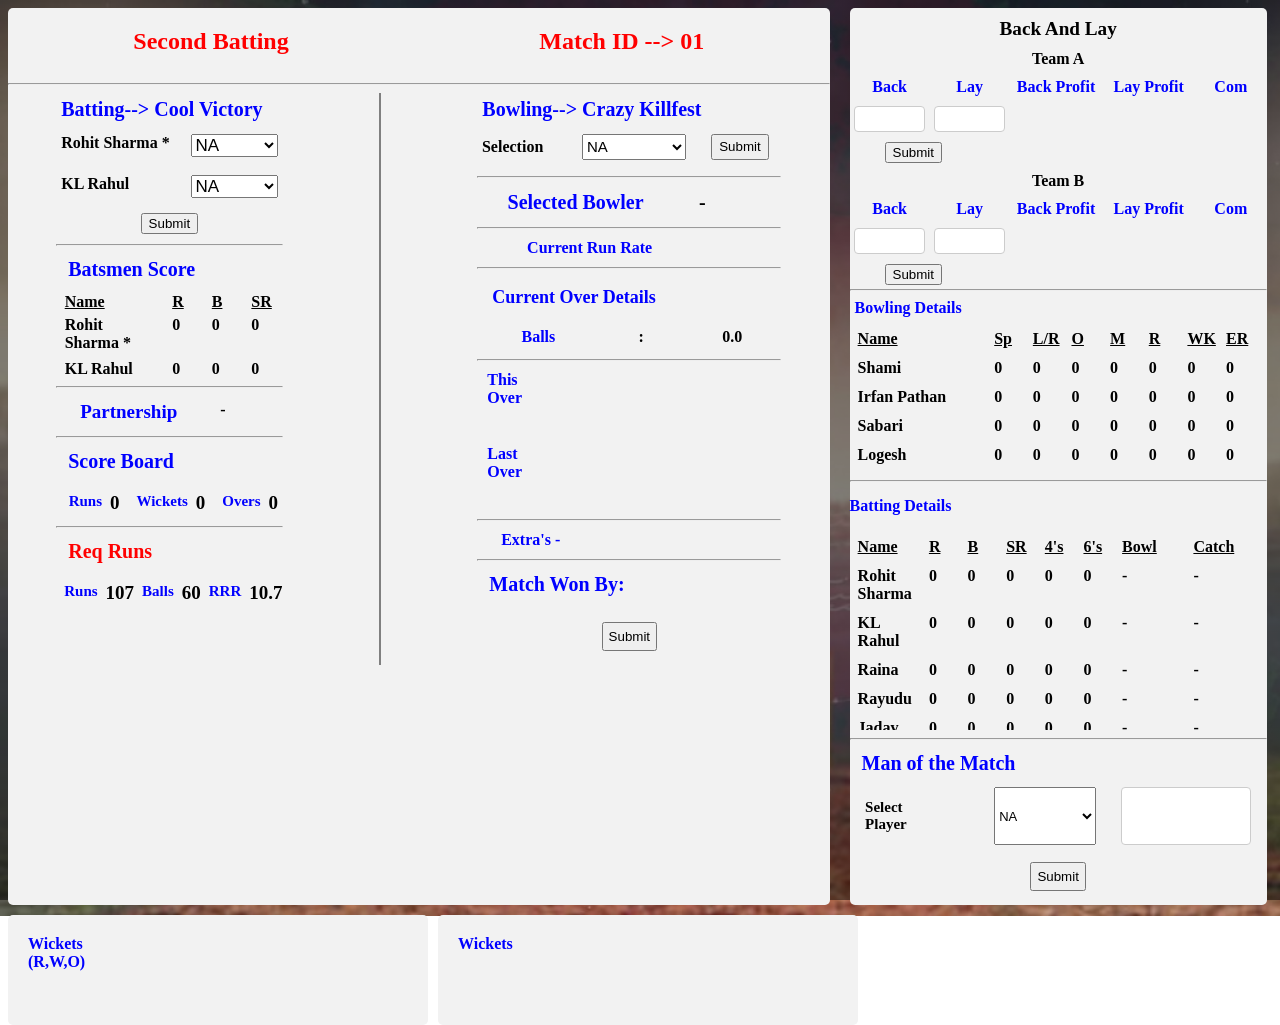
<file: SecondBatting.html>
<html lang="en"><head>

    <meta charset="UTF-8">

    <meta name="viewport" content="width=device-width, initial-scale=1.0">

    <title>Stock Crickz Admin</title>

    <link href="./vendor/nunito.css" rel="stylesheet">

    <link rel="stylesheet" href="./styles/styles.css">

    <link rel="stylesheet" href="./styles/loader.css">

 

   

</head>

 

<body style="font-weight: bold;">

 

           

            <div style="display:flex;justify-content:flex-start">

<div style="border-radius: 5px;background-color: #f2f2f2;width: 65%;/* height: 95%; */">

<div style="display: flex;justify-content: space-around;">

<h2 style="color:RED">Second Batting</h2>

<div style="display: flex;"><h2 style="color:RED">Match ID --</h2><h2 style="color:RED" id="matchID">&gt; 01</h2></div>

 

</div>

<hr>

<div style="display: flex;justify-content: space-around;">

<div id="teamADiv">

<div id="teamAName" style="display: flex;flex-basis: calc(45%);font-size: 20px;margin:5px;color: blue;font-weight: bold;">

</div>

<div style="display: flex;justify-content: space-around;padding: 5px;margin-top: 8px;">

<div id="batA" style="

    display: flex;

    flex-basis: calc(65%);

">Rohit Sharma *</div>

<select style="font-size: 17px;display: flex;flex-basis: calc(10%);" id="scoreA">

    <option value="NA">NA</option>

    <option value="0">0</option>

    <option value="1">1</option>

    <option value="2">2</option>

   <option value="3">3</option>

    <option value="4">4</option>

    <option value="5">5</option>

    <option value="6">6</option>

    <option value="WK-C">WK-C</option>
    <option value="WK-Lb">WK-LB</option>

<option value="WK-Run">WK-Run</option>


    <option value="WI-0">WI</option>

    <option value="NB-0">NB</option>

    <option value="WI-1">WI-1</option>

    <option value="WI-2">WI-2</option>

    <option value="WI-3">WI-3</option>

    <option value="WI-4">WI-4</option>

    <option value="NB-1">NB-1</option>

    <option value="NB-2">NB-2</option>

    <option value="NB-3">NB-3</option>

    <option value="NB-4">NB-4</option>

    <option value="NB-5">NB-5</option>

    <option value="NB-6">NB-6</option>

    <option value="LB-1">LB-1</option>

    <option value="LB-2">LB-2</option>

    <option value="LB-3">LB-3</option>

    <option value="LB-4">LB-4</option>

  </select>

</div>

<div style="display: flex;justify-content: flex-start;padding: 5px;margin-top: 8px;">

<div id="batB" style="

    display: flex;

    flex-basis: calc(65%);

">KL Rahul</div>

<select style="font-size: 17px;display: flex;flex-basis: calc(10%);" id="scoreB">

    <option value="NA">NA</option>

    <option value="0">0</option>

    <option value="1">1</option>

    <option value="2">2</option>

    <option value="3">3</option>

    <option value="4">4</option>

    <option value="5">5</option>

    <option value="6">6</option>

    <option value="WK-C">WK-C</option>
    <option value="WK-Lb">WK-LB</option>

<option value="WK-Run">WK-Run</option>

    <option value="WI-0">WI</option>

    <option value="NB-0">NB</option>

    <option value="WI-1">WI-1</option>

    <option value="WI-2">WI-2</option>

    <option value="WI-3">WI-3</option>

    <option value="WI-4">WI-4</option>

    <option value="NB-1">NB-1</option>

    <option value="NB-2">NB-2</option>

    <option value="NB-3">NB-3</option>

    <option value="NB-4">NB-4</option>

    <option value="NB-5">NB-5</option>

    <option value="NB-6">NB-6</option>

    <option value="LB-1">LB-1</option>

    <option value="LB-2">LB-2</option>

    <option value="LB-3">LB-3</option>

    <option value="LB-4">LB-4</option>

 

   

  </select>

 

</div>

 

<div style="display: flex;justify-content: center;margin: 10px;">

            <button value="Submit" id="teamASubmit">Submit</button>

</div><hr style="">

 

<div style="margin: 12px;color: blue;font-size:20px;font-weight: bold;">

            Batsmen Score

</div>

 

<div style="display: flex;justify-content: space-around;">

<div id="" style="margin-bottom: : 4px;text-decoration: underline;font-weight: bold;display: flex;flex-basis: calc(40%);">Name

</div>

<div id="" style="margin-bottom: : 4px;text-decoration: underline;font-weight: bold;display: flex;flex-basis: calc(10%);">R

</div>

<div id="" style="margin-bottom: : 4px;text-decoration: underline;font-weight: bold;display: flex;flex-basis: calc(10%);">B

</div>

    <div id="" style="margin-bottom: : 4px;text-decoration: underline;font-weight: bold;display: flex;flex-basis: calc(10%);">SR

</div>

</div>

 

 

 

<div style="display: flex;justify-content: space-around;margin-top: 5px;">

<div id="batAName" style="

    display: flex;

    flex-basis: calc(40%);

">Rohit Sharma *</div>

<div id="batAScore" style="

    display: flex;

    flex-basis: calc(10%);

">0</div>

<div id="batABalls" style="

    display: flex;

    flex-basis: calc(10%);

">0</div>

    <div id="batAStrike" style="

    display: flex;

    flex-basis: calc(10%);

">0</div>

 

</div>

 

<div style="display: flex;justify-content: space-around;margin-top: 8px;">

<div id="batBName" style="

    display: flex;

    flex-basis: calc(40%);

">KL Rahul</div>

<div id="batBScore" style="

    display: flex;

    flex-basis: calc(10%);

">0</div>

<div id="batBBalls" style="

    display: flex;

    flex-basis: calc(10%);

">0</div>

    <div id="batBStrike" style="

    display: flex;

    flex-basis: calc(10%);

">0</div>

</div>

<hr><div style="display: flex;justify-content: space-around;font-size: 16px;">

            <div style="margin:5px;color: blue;font-size: 19px;">Partnership   

            </div>

            <div style="margin-top: 5px">-</div>

            <div id="partnership" style="margin-top: 5px"></div>

</div>

<hr>

<div style="margin: 12px;color: blue;font-size:20px;font-weight: bold;">

            Score Board

</div>

 

<div style="display: flex;justify-content: space-around;font-size: 19;">

<div style="display: flex;justify-content: space-around;">

<div style="margin:8px;color: blue;font-size:15px;font-weight: bold;">Runs

</div>

<div id="totalRuns" style="margin-top: 7px">0</div>

</div>

 

<div style="display: flex;justify-content: space-around;">

<div id="" style="margin:8px;color: blue;font-size:15px;font-weight: bold;">Wickets

</div>

<div id="totalWK" style="margin-top: 7px">0</div>

</div>

 

<div style="display: flex;justify-content: space-around;">

<div id="" style="margin:8px;color: blue;font-size:15px;font-weight: bold;">Overs

</div>

<div id="totalOver" style="margin-top: 7px">0</div>

</div>

</div>

<hr>

<div style="margin: 12px;color: red;font-size:20px;font-weight: bold;">

            Req Runs
</div>
<div style="display: flex;justify-content: space-around;font-size: 19;">

<div style="display: flex;justify-content: space-around;">

<div style="margin:8px;color: blue;font-size:15px;font-weight: bold;">Runs

</div>

<div id="reqRuns" style="margin-top: 7px">0</div>

</div>

 

<div style="display: flex;justify-content: space-around;">

<div id="" style="margin:8px;color: blue;font-size:15px;font-weight: bold;">Balls

</div>

<div id="reqBalls" style="margin-top: 7px">60</div>

</div>

<div style="display: flex;justify-content: space-around;">

<div id="" style="margin:8px;color: blue;font-size:15px;font-weight: bold;">RRR

</div>

<div id="rRR" style="margin-top: 7px">0</div>

</div>
</div>


</div>

<div class="vl" style="border-left: 2px solid grey;/* display: flex; *//* flex-basis: calc(10px); */"></div>

<div id="teamBDiv">

<div id="teamBName" style="display: flex;flex-basis: calc(45%);align-content: center;font-size: 20px;margin:5px;color: blue;">

 

Bowling --&gt; Crazy Killfest

            </div>

 

<div style="display: flex;justify-content: space-around;<div style=&quot;margin: 12px;color: blue;font-size:20px;font-weight: bold;&quot;>

Batsmen Score

</div>;">

            <label style="/* margin:5px; */">Selection</label>

<select style="font-size: 15px;margin:8px;" id="bowlerB">

<option value="NA">NA</option>   

 

   

  </select>

<button id="bowerBSubmit" style="margin:8px">Submit</button>

 

</div>

<hr>

 

 

<div style="display: flex;justify-content: space-around;font-size: 20px;">

            <div style="margin:5px;color: blue;">Selected Bowler   

            </div>

            <div style="margin-top: 5px">-</div>

            <div id="bowName" style="margin-top: 5px"></div>

</div>

<hr>

 

<div style="display: flex;justify-content: space-around;margin: 10px;">

    <div style="

    color: blue;

">Current Run Rate</div>

    <div id="CRR"></div>

   

</div>

 

 

<hr>

 

 

<div style="padding: 10px;font-size: 18px;margin:5px;color: blue;">

            Current Over Details

</div>

 

<div style="display: flex;justify-content: space-around;">

            <div style="margin:5px;color: blue;"> Balls   

            </div>

            <div style="margin-top: 5px">:</div>

            <div style="margin-top: 5px" id="curOver">0.0</div>

</div>

<hr>

 

 

 

<div style="display: flex;justify-content: space-around;margin: 10px;">

            <div style="color: blue;">This Over    

            </div>

                        <div id="overDetails" style="display:flex;flex-basis: calc(75%);word-break: break-all;font-size: 13px;overflow: scroll;height: 60px;width: 75px;padding: 2px"></div>

</div><div style="display: flex;justify-content: space-around;margin: 10px;">

            <div style="color: blue;">Last Over  

            </div>

                        <div id="LastOverDetails" style="display:flex;flex-basis: calc(75%);word-break: break-all;font-size: 13px;overflow: scroll;height: 60px;width: 75px;padding: 2px"></div>

</div>

<hr>

 

<div style="display: flex;justify-content: space-around;margin: 10px;">

            <div style="color: blue;">Extra's -    

            </div>

<div id="extras"></div>

                        <div id="totalextras" style="display:flex;flex-basis: calc(50%);word-break: break-all;"></div>

</div>

<hr>
 
<div style="margin: 12px;color: blue;font-size:20px;font-weight: bold;">

            Match Won By:

</div>

<div id="wonBy" style="margin: 12px;color: red;font-size:20px;font-weight: bold;word-break: break-all;;width:280px">
         

            

   

</div>

<div id="momResult" style="margin: 12px;width:280px;font-size:17px;font-weight: bold;word-break: break-all;"></div>


<div style="display:flex;justify-content : center;"><button id="won" style="margin:14px;padding: 5px">Submit</button></div>




</div>

</div>

 

            </div>

   <!--   Back And Lay -->

    <div style="border-radius: 5px;background-color: #f2f2f2;width: 33%;margin-left: 20px;height: auto;">

<div id="" style="text-align: center;font-size: 120%;margin-top: 10px">Back And Lay </div>
        
<div id="teamABackName" style="text-align: center;;margin-top: 10px">Team A </div>

<div style="display: flex;justify-content: space-around;;margin-top: 10px">
    <div  style="display: flex;flex-basis: calc(17%);color: blue;justify-content: center;">Back</div>
 <div  style="display: flex;flex-basis: calc(17%);color: blue;justify-content: center">Lay</div>
 <div  style="display: flex;flex-basis: calc(20%);color: blue;justify-content: center">Back Profit</div>
 <div  style="display: flex;flex-basis: calc(20%);color: blue;justify-content: center">Lay Profit</div>
<div  style="display: flex;flex-basis: calc(15%);color: blue;justify-content: center">Com</div>


</div>
<div style="display: flex;justify-content: space-around;;margin-top: 10px">
    <input id="teamABack" type="text" style="display: flex;flex-basis: calc(17%);color: black;height: 10px;width: 30px"></input>
 <input id="teamALay" type="text" style="display: flex;flex-basis: calc(17%);color: black;height: 10px;width: 30px"></input>
 <div id="teamABackProfit" style="display: flex;flex-basis: calc(20%);color: red"></div>
 <div id="teamALayProfit" style="display: flex;flex-basis: calc(20%);color: red"></div>

<div id="teamACom" style="display: flex;flex-basis: calc(15%);color: red"></div>

</div>
<div style="display: flex;justify-content: flex-start;margin-top: 10px">
<button id="teamABLSubmit" style="position: absolute;right: 338px;">Submit</button>
</div>



<div id="teamBBackName" style="text-align: center;;margin-top: 30px">Team B </div>

<div style="display: flex;justify-content: space-around;;margin-top: 10px">
    <div  style="display: flex;flex-basis: calc(17%);color: blue;justify-content: center;">Back</div>
 <div  style="display: flex;flex-basis: calc(17%);color: blue;justify-content: center">Lay</div>
 <div  style="display: flex;flex-basis: calc(20%);color: blue;justify-content: center">Back Profit</div>
 <div  style="display: flex;flex-basis: calc(20%);color: blue;justify-content: center">Lay Profit</div>
<div  style="display: flex;flex-basis: calc(15%);color: blue;justify-content: center">Com</div>


</div>
<div style="display: flex;justify-content: space-around;;margin-top: 10px">
    <input id="teamBBack" type="text" style="display: flex;flex-basis: calc(17%);color: black;height: 10px;width: 30px"></input>
 <input id="teamBLay" type="text" style="display: flex;flex-basis: calc(17%);color: black;height: 10px;width: 30px"></input>
 <div id="teamBBackProfit" style="display: flex;flex-basis: calc(20%);color: red"></div>
 <div id="teamBLayProfit" style="display: flex;flex-basis: calc(20%);color: red"></div>
 <div id="teamBCom" style="display: flex;flex-basis: calc(15%);color: red"></div>



</div>
<div style="display: flex;justify-content: flex-start;margin-top: 10px;margin-bottom: 25px">
<button id="teamBBLSubmit" style="position: absolute;right: 338px;">Submit</button>
</div>
<hr>
<!--   Back And Lay End-->


<!-- Bowlng Details-->

<div style="color: blue;margin: 5px">Bowling Details</div>
<div  style="overflow-y:scroll;overflow-x: scroll;height: 150px ">
<div style="display: flex;justify-content: space-around;margin:5px;">
    <div style="text-decoration: underline;flex-basis: calc(40%);word-wrap: break-word;padding: 3px">Name    </div>
    <div style="text-decoration: underline;flex-basis: calc(10%);padding: 3px">
        Sp
    </div>
    <div style="text-decoration: underline;flex-basis: calc(10%);padding: 3px">L/R</div>
    
    <div style="text-decoration: underline;flex-basis: calc(10%);padding: 3px">O    
    </div>
    <div style="text-decoration: underline;flex-basis: calc(10%);padding: 3px">M</div>
    <div style="text-decoration: underline;flex-basis: calc(10%);padding: 3px">R
    </div>
    <div style="text-decoration: underline;flex-basis: calc(10%);padding: 3px">WK
    </div>
    <div style="text-decoration: underline;flex-basis: calc(10%);padding: 3px">ER
    </div>
</div>
<div class="bowlWrapper" >
</div>

</div>
<hr>
<!--Batting Details-->

<div style="color: blue;margin-top:15px;margin-bottom: 15px">Batting Details</div>
<div  style="overflow-y:scroll;overflow-x: scroll;height: 200px ">
<div style="display: flex;justify-content: space-around;margin:5px;">
    <div style="text-decoration: underline;flex-basis: calc(20%);word-wrap: break-word;padding: 3px">Name    </div>
    
    <div style="text-decoration: underline;flex-basis: calc(10%);padding: 3px">R</div>
    <div style="text-decoration: underline;flex-basis: calc(10%);padding: 3px">B
    </div>
    <div style="text-decoration: underline;flex-basis: calc(10%);padding: 3px">SR
    </div>
    <div style="text-decoration: underline;flex-basis: calc(10%);padding: 3px">4's
    </div>
    <div style="text-decoration: underline;flex-basis: calc(10%);padding: 3px">6's
    </div>
    <div style="text-decoration: underline;flex-basis: calc(20%);padding: 3px;word-wrap: break-word;padding: 3px">Bowl</div>
    
    <div style="text-decoration: underline;flex-basis: calc(20%);padding: 3px;word-wrap: break-word;padding: 3px">Catch    
    </div>
    
</div>
<div class="batWrapper">
</div>



</div>
<hr>

<div style="margin: 12px;color: blue;font-size:20px;font-weight: bold;">

            Man of the Match
</div>
<div style="align-items: center;">
<div style="display: flex;justify-content: space-around;color: blue;margin:3px;font-size:15px;font-weight: bold;">

            <label style="color: black">Select Player</label>

<select style="font-size: 13px;" id="mom">

<option value="NA">NA</option>   

 
  </select>

<input type="text" id="momDetails" style="width: 130px">
 

</div>
<div style="display:flex;justify-content : center;"><button id="momSubmit" style="margin:14px;padding: 5px">Submit</button></div>

</div>




    </div>

    

</div>

 

 

 

<div style="

    display: flex;

    flex-basis: calc(60%);

">

<div style="border-radius: 5px;background-color: #f2f2f2;padding: 20px;margin-top:10px;width: 380px;height: 70px;">

           

            <div style="display: flex;justify-content: space-between;">

            <div style="color: blue;display:flex;flex-basis: calc(30%);">Wickets (R,W,O)    

            </div>

                        <div id="wkDetailsA" style="display:flex;flex-basis: calc(70%);word-break: break-all;overflow: scroll;height: 70px"></div>

 

</div>

</div>

    <div style="border-radius: 5px;background-color: #f2f2f2;padding: 20px;margin-top:10px;margin-left: 10px;width: 380px;height: 70px;">

           

            <div style="display: flex;justify-content: space-between;">

            <div style="color: blue;">Wickets    

            </div>

                        <div id="wkDetailsName" style="display:flex;flex-basis: calc(80%);word-break: break-all;overflow: scroll;height: 80px;"></div>

 

</div>

</div>

    </div>        

 

 

 

 

<!--  new-->

 

 

 

 

 

 

 

 

<!-- Javascript-->

<script src="./vendor/jquery.min.js"></script>

<script>

//Second Batting

 

$(document).ready(function()

  {

 
var teamBName="Crazy Killfest",teamAName="Cool Victory";

var bowValues = ["Shami", "Irfan Pathan", "Sabari", "Logesh"];

var batValues = ["Rohit Sharma", "KL Rahul", "Raina", "Rayudu","Jadav","MS Dhoni","R Jadeja","R Ashwin","M Shami","A Nehra","J Bumrah"];

 var catchValues=bowValues;
 //alert(catchValues);

var batSelect=1;

var matchID="01";   

var totalRuns=0;

var wickets=0;

var overs=0;

var oversString="";

var batA=0;

var batB=0;

var batABall=0;

var batBBall=0;

var ballsOver=0;

var batAString="";

var batBString="";

var overDetails="";

var noBall=0;

var wide=0;

var lb=0;

var batASplit="";

var batBSplit="";

var extraTotal=0;

var wkDetailsA="";

var bowlerB="NA";

var batASR=0,batBSR=0;

var partnershipRuns=0;

var partnershipBalls=0;

var partnership="";

var wkDetailsName="";
var wkDetailsName="";

var wkDetailsNameSplit={};


var battingAname=batValues[0];

var battingBname=batValues[1];

var cRR=0;

var temp="";

var totalExtras=["W","N","LB"];

var balls=[];

var batA4=0,batA6=0,batB4=0,batB6=0;

var ballsCount=0;
var eRate=0;

var i=0; let bowls='';

var check=0;
var bSp,bLorR,bOver,bMaiden,bRun,bAverage,bWK;
var speed,LorR,Over=0,Maiden=0,Run=0,Average=0,Wicket=0;

var teamArun=107,reqBalls=60,reqRuns=107,rRR=((reqRuns/reqBalls)*6).toPrecision(3);

var matchResult="";

document.getElementById("matchID").innerHTML="> "+matchID;
document.getElementById("teamAName").innerHTML="Batting--> "+teamAName;
document.getElementById("teamBName").innerHTML="Bowling--> "+teamBName;

document.getElementById("reqBalls").innerHTML=reqBalls;
document.getElementById("reqRuns").innerHTML=reqRuns;
document.getElementById("rRR").innerHTML=rRR;





//Man of the match assign

catchValues.forEach(val=>
{


$('#mom').append($(document.createElement('option')).prop({

        value: val,

        text: val

      }))
});



// Bowler Select dynamic



//bowler assign


bowValues.forEach(val => {
            
bSp=val+"sp";
bLorR=val+"lorR";
bOver=val+"o";
bMaiden=val+"m";
bRun=val+"run";
bAverage=val+"avg";
bWK=val+"wk";


//alert(" SP "+bSp+" Lor "+bLorR+" over "+bOver+" M "+bMaiden+" R "+bRun+" Avg "+bAverage+" WK "+bWK);

      $('#bowlerB').append($(document.createElement('option')).prop({

        value: val,

        text: val

      }))

 bowls += `
 <div class="bowl">
            <div class="bowlingName">${val}</div>
            <div id="${bSp}" class="bowlingScore">0</div>
            <div id="${bLorR}" class="bowlingScore">0</div>
            <div id="${bOver}" class="bowlingScore">0</div>
           <div id="${bMaiden}" class="bowlingScore">0</div>
           <div id="${bRun}" class="bowlingScore">0</div>
           <div id="${bWK}" class="bowlingScore">0</div>
           <div id="${bAverage}" class="bowlingScore">0</div>
           

</div>`
            
            });

        $('.bowlWrapper').html(bowls);


//bowler assign end
 

//batsman assign
bowls="";
batValues.forEach(val => {
            
bSp=val+"ball";
bLorR=val+"SR";
bOver=val+"4";
bMaiden=val+"6";
bRun=val+"run";
bAverage=val+"bowl";
bWK=val+"C";


//alert(" SP "+bSp+" Lor "+bLorR+" over "+bOver+" M "+bMaiden+" R "+bRun+" Avg "+bAverage+" WK "+bWK);



$('#mom').append($(document.createElement('option')).prop({

        value: val,

        text: val

      }))

 bowls += `
 <div class="bowl">
            <div class="batName">${val}</div>
            <div id="${bRun}" class="bowlingScore">0</div>
            <div id="${bSp}" class="bowlingScore">0</div>
            <div id="${bLorR}" class="bowlingScore">0</div>
           <div id="${bOver}" class="bowlingScore">0</div>
           <div id="${bMaiden}" class="bowlingScore">0</div>
           <div id="${bAverage}" class="batName">-</div>
           <div id="${bWK}" class="batName">-</div>

</div>`
            
            });

        $('.batWrapper').html(bowls);


//batsman assign end

 

//Bat Opening

 

document.getElementById("batA").innerHTML=battingAname+" *";

document.getElementById("batAName").innerHTML=battingAname+" *";

document.getElementById("batB").innerHTML=battingBname;

document.getElementById("batBName").innerHTML=battingBname;

 
//Final Result

$("#won").click(function()
    {

if(teamArun>totalRuns)
{

    document.getElementById("wonBy").innerHTML=teamBName+" won by "+String((teamArun-totalRuns))+" runs";
   // document.getElementById("momResult").innerHTML=matchResult;
}
else
{
document.getElementById("wonBy").innerHTML=teamAName+" won by "+String((10-wickets))+" wickets";

}


    });




//Man of the match
 $("#momSubmit").click(function()
 {
matchResult=$("#mom").val();
matchResult=matchResult+" "+document.getElementById("momDetails").value;
document.getElementById("momResult").innerHTML="Man Of The Match - "+matchResult;

 });







 //Score Calculation

$("#teamASubmit").click(function()

  {

 





batASplit=$("#scoreA").val();

batBSplit=$("#scoreB").val();
 
if((batASplit!="NA"&&batBSplit!="NA")||(batASplit=="NA"&&batBSplit=="NA"))
{
    alert("Both Runs are selected Else Both runs not Selected");
}
 

 

if(bowlerB=="NA")

{

 

alert("Select the BOWLER" );

}

else if(batSelect==11)
{
alert("ALL Out" );

}

else

{


//wkDetailsName=$("#batA").val();

//alert("b4 "+batASplit);

batAString=batASplit.split("-");

batBString=batBSplit.split("-");

//alert(batAString[0]+batBString[0]);

 

// Run calculation Team A batsman A

if(batBString=="NA"&&bowlerB!="NA")

{

 

//alert("Batsman A Valc");

 

 

 

if(batAString[0]=="NA")

{

}

 

else if(batAString[0]=="WK")

{




reqBalls=reqBalls-1;
rRR=((reqRuns/reqBalls)*6).toPrecision(3);




document.getElementById("reqBalls").innerHTML=reqBalls;
//document.getElementById("reqRuns").innerHTML=reqRuns;
document.getElementById("rRR").innerHTML=rRR;

if(batAString[1]=="C")
{
//alert(batValues[Math.floor((Math.random() * batValues.length) + 1)]);
document.getElementById(battingAname+"C").innerHTML=catchValues[Math.floor((Math.random() * catchValues.length) )]+"(c)";
document.getElementById(battingAname+"bowl").innerHTML=bowlerB+"(b)";
}
else if(batAString[1]=="Run")
{
//alert(batValues[Math.floor((Math.random() * batValues.length) + 1)]);
document.getElementById(battingAname+"C").innerHTML=catchValues[Math.floor((Math.random() * catchValues.length) )]+"(Ro)";
//document.getElementById(battingBname+"bowl").innerHTML=bowlerB;

}
else
{
document.getElementById(battingAname+"bowl").innerHTML=bowlerB+"(Lbw)";

}
 

//alert(ballsCount);

if(ballsCount==12)

{

 

balls=balls.slice(1);

balls[ballsCount]=" "+batASplit;

 

}



else

{

balls[ballsCount]=" "+batASplit;

ballsCount=ballsCount+1;

}

document.getElementById("LastOverDetails").innerHTML=balls;

 

 

//alert("Batsman A WK");

ballsOver=ballsOver+1;

 

//CRR calc

cRR=(totalRuns*6)/((overs*6)+ballsOver);

document.getElementById("CRR").innerHTML=cRR.toPrecision(3);

 

partnershipRuns=0;

partnershipBalls=0;

wickets=wickets+1;

if(overDetails=="")

{

overDetails=batAString[0];

 

}

else

{

overDetails=overDetails+", WK ";

 

}

//alert(document.getElementById("batA").innerHTML);

if(wkDetailsName=="")

{

 

//wkDetailsName=document.getElementById("batA").innerHTML;

wkDetailsName=battingAname;
document.getElementById("wkDetailsName").innerHTML=battingAname;

//alert(wkDetailsName);

}

else

{

wkDetailsName=wkDetailsName+", "+battingAname;

document.getElementById("wkDetailsName").innerHTML=wkDetailsName;

//alert(wkDetailsName);

}

 

 

 

if(wkDetailsA=="")

{

wkDetailsA=String(totalRuns)+"-"+String(wickets)+"-"+String(overs)+"."+String(ballsOver);

 

 

}

else

{

//wkDetailsA=String(totalRuns)+"-"+String(wickets);

wkDetailsA=wkDetailsA+", "+String(totalRuns)+"-"+String(wickets)+"-"+String(overs)+"."+String(ballsOver);

}

 

document.getElementById("totalWK").innerHTML=wickets;

document.getElementById("totalOver").innerHTML=String(overs)+"."+String(ballsOver);

//document.getElementById("curOver").innerHTML="0"+"."+String(ballsOver);

document.getElementById("overDetails").innerHTML=overDetails;

document.getElementById("wkDetailsA").innerHTML=wkDetailsA;

 

partnership=String(partnershipRuns)+" ("+String(partnershipBalls)+")";

 

batSelect=batSelect+1;

batABall=batABall+1;

batASR=(batA/batABall)*100;
document.getElementById(battingAname+"ball").innerHTML=batABall;

document.getElementById(battingAname+"SR").innerHTML=batASR.toPrecision(3);

battingAname=batValues[batSelect];

if(ballsOver==6)

{

 

document.getElementById("batAName").innerHTML=battingAname;

document.getElementById("batA").innerHTML=battingAname;

document.getElementById("batBName").innerHTML=battingBname+" *";

document.getElementById("batB").innerHTML=battingBname+" *";

}

else

{

document.getElementById("batAName").innerHTML=battingAname+" *";

document.getElementById("batA").innerHTML=battingAname+" *";

}

 

 

 

 

if(ballsOver==6)

{

ballsOver=0;

overs=overs+1;


document.getElementById("bowName").innerHTML="NA";
bOver=bOver+1;
document.getElementById(bowlerB+"avg").innerHTML=parseFloat((Run/(bOver))).toPrecision(3);

document.getElementById(bowlerB+"o").innerHTML=bOver;
bWK=bWK+1;
document.getElementById(bowlerB+"wk").innerHTML=bWK;

bowlerB="NA";

overDetails="";

//document.getElementById("overDetails").innerHTML="";

}
else
{
bWK=bWK+1;
document.getElementById(bowlerB+"wk").innerHTML=bWK;
document.getElementById(bowlerB+"o").innerHTML=String(bOver)+"."+String(ballsOver);
document.getElementById(bowlerB+"avg").innerHTML=parseFloat((Run/(bOver+"."+ballsOver))).toPrecision(3);

}

document.getElementById("curOver").innerHTML="0"+"."+String(ballsOver);

document.getElementById("totalOver").innerHTML=String(overs)+"."+String(ballsOver);


document.getElementById("partnership").innerHTML=partnership;

 

 

 

 

 

 

//batSelect=batSelect+1;







batA=0;

batABall=0;

batASR=0;
batA4=0;
batA6=0;


document.getElementById("batABalls").innerHTML=batABall;

document.getElementById("batAScore").innerHTML=batA;

document.getElementById("batAStrike").innerHTML=batASR;

 

}

 

else if(batAString[0]=="WI")

{

//reqBalls=reqBalls-1;
reqRuns=reqRuns-(parseInt(batAString[1])+1);
rRR=((reqRuns/reqBalls)*6).toPrecision(3);




//document.getElementById("reqBalls").innerHTML=reqBalls;
document.getElementById("reqRuns").innerHTML=reqRuns;
document.getElementById("rRR").innerHTML=rRR;




if(ballsCount==12)

{

 

balls=balls.slice(1);

balls[ballsCount]=" "+batASplit;

 

}



else

{

balls[ballsCount]=" "+batASplit;

ballsCount=ballsCount+1;

}

document.getElementById("LastOverDetails").innerHTML=balls;
 

 

 

 

 

 

if(parseInt(batAString[1])==1||parseInt(batAString[1])==3)

{

document.getElementById("batA").innerHTML=battingAname;

document.getElementById("batAName").innerHTML=battingAname;

document.getElementById("batB").innerHTML=battingBname+" *";

document.getElementById("batBName").innerHTML=battingBname+" *";

 

 

}

 

 

if(overDetails=="")

{

overDetails=batASplit;

 

}

else

{

overDetails=overDetails+", "+batASplit+" ";

 

}

 

//alert(batAString+" "+overDetails);

 

extraTotal=extraTotal+1+parseInt(batAString[1]);

wide=wide+1;

totalExtras[0]=String(wide)+"W";

//alert(totalExtras);

totalRuns=totalRuns+1+parseInt(batAString[1]);

//CRR calc

cRR=(totalRuns*6)/((overs*6)+ballsOver);

document.getElementById("CRR").innerHTML=cRR.toPrecision(3);

 

partnershipRuns=partnershipRuns+parseInt(batAString[1])+1;

partnership=String(partnershipRuns)+" ("+String(partnershipBalls)+")";

document.getElementById("overDetails").innerHTML=overDetails;

document.getElementById("totalRuns").innerHTML=totalRuns;

document.getElementById("extras").innerHTML=extraTotal;

document.getElementById("partnership").innerHTML=partnership;

document.getElementById("totalextras").innerHTML=totalExtras;
//bRun=parseInt(document.getElementById(bowlerB+"run").innerHTML);
//bRun=parseInt(batAString[1]);
//alert(typeof(Run));


Run=Run+1+parseInt(batAString[1]);
document.getElementById(bowlerB+"run").innerHTML=Run;
document.getElementById(bowlerB+"avg").innerHTML=parseFloat((Run/(bOver+"."+ballsOver))).toPrecision(3);

//check=Run;
//bRun=parseInt(Run);
 
//parseInt(Run);
//$("").text(Run);
}

 

 

else if(batAString[0]=="NB")

{


//reqBalls=reqBalls-1;
reqRuns=reqRuns-(parseInt(batAString[1])+1);
rRR=((reqRuns/reqBalls)*6).toPrecision(3);




//document.getElementById("reqBalls").innerHTML=reqBalls;
document.getElementById("reqRuns").innerHTML=reqRuns;
document.getElementById("rRR").innerHTML=rRR;


if(ballsCount==12)

{

 

balls=balls.slice(1);

balls[ballsCount]=" "+batASplit;

 

}



else

{

balls[ballsCount]=" "+batASplit;

ballsCount=ballsCount+1;

}

document.getElementById("LastOverDetails").innerHTML=balls;
 

if(parseInt(batAString[1])==1||parseInt(batAString[1])==3)

{

document.getElementById("batA").innerHTML=battingAname;

document.getElementById("batAName").innerHTML=battingAname;

document.getElementById("batB").innerHTML=battingBname+" *";

document.getElementById("batBName").innerHTML=battingBname+" *";

 

 

}

noBall=noBall+1;

totalExtras[1]=String(noBall)+"N";

if(overDetails=="")

{

overDetails=batASplit;

 

}

else

{

overDetails=overDetails+", "+batASplit+" ";

 

}

extraTotal=extraTotal+1+parseInt(batAString[1]);

totalRuns=totalRuns+1+parseInt(batAString[1]);

//CRR calc

cRR=(totalRuns*6)/((overs*6)+ballsOver);

document.getElementById("CRR").innerHTML=cRR.toPrecision(3);

partnershipRuns=partnershipRuns+parseInt(batAString[1])+1;

partnership=String(partnershipRuns)+" ("+String(partnershipBalls)+")";

document.getElementById("overDetails").innerHTML=overDetails;

document.getElementById("totalRuns").innerHTML=totalRuns;

document.getElementById("extras").innerHTML=extraTotal;

document.getElementById("partnership").innerHTML=partnership;

document.getElementById("totalextras").innerHTML=totalExtras;

Run=Run+1+parseInt(batAString[1]);
document.getElementById(bowlerB+"run").innerHTML=Run;
document.getElementById(bowlerB+"avg").innerHTML=parseFloat((Run/(bOver+"."+ballsOver))).toPrecision(3);



}

 

else if(batAString[0]=="LB")

{

reqBalls=reqBalls-1;
reqRuns=reqRuns-(parseInt(batAString[1]));
rRR=((reqRuns/reqBalls)*6).toPrecision(3);




document.getElementById("reqBalls").innerHTML=reqBalls;
document.getElementById("reqRuns").innerHTML=reqRuns;
document.getElementById("rRR").innerHTML=rRR;



if(ballsCount==12)

{

 

balls=balls.slice(1);

balls[ballsCount]=" "+batASplit;

 

}



else

{

balls[ballsCount]=" "+batASplit;

ballsCount=ballsCount+1;

}

document.getElementById("LastOverDetails").innerHTML=balls;

 

 

 

lb=lb+1;

totalExtras[2]=String(lb)+"LB";

ballsOver=ballsOver+1;

batABall=batABall+1;

batASR=(batA/batABall)*100;

document.getElementById(battingAname+"ball").innerHTML=batABall;

document.getElementById(battingAname+"SR").innerHTML=batASR.toPrecision(3);
 

//totalRuns=totalRuns+parseInt(batAString[1]);

if(overDetails=="")

{

overDetails=batASplit;

 

}

else

{

overDetails=overDetails+", "+batASplit+" ";

 

}

 

extraTotal=extraTotal+parseInt(batAString[1]);

totalRuns=totalRuns+parseInt(batAString[1]);

//CRR calc

cRR=(totalRuns*6)/((overs*6)+ballsOver);

document.getElementById("CRR").innerHTML=cRR.toPrecision(3);

partnershipRuns=partnershipRuns+parseInt(batAString[1]);

partnershipBalls=partnershipBalls+1;

partnership=String(partnershipRuns)+" ("+String(partnershipBalls)+")";

document.getElementById("overDetails").innerHTML=overDetails;

document.getElementById("totalRuns").innerHTML=totalRuns;

//document.getElementById("curOver").innerHTML="0"+"."+String(ballsOver);

document.getElementById("extras").innerHTML=extraTotal;

document.getElementById("batAStrike").innerHTML=batASR.toPrecision(3);

document.getElementById("batABalls").innerHTML=batABall;

document.getElementById("partnership").innerHTML=partnership;

document.getElementById("totalextras").innerHTML=totalExtras;

 

 

 
if(ballsOver!=6)
{

if(parseInt(batAString[1])==1||parseInt(batAString[1])==3)

{

document.getElementById("batA").innerHTML=battingAname;

document.getElementById("batAName").innerHTML=battingAname;

document.getElementById("batB").innerHTML=battingBname+" *";

document.getElementById("batBName").innerHTML=battingBname+" *";

 

 }

}
else
{
if(parseInt(batAString[1])==0||parseInt(batAString[1])==2||parseInt(batAString[1])==4||parseInt(batAString[1])==6)

{

document.getElementById("batA").innerHTML=battingAname;

document.getElementById("batAName").innerHTML=battingAname;

document.getElementById("batB").innerHTML=battingBname+" *";

document.getElementById("batBName").innerHTML=battingBname+" *";

 

 }

}

 

 

 

if(ballsOver==6)

{

ballsOver=0;

overs=overs+1;

bOver=bOver+1;
document.getElementById(bowlerB+"o").innerHTML=bOver;

document.getElementById("bowName").innerHTML="NA";
Run=Run+parseInt(batAString[1]);
document.getElementById(bowlerB+"run").innerHTML=Run;
document.getElementById(bowlerB+"avg").innerHTML=parseFloat((Run/(bOver))).toPrecision(3);

bowlerB="NA";

overDetails="";

}
else
{
    Run=Run+parseInt(batAString[1]);
document.getElementById(bowlerB+"run").innerHTML=Run;
document.getElementById(bowlerB+"o").innerHTML=String(bOver)+"."+String(ballsOver);
document.getElementById(bowlerB+"avg").innerHTML=parseFloat((Run/(bOver+"."+ballsOver))).toPrecision(3);

}


// Run=Run+parseInt(batAString[1]);
 //document.getElementById(bowlerB+"run").innerHTML=Run;


document.getElementById("curOver").innerHTML="0"+"."+String(ballsOver);

document.getElementById("totalOver").innerHTML=String(overs)+"."+String(ballsOver);

 

 

 

}


 

 

//Run calc

else

{

reqBalls=reqBalls-1;
reqRuns=reqRuns-(parseInt(batAString));
rRR=((reqRuns/reqBalls)*6).toPrecision(3);




document.getElementById("reqBalls").innerHTML=reqBalls;
document.getElementById("reqRuns").innerHTML=reqRuns;
document.getElementById("rRR").innerHTML=rRR;



if(ballsCount==12)

{

 

balls=balls.slice(1);

balls[ballsCount]=" "+batASplit;

 

}



else

{

balls[ballsCount]=" "+batASplit;

ballsCount=ballsCount+1;

}

document.getElementById("LastOverDetails").innerHTML=balls;



if(batAString==4)
{
    batA4=batA4+1;
document.getElementById(battingAname+"4").innerHTML=batA4;
    
}
if (batAString==6) {
    batA6=batA6+1;
document.getElementById(battingAname+"6").innerHTML=batA6;

}



//alert("Run"); /*
/*
if(ballsCount==11)

{

 

 

balls=balls.slice(1);

balls[ballsCount]=" "+batAString;

}

else

{

balls[ballsCount]=" "+batAString;

ballsCount=ballsCount+1;

}

document.getElementById("LastOverDetails").innerHTML=balls;

 
*/
//alert(Run); 
//Run=parseInt(Run)+parseInt(batAString[1]);
//parseInt(Run);
 

//alert(Run); 

ballsOver=ballsOver+1;

 

if(overDetails=="")

{

overDetails=batASplit;

 

}

else

{

overDetails=overDetails+", "+batASplit+" ";

 

}

 

if(ballsOver!=6)
{
if(parseInt(batAString)==1||parseInt(batAString)==3)

{

document.getElementById("batA").innerHTML=battingAname;

document.getElementById("batAName").innerHTML=battingAname;

document.getElementById("batB").innerHTML=battingBname+" *";

document.getElementById("batBName").innerHTML=battingBname+" *";

 

 }

}
else
{
if(parseInt(batAString)==0||parseInt(batAString)==2||parseInt(batAString)==4||parseInt(batAString)==6)

{

document.getElementById("batA").innerHTML=battingAname;

document.getElementById("batAName").innerHTML=battingAname;

document.getElementById("batB").innerHTML=battingBname+" *";

document.getElementById("batBName").innerHTML=battingBname+" *";

 

 }

}

 

 

 

 

 

 

 

 

 

batA=batA+parseInt(batAString);

batABall=batABall+1;

batASR=(batA/batABall)*100;

totalRuns=totalRuns+parseInt(batAString);

//CRR calc

cRR=(totalRuns*6)/((overs*6)+ballsOver);

document.getElementById("CRR").innerHTML=cRR.toPrecision(3);

 

partnershipRuns=partnershipRuns+parseInt(batAString);

partnershipBalls=partnershipBalls+1;

partnership=String(partnershipRuns)+" ("+String(partnershipBalls)+")";

//alert(partnership);

 

document.getElementById("batAScore").innerHTML=batA;

document.getElementById("totalRuns").innerHTML=totalRuns;

document.getElementById("batABalls").innerHTML=batABall;

document.getElementById(battingAname+"run").innerHTML=batA;


document.getElementById(battingAname+"ball").innerHTML=batABall;

document.getElementById(battingAname+"SR").innerHTML=batASR.toPrecision(3);

document.getElementById("overDetails").innerHTML=overDetails;

document.getElementById("batAStrike").innerHTML=batASR.toPrecision(3);

if(ballsOver==6)

{

ballsOver=0;

overs=overs+1;

bOver=bOver+1;
document.getElementById(bowlerB+"o").innerHTML=bOver;

document.getElementById("bowName").innerHTML="NA";

Run=Run+parseInt(batAString);
document.getElementById(bowlerB+"run").innerHTML=Run;
document.getElementById(bowlerB+"avg").innerHTML=parseFloat((Run/(bOver))).toPrecision(3);


bowlerB="NA";

overDetails="";

}
else
{
    Run=Run+parseInt(batAString);
document.getElementById(bowlerB+"run").innerHTML=Run;

document.getElementById(bowlerB+"o").innerHTML=String(bOver)+"."+String(ballsOver);

document.getElementById(bowlerB+"avg").innerHTML=parseFloat((Run/(bOver+"."+ballsOver))).toPrecision(3);

}

document.getElementById("totalOver").innerHTML=String(overs)+"."+String(ballsOver);


document.getElementById("curOver").innerHTML="0"+"."+String(ballsOver);

document.getElementById("partnership").innerHTML=partnership;






}

 
//Run calc end
 
//document.getElementById(bowlerB+"avg").innerHTML=eRate;

 

 

 



}


 

// Run calculation Team A batsman B Start

 

 

 

 

 

 

//batASplit=$("#scoreA").val();

batBSplit=$("#scoreB").val();

//batAString=batASplit.split("-");

batBString=batBSplit.split("-");

//alert(batAString[0]+batBString[0]);

 

// Run calculation Team A batsman B

if(batAString=="NA"&&bowlerB!="NA")

{

 

//alert("Batsman B Calc");

 

 

 

if(batBString[0]=="NA")

{

}

 

else if(batBString[0]=="WK")

{


reqBalls=reqBalls-1;
rRR=((reqRuns/reqBalls)*6).toPrecision(3);




document.getElementById("reqBalls").innerHTML=reqBalls;
//document.getElementById("reqRuns").innerHTML=reqRuns;
document.getElementById("rRR").innerHTML=rRR;


if(ballsCount==12)

{

 

balls=balls.slice(1);

balls[ballsCount]=" "+batBSplit;

 

}



else

{

balls[ballsCount]=" "+batBSplit;

ballsCount=ballsCount+1;

}

document.getElementById("LastOverDetails").innerHTML=balls;







    if(batBString[1]=="C")
{
//alert(batValues[Math.floor((Math.random() * batValues.length) + 1)]);
document.getElementById(battingBname+"C").innerHTML=catchValues[Math.floor((Math.random() * catchValues.length) )]+"(c)";
document.getElementById(battingBname+"bowl").innerHTML=bowlerB+"(b)";
}
else if(batBString[1]=="Run")
{
//alert(batValues[Math.floor((Math.random() * batValues.length) + 1)]);
document.getElementById(battingBname+"C").innerHTML=catchValues[Math.floor((Math.random() * catchValues.length) )]+"(Ro)";
//document.getElementById(battingBname+"bowl").innerHTML=bowlerB;

}
else
{
document.getElementById(battingBname+"bowl").innerHTML=bowlerB+"(Lbw)";

}


//alert("Batsman B WK");

ballsOver=ballsOver+1;

 

//CRR calc

cRR=(totalRuns*6)/((overs*6)+ballsOver);

document.getElementById("CRR").innerHTML=cRR.toPrecision(3);

 

 

partnershipRuns=0;

partnershipBalls=0;

wickets=wickets+1;

if(overDetails=="")

{

overDetails=" WK";

 

}

else

{

overDetails=overDetails+", WK ";

 

}

 

if(wkDetailsName=="")

{

 

wkDetailsName=battingBname;

document.getElementById("wkDetailsName").innerHTML=wkDetailsName;

//alert(wkDetailsName);

}

else

{

wkDetailsName=wkDetailsName+", "+battingBname;

document.getElementById("wkDetailsName").innerHTML=wkDetailsName;

//alert(wkDetailsName);

}

 

 

if(wkDetailsA=="")

{

wkDetailsA=String(totalRuns)+"-"+String(wickets)+"-"+String(overs)+"."+String(ballsOver);

 

 

}

else

{

//wkDetailsA=String(totalRuns)+"-"+String(wickets);

wkDetailsA=wkDetailsA+", "+String(totalRuns)+"-"+String(wickets)+"-"+String(overs)+"."+String(ballsOver);

}

 

document.getElementById("totalWK").innerHTML=wickets;

document.getElementById("totalOver").innerHTML=String(overs)+"."+String(ballsOver);

//document.getElementById("curOver").innerHTML="0"+"."+String(ballsOver);

document.getElementById("overDetails").innerHTML=overDetails;

document.getElementById("wkDetailsA").innerHTML=wkDetailsA;

partnership=String(partnershipRuns)+" ("+String(partnershipBalls)+")";

 
batBBall=batBBall+1;

batBSR=(batB/batBBall)*100;
document.getElementById(battingBname+"ball").innerHTML=batBBall;

document.getElementById(battingBname+"SR").innerHTML=batBSR.toPrecision(3);

 

batSelect=batSelect+1;

battingBname=batValues[batSelect];

 

if(ballsOver==6)

{

 

document.getElementById("batBName").innerHTML=battingBname;

document.getElementById("batB").innerHTML=battingBname;

document.getElementById("batAName").innerHTML=battingAname+" *";

document.getElementById("batA").innerHTML=battingAname+" *";

}

else

{

document.getElementById("batBName").innerHTML=battingBname+" *";

document.getElementById("batB").innerHTML=battingBname+" *";

document.getElementById("batAName").innerHTML=battingAname;

document.getElementById("batA").innerHTML=battingAname;

//alert("else"+battingAname);

}

 

 

 

 

 

if(ballsOver==6)

{

ballsOver=0;

overs=overs+1;

document.getElementById("bowName").innerHTML="NA";
bOver=bOver+1;
document.getElementById(bowlerB+"avg").innerHTML=parseFloat((Run/(bOver))).toPrecision(3);

document.getElementById(bowlerB+"o").innerHTML=bOver;
bWK=bWK+1;
document.getElementById(bowlerB+"wk").innerHTML=bWK;

bowlerB="NA";

overDetails="";


//document.getElementById("overDetails").innerHTML="";

}
else
{
bWK=bWK+1;
document.getElementById(bowlerB+"wk").innerHTML=bWK;
document.getElementById(bowlerB+"o").innerHTML=String(bOver)+"."+String(ballsOver);
document.getElementById(bowlerB+"avg").innerHTML=parseFloat((Run/(bOver+"."+ballsOver))).toPrecision(3);

}


document.getElementById("curOver").innerHTML="0"+"."+String(ballsOver);

document.getElementById("totalOver").innerHTML=String(overs)+"."+String(ballsOver);

document.getElementById("partnership").innerHTML=partnership;

 

 

batB=0;

batBBall=0;

batBSR=0;

batB4=0;
batB6=0;

document.getElementById("batBBalls").innerHTML=batBBall;

document.getElementById("batBScore").innerHTML=batB;

document.getElementById("batBStrike").innerHTML=batBSR;

 

 

}

 

else if(batBString[0]=="WI")

{

    //reqBalls=reqBalls-1;
reqRuns=reqRuns-(parseInt(batBString[1])+1);
rRR=((reqRuns/reqBalls)*6).toPrecision(3);




//document.getElementById("reqBalls").innerHTML=reqBalls;
document.getElementById("reqRuns").innerHTML=reqRuns;
document.getElementById("rRR").innerHTML=rRR;


if(ballsCount==12)

{

 

balls=balls.slice(1);

balls[ballsCount]=" "+batBSplit;

 

}



else

{

balls[ballsCount]=" "+batBSplit;

ballsCount=ballsCount+1;

}

document.getElementById("LastOverDetails").innerHTML=balls;
 

if(parseInt(batBString[1])==1||parseInt(batBString[1])==3)

{

document.getElementById("batB").innerHTML=battingBname;

document.getElementById("batBName").innerHTML=battingBname;

document.getElementById("batA").innerHTML=battingAname+" *";

document.getElementById("batAName").innerHTML=battingAname+" *";

 

 

}

 

if(overDetails=="")

{

overDetails=batBSplit;

 

}

else

{

overDetails=overDetails+", "+batBSplit+" ";

 

}

 

//alert(batBString+" "+overDetails);

 

extraTotal=extraTotal+1+parseInt(batBString[1]);

wide=wide+1;

totalExtras[0]=String(wide)+"W";

totalRuns=totalRuns+1+parseInt(batBString[1]);

//CRR calc

cRR=(totalRuns*6)/((overs*6)+ballsOver);

document.getElementById("CRR").innerHTML=cRR.toPrecision(3);

partnershipRuns=partnershipRuns+parseInt(batBString[1])+1;

partnership=String(partnershipRuns)+" ("+String(partnershipBalls)+")";

document.getElementById("overDetails").innerHTML=overDetails;

document.getElementById("totalRuns").innerHTML=totalRuns;

document.getElementById("extras").innerHTML=extraTotal;

document.getElementById("partnership").innerHTML=partnership;

document.getElementById("totalextras").innerHTML=totalExtras;
Run=Run+1+parseInt(batBString[1]);
document.getElementById(bowlerB+"run").innerHTML=Run;
document.getElementById(bowlerB+"avg").innerHTML=parseFloat((Run/(bOver+"."+ballsOver))).toPrecision(3);


}

 

 

else if(batBString[0]=="NB")

{
 //reqBalls=reqBalls-1;
reqRuns=reqRuns-(parseInt(batBString[1])+1);
rRR=((reqRuns/reqBalls)*6).toPrecision(3);




//document.getElementById("reqBalls").innerHTML=reqBalls;
document.getElementById("reqRuns").innerHTML=reqRuns;
document.getElementById("rRR").innerHTML=rRR;

 
if(ballsCount==12)

{

 

balls=balls.slice(1);

balls[ballsCount]=" "+batBSplit;

 

}



else

{

balls[ballsCount]=" "+batBSplit;

ballsCount=ballsCount+1;

}

document.getElementById("LastOverDetails").innerHTML=balls;

 

if(parseInt(batBString[1])==1||parseInt(batBString[1])==3)

{

document.getElementById("batB").innerHTML=battingBname;

document.getElementById("batBName").innerHTML=battingBname;

document.getElementById("batA").innerHTML=battingAname+" *";

document.getElementById("batAName").innerHTML=battingAname+" *";

 

 

}

 

 

noBall=noBall+1;

totalExtras[1]=String(noBall)+"N";

if(overDetails=="")

{

overDetails=batBSplit;

 

}

else

{

overDetails=overDetails+", "+batBSplit+" ";

 

}

extraTotal=extraTotal+1+parseInt(batBString[1]);

totalRuns=totalRuns+1+parseInt(batBString[1]);

//CRR calc

cRR=(totalRuns*6)/((overs*6)+ballsOver);

document.getElementById("CRR").innerHTML=cRR.toPrecision(3);

partnershipRuns=partnershipRuns+parseInt(batBString[1])+1;

partnership=String(partnershipRuns)+" ("+String(partnershipBalls)+")";

document.getElementById("overDetails").innerHTML=overDetails;

document.getElementById("totalRuns").innerHTML=totalRuns;

document.getElementById("extras").innerHTML=extraTotal;

document.getElementById("partnership").innerHTML=partnership;

document.getElementById("totalextras").innerHTML=totalExtras;

Run=Run+1+parseInt(batBString[1]);
document.getElementById(bowlerB+"run").innerHTML=Run;
document.getElementById(bowlerB+"avg").innerHTML=parseFloat((Run/(bOver+"."+ballsOver))).toPrecision(3);

}

 

else if(batBString[0]=="LB")

{

 reqBalls=reqBalls-1;
reqRuns=reqRuns-(parseInt(batBString[1]));
rRR=((reqRuns/reqBalls)*6).toPrecision(3);




document.getElementById("reqBalls").innerHTML=reqBalls;
document.getElementById("reqRuns").innerHTML=reqRuns;
document.getElementById("rRR").innerHTML=rRR;

if(ballsCount==12)

{

 

balls=balls.slice(1);

balls[ballsCount]=" "+batBSplit;

 

}



else

{

balls[ballsCount]=" "+batBSplit;

ballsCount=ballsCount+1;

}

document.getElementById("LastOverDetails").innerHTML=balls;




lb=lb+1;

totalExtras[2]=String(lb)+"LB";

ballsOver=ballsOver+1;

batBBall=batBBall+1;

batBSR=(batB/batBBall)*100;

document.getElementById(battingBname+"ball").innerHTML=batBBall;

document.getElementById(battingBname+"SR").innerHTML=batBSR.toPrecision(3);

//totalRuns=totalRuns+parseInt(batBString[1]);

if(overDetails=="")

{

overDetails=batBSplit;

 

}

else

{

overDetails=overDetails+", "+batBSplit+" ";

 

}

 

extraTotal=extraTotal+parseInt(batBString[1]);

totalRuns=totalRuns+parseInt(batBString[1]);

//CRR calc

cRR=(totalRuns*6)/((overs*6)+ballsOver);

document.getElementById("CRR").innerHTML=cRR.toPrecision(3);

partnershipRuns=partnershipRuns+parseInt(batBString[1]);

partnershipBalls=partnershipBalls+1;

partnership=String(partnershipRuns)+" ("+String(partnershipBalls)+")";

document.getElementById("overDetails").innerHTML=overDetails;

document.getElementById("totalRuns").innerHTML=totalRuns;

//document.getElementById("curOver").innerHTML="0"+"."+String(ballsOver);

document.getElementById("extras").innerHTML=extraTotal;

document.getElementById("batBStrike").innerHTML=batBSR.toPrecision(3);

document.getElementById("batBBalls").innerHTML=batBBall;

document.getElementById("partnership").innerHTML=partnership;

document.getElementById("totalextras").innerHTML=totalExtras;

 

 
//alert(ballsOver);
 if(ballsOver!=6)
{
if((parseInt(batBString[1])==1||parseInt(batBString[1])==3))

{

document.getElementById("batB").innerHTML=battingBname;

document.getElementById("batBName").innerHTML=battingBname;

document.getElementById("batA").innerHTML=battingAname+" *";

document.getElementById("batAName").innerHTML=battingAname+" *";

 

 

}
}
 
 else{

    if((parseInt(batBString)==2||parseInt(batBString)==4||parseInt(batBString)==0||parseInt(batBString)==6))

{

document.getElementById("batB").innerHTML=battingBname;

document.getElementById("batBName").innerHTML=battingBname;

document.getElementById("batA").innerHTML=battingAname+" *";

document.getElementById("batAName").innerHTML=battingAname+" *";

 

 

}

}

if(ballsOver==6)

{

ballsOver=0;

overs=overs+1;
bOver=bOver+1;
document.getElementById(bowlerB+"avg").innerHTML=parseFloat((Run/(bOver))).toPrecision(3);

document.getElementById(bowlerB+"o").innerHTML=bOver;

document.getElementById("bowName").innerHTML="NA";
Run=Run+parseInt(batBString[1]);
document.getElementById(bowlerB+"run").innerHTML=Run;

bowlerB="NA";

overDetails="";

}
else
{
Run=Run+parseInt(batBString[1]);
document.getElementById(bowlerB+"run").innerHTML=Run;
    document.getElementById(bowlerB+"o").innerHTML=String(bOver)+"."+String(ballsOver);
document.getElementById(bowlerB+"avg").innerHTML=parseFloat((Run/(bOver+"."+ballsOver))).toPrecision(3);

}
document.getElementById("curOver").innerHTML="0"+"."+String(ballsOver);

document.getElementById("totalOver").innerHTML=String(overs)+"."+String(ballsOver);

// document.getElementById(bowlerB+"o").innerHTML=String(bOver)+"."+String(ballsOver);


 

 

}

 

 

 

else

{

 reqBalls=reqBalls-1;
reqRuns=reqRuns-(parseInt(batBString));
rRR=((reqRuns/reqBalls)*6).toPrecision(3);




document.getElementById("reqBalls").innerHTML=reqBalls;
document.getElementById("reqRuns").innerHTML=reqRuns;
document.getElementById("rRR").innerHTML=rRR;



if(ballsCount==12)

{

 

balls=balls.slice(1);

balls[ballsCount]=" "+batBSplit;

 

}



else

{

balls[ballsCount]=" "+batBSplit;

ballsCount=ballsCount+1;

}

document.getElementById("LastOverDetails").innerHTML=balls;




if(batBString==4)
{
    batB4=batB4+1;
document.getElementById(battingBname+"4").innerHTML=batB4;
    
}
if (batBString==6) {
    batB6=batB6+1;
document.getElementById(battingBname+"6").innerHTML=batB6;

}





ballsOver=ballsOver+1;

 

if(overDetails=="")

{

overDetails=batBSplit;

 

}

else

{

overDetails=overDetails+", "+batBSplit+" ";

 

}

batB=batB+parseInt(batBString);

batBBall=batBBall+1;

batBSR=(batB/batBBall)*100;

totalRuns=totalRuns+parseInt(batBString);

//CRR calc

cRR=(totalRuns*6)/((overs*6)+ballsOver);

document.getElementById("CRR").innerHTML=cRR.toPrecision(3);

partnershipRuns=partnershipRuns+parseInt(batBString);

partnershipBalls=partnershipBalls+1;

partnership=String(partnershipRuns)+" ("+String(partnershipBalls)+")";

//alert(partnership);

 

document.getElementById("batBScore").innerHTML=batB;

document.getElementById("totalRuns").innerHTML=totalRuns;

document.getElementById("batBBalls").innerHTML=batBBall;

document.getElementById("overDetails").innerHTML=overDetails;

document.getElementById("batBStrike").innerHTML=batBSR.toPrecision(3);

document.getElementById(battingBname+"run").innerHTML=batB;


document.getElementById(battingBname+"ball").innerHTML=batBBall;

document.getElementById(battingBname+"SR").innerHTML=batBSR.toPrecision(3);
 

 
if(ballsOver!=6)
{
if((parseInt(batBString)==1||parseInt(batBString)==3))

{

document.getElementById("batB").innerHTML=battingBname;

document.getElementById("batBName").innerHTML=battingBname;

document.getElementById("batA").innerHTML=battingAname+" *";

document.getElementById("batAName").innerHTML=battingAname+" *";

 

 

}
}
else{

    if((parseInt(batBString)==2||parseInt(batBString)==4||parseInt(batBString)==0||parseInt(batBString)==6))

{

document.getElementById("batB").innerHTML=battingBname;

document.getElementById("batBName").innerHTML=battingBname;

document.getElementById("batA").innerHTML=battingAname+" *";

document.getElementById("batAName").innerHTML=battingAname+" *";

 

 

}

}

 

if(ballsOver==6)

{

ballsOver=0;

overs=overs+1;

document.getElementById("bowName").innerHTML="NA";
bOver=bOver+1;
document.getElementById(bowlerB+"avg").innerHTML=parseFloat((Run/(bOver))).toPrecision(3);

document.getElementById(bowlerB+"o").innerHTML=bOver;

Run=Run+parseInt(batBString);
document.getElementById(bowlerB+"run").innerHTML=Run;

bowlerB="NA";

overDetails="";

}

else
{
    Run=Run+parseInt(batBString);
document.getElementById(bowlerB+"run").innerHTML=Run;
document.getElementById(bowlerB+"o").innerHTML=String(bOver)+"."+String(ballsOver);
document.getElementById(bowlerB+"avg").innerHTML=parseFloat((Run/(bOver+"."+ballsOver))).toPrecision(3);

}

document.getElementById("totalOver").innerHTML=String(overs)+"."+String(ballsOver);

document.getElementById("curOver").innerHTML="0"+"."+String(ballsOver);

document.getElementById("partnership").innerHTML=partnership;


}

 

 

 



 

 

 

 

 

 

 

 

 

 

 

 

//}// End of both run selected if else

 

 

// Run calculation Team A batsman B End



}
}
});

 

 

//Bowler Button

$("#bowerBSubmit").click(function()

  {

document.getElementById("overDetails").innerHTML="";

var bowlersBA="";

bowlerB=$("#bowlerB").val();

//alert(bowlerB);

document.getElementById("bowName").innerHTML=bowlerB;

            
// bSp=document.getElementById(bowlerB+"sp").innerHTML;
// bLorR=document.getElementById(bowlerB+"lorR").innerHTML;
bOver=parseInt(document.getElementById(bowlerB+"o").innerHTML);
// bMaiden=parseInt(document.getElementById(bowlerB+"m").innerHTML);
 bRun=document.getElementById(bowlerB+"run").innerHTML;
// bAverage=parseInt(document.getElementById(bowlerB+"avg").innerHTML);
 bWK=parseInt(document.getElementById(bowlerB+"wk").innerHTML);
//alert(bWK);
 
speed=document.getElementById(bowlerB+"sp").innerHTML;
LorR=document.getElementById(bowlerB+"lorR").innerHTML;
//Over=parseInt(document.getElementById(bowlerB+"o").innerHTML);
Maiden=parseInt(document.getElementById(bowlerB+"m").innerHTML);
//Run=parseInt(document.getElementById(bowlerB+"run").innerHTML);
Run=parseInt(bRun);
Average=parseInt(document.getElementById(bowlerB+"avg").innerHTML);
//Wicket=parseInt(document.getElementById(bowlerB+"wk").innerHTML);

 

});

 

 

});

 

 

 

</script>

 

</body></html>
</file>
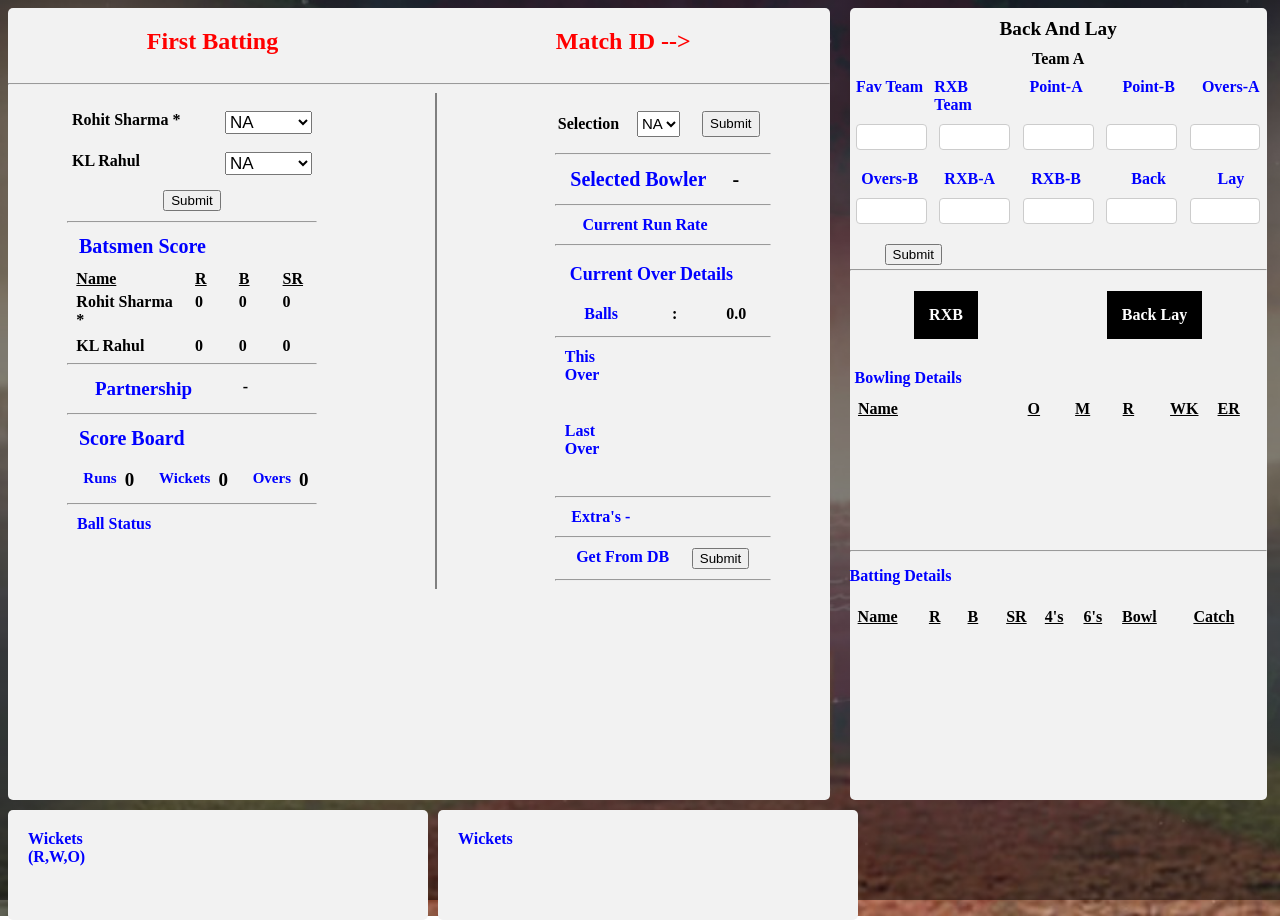
<file: updated.html>
<html lang="en"><head>

    <meta charset="UTF-8">

    <meta name="viewport" content="width=device-width, initial-scale=1.0">

    <title>Stock Crickz Admin</title>

    <link href="./vendor/nunito.css" rel="stylesheet">

    <link rel="stylesheet" href="./styles/styles.css">

    <link rel="stylesheet" href="./styles/loader.css">

 

   

</head>

 

<body style="font-weight: bold;">

 

           

            <div style="display:flex;justify-content:flex-start">

<div style="border-radius: 5px;background-color: #f2f2f2;width: 65%;/* height: 95%; */">

<div style="display: flex;justify-content: space-around;">

<h2 style="color:RED">First Batting</h2>

<div style="display: flex;"><h2 style="color:RED">Match ID --></h2><h2 style="color:RED" id="matchID"></h2></div>

 

</div>

<hr>

<div style="display: flex;justify-content: space-around;">

<div id="teamADiv">

<div id="teamAName" style="display: flex;flex-basis: calc(45%);font-size: 20px;margin:5px;color: blue;font-weight: bold;">

</div>

<div style="display: flex;justify-content: space-around;padding: 5px;margin-top: 8px;">

<div id="batA" style="

    display: flex;

    flex-basis: calc(65%);

">Rohit Sharma *</div>

<select style="font-size: 17px;display: flex;flex-basis: calc(10%);" id="scoreA">

    <option value="NA">NA</option>

    <option value="0">0</option>

    <option value="1">1</option>

    <option value="2">2</option>

   <option value="3">3</option>

    <option value="4">4</option>

    <option value="5">5</option>

    <option value="6">6</option>

    <option value="WK-C">WK-C</option>
    <option value="WK-Lb">WK-LB</option>

<option value="WK-Run">WK-Run</option>


    <option value="WI-0">WI</option>

    <option value="NB-0">NB</option>

    <option value="WI-1">WI-1</option>

    <option value="WI-2">WI-2</option>

    <option value="WI-3">WI-3</option>

    <option value="WI-4">WI-4</option>

    <option value="NB-1">NB-1</option>

    <option value="NB-2">NB-2</option>

    <option value="NB-3">NB-3</option>

    <option value="NB-4">NB-4</option>

    <option value="NB-5">NB-5</option>

    <option value="NB-6">NB-6</option>

    <option value="LB-1">LB-1</option>

    <option value="LB-2">LB-2</option>

    <option value="LB-3">LB-3</option>

    <option value="LB-4">LB-4</option>

  </select>

</div>

<div style="display: flex;justify-content: flex-start;padding: 5px;margin-top: 8px;">

<div id="batB" style="

    display: flex;

    flex-basis: calc(65%);

">KL Rahul</div>

<select style="font-size: 17px;display: flex;flex-basis: calc(10%);" id="scoreB">

    <option value="NA">NA</option>

    <option value="0">0</option>

    <option value="1">1</option>

    <option value="2">2</option>

    <option value="3">3</option>

    <option value="4">4</option>

    <option value="5">5</option>

    <option value="6">6</option>

    <option value="WK-C">WK-C</option>
    <option value="WK-Lb">WK-LB</option>

<option value="WK-Run">WK-Run</option>

    <option value="WI-0">WI</option>

    <option value="NB-0">NB</option>

    <option value="WI-1">WI-1</option>

    <option value="WI-2">WI-2</option>

    <option value="WI-3">WI-3</option>

    <option value="WI-4">WI-4</option>

    <option value="NB-1">NB-1</option>

    <option value="NB-2">NB-2</option>

    <option value="NB-3">NB-3</option>

    <option value="NB-4">NB-4</option>

    <option value="NB-5">NB-5</option>

    <option value="NB-6">NB-6</option>

    <option value="LB-1">LB-1</option>

    <option value="LB-2">LB-2</option>

    <option value="LB-3">LB-3</option>

    <option value="LB-4">LB-4</option>

 

   

  </select>

 

</div>

 

<div style="display: flex;justify-content: center;margin: 10px;">

            <button value="Submit" id="teamASubmit">Submit</button>

</div><hr style="">

 

<div style="margin: 12px;color: blue;font-size:20px;font-weight: bold;">

            Batsmen Score

</div>

 

<div style="display: flex;justify-content: space-around;">

<div id="" style="margin-bottom: : 4px;text-decoration: underline;font-weight: bold;display: flex;flex-basis: calc(40%);">Name

</div>

<div id="" style="margin-bottom: : 4px;text-decoration: underline;font-weight: bold;display: flex;flex-basis: calc(10%);">R

</div>

<div id="" style="margin-bottom: : 4px;text-decoration: underline;font-weight: bold;display: flex;flex-basis: calc(10%);">B

</div>

    <div id="" style="margin-bottom: : 4px;text-decoration: underline;font-weight: bold;display: flex;flex-basis: calc(10%);">SR

</div>

</div>

 

 

 

<div style="display: flex;justify-content: space-around;margin-top: 5px;">

<div id="batAName" style="

    display: flex;

    flex-basis: calc(40%);

">Rohit Sharma *</div>

<div id="batAScore" style="

    display: flex;

    flex-basis: calc(10%);

">0</div>

<div id="batABalls" style="

    display: flex;

    flex-basis: calc(10%);

">0</div>

    <div id="batAStrike" style="

    display: flex;

    flex-basis: calc(10%);

">0</div>

 

</div>

 

<div style="display: flex;justify-content: space-around;margin-top: 8px;">

<div id="batBName" style="

    display: flex;

    flex-basis: calc(40%);

">KL Rahul</div>

<div id="batBScore" style="

    display: flex;

    flex-basis: calc(10%);

">0</div>

<div id="batBBalls" style="

    display: flex;

    flex-basis: calc(10%);

">0</div>

    <div id="batBStrike" style="

    display: flex;

    flex-basis: calc(10%);

">0</div>

</div>

<hr><div style="display: flex;justify-content: space-around;font-size: 16px;">

            <div style="margin:5px;color: blue;font-size: 19px;">Partnership   

            </div>

            <div style="margin-top: 5px">-</div>

            <div id="partnership" style="margin-top: 5px"></div>

</div>

<hr>

<div style="margin: 12px;color: blue;font-size:20px;font-weight: bold;">

            Score Board

</div>

 

<div style="display: flex;justify-content: space-around;font-size: 19;">

<div style="display: flex;justify-content: space-around;">

<div style="margin:8px;color: blue;font-size:15px;font-weight: bold;">Runs

</div>

<div id="totalRuns" style="margin-top: 7px">0</div>

</div>

 

<div style="display: flex;justify-content: space-around;">

<div id="" style="margin:8px;color: blue;font-size:15px;font-weight: bold;">Wickets

</div>

<div id="totalWK" style="margin-top: 7px">0</div>

</div>

 

<div style="display: flex;justify-content: space-around;">

<div id="" style="margin:8px;color: blue;font-size:15px;font-weight: bold;">Overs

</div>

<div id="totalOver" style="margin-top: 7px">0</div>

</div>

</div>

<hr>

 <div style="display: flex;justify-content: space-between;margin: 10px">
    <div style="width:80px;word-break: break-all;color: blue">Ball Status</div>
<div  id="ballStatus" style="width:150px;overflow-x: scroll;overflow-y: scroll;word-break: break-all;"></div>
</div>

</div>

<div class="vl" style="border-left: 2px solid grey;/* display: flex; *//* flex-basis: calc(10px); */"></div>

<div id="teamBDiv">

<div id="teamBName" style="display: flex;flex-basis: calc(45%);align-content: center;font-size: 20px;margin:5px;color: blue;">

 

            </div>

 

<div style="display: flex;justify-content: space-around;<div style=&quot;margin: 12px;color: blue;font-size:20px;font-weight: bold;&quot;>

Batsmen Score

</div>;">

            <label style="/* margin:5px; */">Selection</label>

<select style="font-size: 15px;margin:8px;" id="bowlerB">

<option value="NA">NA</option>   

 

   

  </select>

<button id="bowerBSubmit" style="margin:8px">Submit</button>

 

</div>

<hr>

 

 

<div style="display: flex;justify-content: space-around;font-size: 20px;">

            <div style="margin:5px;color: blue;">Selected Bowler   

            </div>

            <div style="margin-top: 5px">-</div>

            <div id="bowName" style="margin-top: 5px"></div>

</div>

<hr>

 

<div style="display: flex;justify-content: space-around;margin: 10px;">

    <div style="

    color: blue;

">Current Run Rate</div>

    <div id="CRR"></div>

   

</div>

 

 

<hr>

 

 

<div style="padding: 10px;font-size: 18px;margin:5px;color: blue;">

            Current Over Details

</div>

 

<div style="display: flex;justify-content: space-around;">

            <div style="margin:5px;color: blue;"> Balls   

            </div>

            <div style="margin-top: 5px">:</div>

            <div style="margin-top: 5px" id="curOver">0.0</div>

</div>

<hr>

 

 

 

<div style="display: flex;justify-content: space-around;margin: 10px;">

            <div style="color: blue;">This Over    

            </div>

                        <div id="overDetails" style="display:flex;flex-basis: calc(75%);word-break: break-all;font-size: 13px;overflow: scroll;height: 60px;width: 75px;padding: 2px"></div>

</div><div style="display: flex;justify-content: space-around;margin: 10px;">

            <div style="color: blue;">Last Over  

            </div>

                        <div id="LastOverDetails" style="display:flex;flex-basis: calc(75%);word-break: break-all;font-size: 13px;overflow: scroll;height: 60px;width: 75px;padding: 2px"></div>

</div>

<hr>

 

<div style="display: flex;justify-content: space-around;margin: 10px;">

            <div style="color: blue;">Extra's -    

            </div>

<div id="extras"></div>

                        <div id="totalextras" style="display:flex;flex-basis: calc(50%);word-break: break-all;"></div>

</div>

<hr>

 <div style="display: flex;justify-content: space-around;margin: 10px;">

            <div style="color: blue;">Get From DB   

            </div>

<div ><button id="retButton">Submit</button></div>
</div>
<hr>
</div>

</div>

 

            </div>

   <!--   Back And Lay -->

    
    <div style="border-radius: 5px;background-color: #f2f2f2;width: 33%;margin-left: 20px;height: auto;">

<div id="" style="text-align: center;font-size: 120%;margin-top: 10px">Back And Lay </div>
        
<div id="teamABackName" style="text-align: center;;margin-top: 10px">Team A </div>

<div style="display: flex;justify-content: space-around;;margin-top: 10px">
    <div  style="display: flex;flex-basis: calc(17%);color: blue;justify-content: center;">Fav Team</div>
 <div  style="display: flex;flex-basis: calc(17%);color: blue;justify-content: center">RXB Team</div>
 <div  style="display: flex;flex-basis: calc(20%);color: blue;justify-content: center">Point-A</div>
 <div  style="display: flex;flex-basis: calc(20%);color: blue;justify-content: center">Point-B</div>
 <div  style="display: flex;flex-basis: calc(15%);color: blue;justify-content: center">Overs-A</div>


</div>
<div style="display: flex;justify-content: space-around;;margin-top: 10px">
    <input id="fTeam" type="text" style="display: flex;flex-basis: calc(17%);color: black;height: 10px;width: 30px"></input>
 <input id="rXBTeam" type="text" style="display: flex;flex-basis: calc(17%);color: black;height: 10px;width: 30px"></input>
 <input id="point-A" type="text" style="display: flex;flex-basis: calc(17%);color: black;height: 10px;width: 30px"></input>
 <input id="point-B" type="text" style="display: flex;flex-basis: calc(17%);color: black;height: 10px;width: 30px"></input>
 
<input id="overs-A" type="text" style="display: flex;flex-basis: calc(17%);color: black;height: 10px;width: 30px"></input>
 
</div>
<div style="display: flex;justify-content: space-around;;margin-top: 10px">
    <div id="FavTeam" style="display: flex;flex-basis: calc(17%);color: black;justify-content: center;"></div>
 <div  id="RXBTeam" style="display: flex;flex-basis: calc(17%);color: black;justify-content: center"></div>
 <div id="Point-A" style="display: flex;flex-basis: calc(20%);color: black;justify-content: center"></div>
 <div id="Point-B" style="display: flex;flex-basis: calc(20%);color: black;justify-content: center"></div>
<div id="Overs-A" style="display: flex;flex-basis: calc(15%);color: black;justify-content: center"></div>


</div>




<div style="display: flex;justify-content: space-around;;margin-top: 10px">
    <div  style="display: flex;flex-basis: calc(17%);color: blue;justify-content: center;">Overs-B</div>
 <div  style="display: flex;flex-basis: calc(17%);color: blue;justify-content: center">RXB-A</div>
 <div  style="display: flex;flex-basis: calc(20%);color: blue;justify-content: center">RXB-B</div>
 <div  style="display: flex;flex-basis: calc(20%);color: blue;justify-content: center">Back</div>
<div  style="display: flex;flex-basis: calc(15%);color: blue;justify-content: center">Lay</div>


</div>
<div style="display: flex;justify-content: space-around;;margin-top: 10px">
    <input id="overs-B" type="text" style="display: flex;flex-basis: calc(17%);color: black;height: 10px;width: 30px"></input>
 <input id="rXB-A" type="text" style="display: flex;flex-basis: calc(17%);color: black;height: 10px;width: 30px"></input>
 <input id="rXB-B" type="text" style="display: flex;flex-basis: calc(17%);color: black;height: 10px;width: 30px"></input>
 <input id="back" type="text" style="display: flex;flex-basis: calc(17%);color: black;height: 10px;width: 30px"></input>
 <input id="lay" type="text" style="display: flex;flex-basis: calc(17%);color: black;height: 10px;width: 30px"></input>
 


</div>
<div style="display: flex;justify-content: space-around;;margin-top: 10px">
    <div id="Overs-B" style="display: flex;flex-basis: calc(17%);color: black;justify-content: center;"></div>
 <div id="RXB-A" style="display: flex;flex-basis: calc(17%);color: black;justify-content: center"></div>
 <div id="RXB-B" style="display: flex;flex-basis: calc(20%);color: black;justify-content: center"></div>
 <div id="Back" style="display: flex;flex-basis: calc(20%);color: black;justify-content: center"></div>
<div id="Lay" style="display: flex;flex-basis: calc(15%);color: black;justify-content: center"></div>


</div>

<div style="display: flex;justify-content: flex-start;margin-top: 10px;margin-bottom: 25px">
<button id="teamBBLSubmit" style="position: absolute;right: 338px;">Submit</button>
</div>
<hr>


<!--   Back And Lay End-->

<!-- Button for RXB and Jack-->

<div style="display: flex;justify-content: space-around;margin-top: 15px;margin-bottom: 25px">
    <div id="rxbtarget"style="background-color: black;color: white;padding: 15px;margin: 5px;text-decoration: none;">RXB
    </div>
    <div id="backtarget" style="background-color: black;color: white;padding: 15px;margin: 5px;text-decoration: none;">Back Lay</div>
    </div>




<!-- Bowlng Details-->

<div style="color: blue;margin: 5px">Bowling Details</div>
<div  style="overflow-y:scroll;overflow-x: scroll;height: 150px ">
<div style="display: flex;justify-content: space-around;margin:5px;">
    <div style="text-decoration: underline;flex-basis: calc(40%);word-wrap: break-word;padding: 3px">Name    </div>
    
    <div style="text-decoration: underline;flex-basis: calc(10%);padding: 3px">O    
    </div>
    <div style="text-decoration: underline;flex-basis: calc(10%);padding: 3px">M</div>
    <div style="text-decoration: underline;flex-basis: calc(10%);padding: 3px">R
    </div>
    <div style="text-decoration: underline;flex-basis: calc(10%);padding: 3px">WK
    </div>
    <div style="text-decoration: underline;flex-basis: calc(10%);padding: 3px">ER
    </div>
</div>
<div class="bowlWrapper" >
</div>

</div>
<hr>
<!--Batting Details-->

<div style="color: blue;margin-top:15px;margin-bottom: 15px">Batting Details</div>
<div  style="overflow-y:scroll;overflow-x: scroll;height: 200px ">
<div style="display: flex;justify-content: space-around;margin:5px;">
    <div style="text-decoration: underline;flex-basis: calc(20%);word-wrap: break-word;padding: 3px">Name    </div>
    
    <div style="text-decoration: underline;flex-basis: calc(10%);padding: 3px">R</div>
    <div style="text-decoration: underline;flex-basis: calc(10%);padding: 3px">B
    </div>
    <div style="text-decoration: underline;flex-basis: calc(10%);padding: 3px">SR
    </div>
    <div style="text-decoration: underline;flex-basis: calc(10%);padding: 3px">4's
    </div>
    <div style="text-decoration: underline;flex-basis: calc(10%);padding: 3px">6's
    </div>
    <div style="text-decoration: underline;flex-basis: calc(20%);padding: 3px;word-wrap: break-word;padding: 3px">Bowl</div>
    
    <div style="text-decoration: underline;flex-basis: calc(20%);padding: 3px;word-wrap: break-word;padding: 3px">Catch    
    </div>
    
</div>
<div class="batWrapper">
</div>

</div>





    </div>

    

</div>

 

 

 

<div style="

    display: flex;

    flex-basis: calc(60%);

">

<div style="border-radius: 5px;background-color: #f2f2f2;padding: 20px;margin-top:10px;width: 380px;height: 70px;">

           

            <div style="display: flex;justify-content: space-between;">

            <div style="color: blue;display:flex;flex-basis: calc(30%);">Wickets (R,W,O)    

            </div>

                        <div id="wkDetailsA" style="display:flex;flex-basis: calc(70%);word-break: break-all;overflow: scroll;height: 70px"></div>

 

</div>

</div>

    <div style="border-radius: 5px;background-color: #f2f2f2;padding: 20px;margin-top:10px;margin-left: 10px;width: 380px;height: 70px;">

           

            <div style="display: flex;justify-content: space-between;">

            <div style="color: blue;">Wickets    

            </div>

                        <div id="wkDetailsName" style="display:flex;flex-basis: calc(80%);word-break: break-all;overflow: scroll;height: 80px;"></div>

 

</div>

</div>

    </div>        

 

 

 

 

<!--  new-->

 

 

 

 

 

 

 

 

<!-- Javascript-->

<script src="./vendor/jquery.min.js"></script>

<script>

//First Batting

 

$(document).ready(function()

  {

let str = window.location.href;
    let ID = str.substr(str.lastIndexOf("=")+1,str.lastIndexOf("|"));
    //alert(ID);
var idsplit=ID.split("|");
    //alert(idsplit[0]+" "+idsplit[1]);

var FavTeam,RXBTeam,PointA,PointB,OversA,OversB,RXBA,RXBB,back,lay;


var teamBName,teamAName,lastWK;
 

//var bowValues = ["Shami", "Irfan Pathan", "Sabari", "Logesh"];

//var batValues = ["Rohit Sharma", "KL Rahul", "Raina", "Rayudu","Jadav","MS Dhoni","R Jadeja","R Ashwin","M Shami","A Nehra","J Bumrah"];

var bowValues=[];
var batValues=[];

 var catchValues=bowValues;
 //alert(catchValues);

var batSelect=1;

var matchID = "";   

var totalRuns=0;

var wickets=0;

var overs=0;

var oversString="";

var batA=0;

var batB=0;

var batABall=0;

var batBBall=0;

var ballsOver=0;

var batAString="";

var batBString="";

var overDetails="";

var noBall=0;

var wide=0;

var lb=0;

var batASplit="";

var batBSplit="";

var extraTotal=0;

var wkDetailsA="";

var bowlerB="NA";

var batASR=0,batBSR=0;

var partnershipRuns=0;

var partnershipBalls=0;

var partnership="";

var wkDetailsName="";
//var wkDetailsName="";

var wkDetailsNameSplit={};


var battingAname;

var battingBname;

var cRR=0;

var temp="";

var totalExtras=["W","N","LB"];

var balls=[];

var batA4=0,batA6=0,batB4=0,batB6=0;

var ballsCount=0;
var eRate=0;

var i=0; let bowls='';

var check=0;
var bSp,bLorR,bOver,bMaiden,bRun,bAverage,bWK;
var speed,LorR,Over=0,Maiden=0,Run=0,Average=0,Wicket=0;

var batArray=[];
var bowlArray=[];
var currentABatvar, currentBBat,matchidr,battingTname,bowlingTname,jsonData;
var myObj,ballStatus;

jsonData={

"matchID":idsplit[0],"teamID":idsplit[1]

}

//document.write(JSON.stringify(jsonData));
//var one=idsplit[0];
//one=1;
 $.ajax({


    url:"http://criczz.us-east-2.elasticbeanstalk.com/criczz/get/"+idsplit[0]+"/team/"+idsplit[1],
    type:'GET',
    contentType:'application/json',
    dataType:'json',
   // data:JSON.stringify(jsonData),
    success:function(resultCame){
       // console.log(result.data.matchId);
var result=resultCame;
console.log(result.data.matchId);
matchID=result.data.matchId;
bowValues=result.data.bowlArray;
batValues=result.data.batArray;
catchValues=result.data.catchArray;
battingAname=batValues[0];
battingBname=batValues[1];
teamAName=result.data.battingTname,teamBName=result.data.bowlingTname;
document.getElementById("matchID").innerHTML=matchID;
document.getElementById("teamAName").innerHTML="Batting--> "+teamAName;
document.getElementById("teamBName").innerHTML="Bowling--> "+teamBName;



// Bowler Select dynamic



//bowler assign


bowValues.forEach(val => {
            
//bSp=val+"sp";
//bLorR=val+"lorR";
bOver=val+"o";
bMaiden=val+"m";
bRun=val+"run";
bAverage=val+"avg";
bWK=val+"wk";


//alert(" SP "+bSp+" Lor "+bLorR+" over "+bOver+" M "+bMaiden+" R "+bRun+" Avg "+bAverage+" WK "+bWK);

      $('#bowlerB').append($(document.createElement('option')).prop({

        value: val,

        text: val

      }))

 bowls += `
 <div class="bowl">
            <div id="${val}"class="bowlingName">${val}</div>
            <div id="${bOver}" class="bowlingScore">0</div>
           <div id="${bMaiden}" class="bowlingScore">0</div>
           <div id="${bRun}" class="bowlingScore">0</div>
           <div id="${bWK}" class="bowlingScore">0</div>
           <div id="${bAverage}" class="bowlingScore">0</div>
           

</div>`
            
            });

        $('.bowlWrapper').html(bowls);


//bowler assign end
 
//batsman assign
bowls="";i=0;
batValues.forEach(val => {

bSp=val+"ball";
bLorR=val+"SR";
bOver=val+"4";
bMaiden=val+"6";
bRun=val+"run";
bAverage=val+"bowl";
bWK=val+"C";
            if(i<2)
            {
                temp=val+" (Not Out)";
                temp=val;
bowls += `
 <div class="bowl">
            <div id="${val}" class="batName">${temp}</div>
            <div id="${bRun}" class="bowlingScore">0</div>
            <div id="${bSp}" class="bowlingScore">0</div>
            <div id="${bLorR}" class="bowlingScore">0</div>
           <div id="${bOver}" class="bowlingScore">0</div>
           <div id="${bMaiden}" class="bowlingScore">0</div>
           <div id="${bAverage}" class="batName">-</div>
           <div id="${bWK}" class="batName">-</div>

</div>`
 
            }
            else
            {

bowls += `
 <div class="bowl">
            <div id="${val}" class="batName">${val}</div>
            <div id="${bRun}" class="bowlingScore">0</div>
            <div id="${bSp}" class="bowlingScore">0</div>
            <div id="${bLorR}" class="bowlingScore">0</div>
           <div id="${bOver}" class="bowlingScore">0</div>
           <div id="${bMaiden}" class="bowlingScore">0</div>
           <div id="${bAverage}" class="batName">-</div>
           <div id="${bWK}" class="batName">-</div>

</div>`
 
            }
            i+=1;



//alert(" SP "+bSp+" Lor "+bLorR+" over "+bOver+" M "+bMaiden+" R "+bRun+" Avg "+bAverage+" WK "+bWK);

            
            });

        $('.batWrapper').html(bowls);


//batsman assign end

 

//Bat Opening

 

document.getElementById("batA").innerHTML=battingAname+" *";

document.getElementById("batAName").innerHTML=battingAname+" *";

document.getElementById("batB").innerHTML=battingBname;

document.getElementById("batBName").innerHTML=battingBname;

 

 

$("#teamASubmit").click(function()

  {

if(overs==1||wickets==10)
{
ballStatus=teamBName+" needs "+(totalRuns+1)+" runs from 10 overs";
document.getElementById("ballStatus").innerHTML=ballStatus;
alert("First Batting Over");
temp=String(overs)+"."+String(ballsOver);
var returnBowl=[];
var returnBat=[];
bowValues.forEach(val=>{
returnBowl.push([String(document.getElementById(val+"o").innerHTML),String(document.getElementById(val+"m").innerHTML),String(document.getElementById(val+"run").innerHTML),String(document.getElementById(val+"wk").innerHTML),String(document.getElementById(val+"avg").innerHTML)]);


}

    );



batValues.forEach(val=>{
returnBat.push([String(document.getElementById(val).innerHTML),String(document.getElementById(val+"run").innerHTML),String(document.getElementById(val+"ball").innerHTML),String(document.getElementById(val+"SR").innerHTML),String(document.getElementById(val+"4").innerHTML),String(document.getElementById(val+"6").innerHTML),String(document.getElementById(val+"bowl").innerHTML),String(document.getElementById(val+"C").innerHTML)]);

});

//document.write(JSON.stringify(returnBowl));


jsonData={


    "matchId":matchID,
    "batting":"First Batting",
    "overs":overs,
    "ballsOver":ballsOver,
    "totalRuns":totalRuns,
    "wickets":wickets,
    "cRR":cRR,
    "ballStatus":ballStatus,
"returnBowl":returnBowl,
"returnBat":returnBat,
"batArray":batArray,
"bowlArray":bowlArray,
"totalExtras":totalExtras,
"wkDetailsA":wkDetailsA,
"wkDetailsName":wkDetailsName

};
console.log("Before sending "+JSON.stringify(jsonData));


$.ajax({


    url:"http://criczz.us-east-2.elasticbeanstalk.com/criczz/save-match-info",
    type:'POST',
    contentType:'application/json',
    dataType:'json',
    data:JSON.stringify(jsonData),
    success:function(result){
    console.log(result);

    },
    error:function (result,thrownError) {
        // body...
        alert("Final Submit "+thrownError);
    }
});





} 
else
{
batASplit=$("#scoreA").val();

batBSplit=$("#scoreB").val();
 
if((batASplit!="NA"&&batBSplit!="NA")||(batASplit=="NA"&&batBSplit=="NA"))
{
    alert("Both Runs are selected Else Both runs not Selected");
}
 

 

if(bowlerB=="NA")

{

 

alert("Select the BOWLER" );

}
else if(batSelect==11)
{
alert("ALL Out" );

}

else

{


//wkDetailsName=$("#batA").val();

//alert("b4 "+batASplit);

batAString=batASplit.split("-");

batBString=batBSplit.split("-");

//alert(batAString[0]+batBString[0]);

 

// Run calculation Team A batsman A

if(batBString=="NA"&&bowlerB!="NA")

{

 

//alert("Batsman A Valc");

 

 

 

if(batAString[0]=="NA")

{

}

 

else if(batAString[0]=="WK")

{

//alert("in WK");

if(batAString[1]=="C")
{
//alert(batValues[Math.floor((Math.random() * batValues.length) + 1)]);
temp=catchValues[Math.floor((Math.random() * catchValues.length) )];

document.getElementById(battingAname+"C").innerHTML=temp+"(c)";
document.getElementById(battingAname+"bowl").innerHTML=bowlerB+"(b)";
ballStatus=battingAname+" out, caught by "+String(document.getElementById(battingAname+"C").innerHTML);
document.getElementById("ballStatus").innerHTML=ballStatus;
//alert(ballStatus);
}
else if(batAString[1]=="Run")
{
//alert(batValues[Math.floor((Math.random() * batValues.length) + 1)]);
temp=catchValues[Math.floor((Math.random() * catchValues.length) )];
document.getElementById(battingAname+"C").innerHTML=temp+"(Ro)";
//document.getElementById(battingBname+"bowl").innerHTML=bowlerB;
ballStatus=battingAname+" out, run out by "+temp;
document.getElementById("ballStatus").innerHTML=ballStatus;

//alert(ballStatus);

}
else
{
document.getElementById(battingAname+"bowl").innerHTML=bowlerB+"(Lbw)";
ballStatus="Wicket Lbw, "+battingAname+" gone";
document.getElementById("ballStatus").innerHTML=ballStatus;


//alert(ballStatus);


}
 

//alert(ballsCount);

if(ballsCount==12)

{

 

balls=balls.slice(1);

balls[ballsCount]="WK";

 

}



else

{

balls[ballsCount]="WK";

ballsCount=ballsCount+1;

}

document.getElementById("LastOverDetails").innerHTML=balls;

 

 

//alert("Batsman A WK");

ballsOver=ballsOver+1;

 

//CRR calc

cRR=(totalRuns*6)/((overs*6)+ballsOver);

document.getElementById("CRR").innerHTML=cRR.toPrecision(3);

 

partnershipRuns=0;

partnershipBalls=0;

wickets=wickets+1;

if(overDetails=="")

{

overDetails=batAString[0];

 

}

else

{

overDetails=overDetails+", WK ";

 

}

//alert(document.getElementById("batA").innerHTML);

if(wkDetailsName=="")

{

 

//wkDetailsName=document.getElementById("batA").innerHTML;

wkDetailsName=battingAname;
document.getElementById("wkDetailsName").innerHTML=battingAname;

//alert(wkDetailsName);

}

else

{

wkDetailsName=wkDetailsName+", "+battingAname;

document.getElementById("wkDetailsName").innerHTML=wkDetailsName;

//alert(wkDetailsName);

}

 

 

 

if(wkDetailsA=="")

{

wkDetailsA=String(totalRuns)+"-"+String(wickets)+"|"+String(overs)+"."+String(ballsOver);

 

 

}

else

{

//wkDetailsA=String(totalRuns)+"-"+String(wickets);

wkDetailsA=wkDetailsA+", "+String(totalRuns)+"-"+String(wickets)+"|"+String(overs)+"."+String(ballsOver);

}

 

document.getElementById("totalWK").innerHTML=wickets;

document.getElementById("totalOver").innerHTML=String(overs)+"."+String(ballsOver);

//document.getElementById("curOver").innerHTML="0"+"."+String(ballsOver);

document.getElementById("overDetails").innerHTML=overDetails;

document.getElementById("wkDetailsA").innerHTML=wkDetailsA;

 

partnership=String(partnershipRuns)+" ("+String(partnershipBalls)+")";

 


if(wickets==10)
{

}
else
{
batSelect=batSelect+1;
}
batABall=batABall+1;

batASR=(batA/batABall)*100;
document.getElementById(battingAname+"ball").innerHTML=batABall;

document.getElementById(battingAname+"SR").innerHTML=batASR.toPrecision(3);
lastWK=String(battingAname)+" "+String(batA)+"("+String(batABall)+")";
//alert(lastWK);
document.getElementById(battingAname).innerHTML=battingAname;

battingAname=batValues[batSelect];

//document.getElementById(battingAname).innerHTML=battingAname+" (Not Out)";
document.getElementById(battingAname).innerHTML=battingAname;

if(ballsOver==6)

{

 

document.getElementById("batAName").innerHTML=battingAname;

document.getElementById("batA").innerHTML=battingAname;

document.getElementById("batBName").innerHTML=battingBname+" *";

document.getElementById("batB").innerHTML=battingBname+" *";

}

else

{

document.getElementById("batAName").innerHTML=battingAname+" *";

document.getElementById("batA").innerHTML=battingAname+" *";

}

 

 

 

 

if(ballsOver==6)

{

ballsOver=0;

overs=overs+1;


document.getElementById("bowName").innerHTML="NA";
bOver=bOver+1;
document.getElementById(bowlerB+"avg").innerHTML=parseFloat((Run/(bOver))).toPrecision(3);

document.getElementById(bowlerB+"o").innerHTML=bOver;
bWK=bWK+1;
document.getElementById(bowlerB+"wk").innerHTML=bWK;

bowlerB="NA";

overDetails="";

//document.getElementById("overDetails").innerHTML="";

}
else
{
bWK=bWK+1;
document.getElementById(bowlerB+"wk").innerHTML=bWK;
document.getElementById(bowlerB+"o").innerHTML=String(bOver)+"."+String(ballsOver);
document.getElementById(bowlerB+"avg").innerHTML=parseFloat((Run/(bOver+"."+ballsOver))).toPrecision(3);

}

document.getElementById("curOver").innerHTML="0"+"."+String(ballsOver);

document.getElementById("totalOver").innerHTML=String(overs)+"."+String(ballsOver);


document.getElementById("partnership").innerHTML=partnership;

 

 

 

 

 

 

//batSelect=batSelect+1;







batA=0;

batABall=0;

batASR=0;
batA4=0;
batA6=0;


document.getElementById("batABalls").innerHTML=batABall;

document.getElementById("batAScore").innerHTML=batA;

document.getElementById("batAStrike").innerHTML=batASR;

 

}

 

else if(batAString[0]=="WI")

{
if(ballsCount==12)

{

 

balls=balls.slice(1);

balls[ballsCount]="WI";

 

}



else

{

balls[ballsCount]="WI";

ballsCount=ballsCount+1;

}

document.getElementById("LastOverDetails").innerHTML=balls;
 

 
if(batAString[1]==0)
{
    // alert(batAString);
ballStatus="Wide";
//alert(ballStatus);
document.getElementById("ballStatus").innerHTML=ballStatus;

}
else
{
ballStatus="Wide plus "+String(batAString[1])+" runs";
//alert(ballStatus);
document.getElementById("ballStatus").innerHTML=ballStatus;

}


 

 

 

if(parseInt(batAString[1])==1||parseInt(batAString[1])==3)

{

document.getElementById("batA").innerHTML=battingAname;

document.getElementById("batAName").innerHTML=battingAname;

document.getElementById("batB").innerHTML=battingBname+" *";

document.getElementById("batBName").innerHTML=battingBname+" *";

 

 

}

 

 

if(overDetails=="")

{

overDetails=batASplit;

 

}

else

{

overDetails=overDetails+", "+batASplit+" ";

 

}

 

//alert(batAString+" "+overDetails);

 

extraTotal=extraTotal+1+parseInt(batAString[1]);

wide=wide+1;

totalExtras[0]=String(wide)+"W";

//alert(totalExtras);

totalRuns=totalRuns+1+parseInt(batAString[1]);

//CRR calc
if(overs==0&&ballsOver==0)
{
cRR="-";
document.getElementById("CRR").innerHTML="-";
} 
else
{
cRR=(totalRuns*6)/((overs*6)+ballsOver);

document.getElementById("CRR").innerHTML=cRR.toPrecision(3);
}
 

partnershipRuns=partnershipRuns+parseInt(batAString[1])+1;

partnership=String(partnershipRuns)+" ("+String(partnershipBalls)+")";

document.getElementById("overDetails").innerHTML=overDetails;

document.getElementById("totalRuns").innerHTML=totalRuns;

document.getElementById("extras").innerHTML=extraTotal;

document.getElementById("partnership").innerHTML=partnership;

document.getElementById("totalextras").innerHTML=totalExtras;
//bRun=parseInt(document.getElementById(bowlerB+"run").innerHTML);
//bRun=parseInt(batAString[1]);
//alert(typeof(Run));


Run=Run+1+parseInt(batAString[1]);
document.getElementById(bowlerB+"run").innerHTML=Run;
document.getElementById(bowlerB+"avg").innerHTML=parseFloat((Run/(bOver+"."+ballsOver))).toPrecision(3);

//check=Run;
//bRun=parseInt(Run);
 
//parseInt(Run);
//$("").text(Run);
}

 

 

else if(batAString[0]=="NB")

{


if(batAString[1]==0)
{
    // alert(batAString);
ballStatus="No Ball, Free hit";
//alert(ballStatus);
document.getElementById("ballStatus").innerHTML=ballStatus;

}
else
{
ballStatus="No Ball plus "+String(batAString[1])+" runs, Free hit";
//alert(ballStatus);
document.getElementById("ballStatus").innerHTML=ballStatus;

}


if(ballsCount==12)

{

 

balls=balls.slice(1);

balls[ballsCount]="NB";

 

}



else

{

balls[ballsCount]="NB";

ballsCount=ballsCount+1;

}

document.getElementById("LastOverDetails").innerHTML=balls;
 

if(parseInt(batAString[1])==1||parseInt(batAString[1])==3)

{

document.getElementById("batA").innerHTML=battingAname;

document.getElementById("batAName").innerHTML=battingAname;

document.getElementById("batB").innerHTML=battingBname+" *";

document.getElementById("batBName").innerHTML=battingBname+" *";

 

 

}

noBall=noBall+1;

totalExtras[1]=String(noBall)+"N";

if(overDetails=="")

{

overDetails=batASplit;

 

}

else

{

overDetails=overDetails+", "+batASplit+" ";

 

}

extraTotal=extraTotal+1+parseInt(batAString[1]);

totalRuns=totalRuns+1+parseInt(batAString[1]);

//CRR calc

if(overs==0&&ballsOver==0)
{
cRR="-";
document.getElementById("CRR").innerHTML="-";
} 
else
{
cRR=(totalRuns*6)/((overs*6)+ballsOver);

document.getElementById("CRR").innerHTML=cRR.toPrecision(3);
}
partnershipRuns=partnershipRuns+parseInt(batAString[1])+1;

partnership=String(partnershipRuns)+" ("+String(partnershipBalls)+")";

document.getElementById("overDetails").innerHTML=overDetails;

document.getElementById("totalRuns").innerHTML=totalRuns;

document.getElementById("extras").innerHTML=extraTotal;

document.getElementById("partnership").innerHTML=partnership;

document.getElementById("totalextras").innerHTML=totalExtras;

Run=Run+1+parseInt(batAString[1]);
document.getElementById(bowlerB+"run").innerHTML=Run;
document.getElementById(bowlerB+"avg").innerHTML=parseFloat((Run/(bOver+"."+ballsOver))).toPrecision(3);



}

 

else if(batAString[0]=="LB")

{




if(batAString[1]==0)
{
    // alert(batAString);
//ballStatus="";
//alert(ballStatus);
}
else
{
ballStatus="LB - "+String(batAString[1])+" runs";
//alert(ballStatus);
document.getElementById("ballStatus").innerHTML=ballStatus;

}

if(ballsCount==12)

{

 

balls=balls.slice(1);

balls[ballsCount]=batAString[1];

 

}



else

{

balls[ballsCount]=batAString[1];

ballsCount=ballsCount+1;

}

document.getElementById("LastOverDetails").innerHTML=balls;

 

 

 

lb=lb+1;

totalExtras[2]=String(lb)+"LB";

ballsOver=ballsOver+1;

batABall=batABall+1;

batASR=(batA/batABall)*100;

document.getElementById(battingAname+"ball").innerHTML=batABall;

document.getElementById(battingAname+"SR").innerHTML=batASR.toPrecision(3);
 

//totalRuns=totalRuns+parseInt(batAString[1]);

if(overDetails=="")

{

overDetails=batASplit;

 

}

else

{

overDetails=overDetails+", "+batASplit+" ";

 

}

 

extraTotal=extraTotal+parseInt(batAString[1]);

totalRuns=totalRuns+parseInt(batAString[1]);

//CRR calc

cRR=(totalRuns*6)/((overs*6)+ballsOver);

document.getElementById("CRR").innerHTML=cRR.toPrecision(3);

partnershipRuns=partnershipRuns+parseInt(batAString[1]);

partnershipBalls=partnershipBalls+1;

partnership=String(partnershipRuns)+" ("+String(partnershipBalls)+")";

document.getElementById("overDetails").innerHTML=overDetails;

document.getElementById("totalRuns").innerHTML=totalRuns;

//document.getElementById("curOver").innerHTML="0"+"."+String(ballsOver);

document.getElementById("extras").innerHTML=extraTotal;

document.getElementById("batAStrike").innerHTML=batASR.toPrecision(3);

document.getElementById("batABalls").innerHTML=batABall;

document.getElementById("partnership").innerHTML=partnership;

document.getElementById("totalextras").innerHTML=totalExtras;

 

 

 
if(ballsOver!=6)
{

if(parseInt(batAString[1])==1||parseInt(batAString[1])==3)

{

document.getElementById("batA").innerHTML=battingAname;

document.getElementById("batAName").innerHTML=battingAname;

document.getElementById("batB").innerHTML=battingBname+" *";

document.getElementById("batBName").innerHTML=battingBname+" *";

 

 }

}
else
{
if(parseInt(batAString[1])==0||parseInt(batAString[1])==2||parseInt(batAString[1])==4||parseInt(batAString[1])==6)

{

document.getElementById("batA").innerHTML=battingAname;

document.getElementById("batAName").innerHTML=battingAname;

document.getElementById("batB").innerHTML=battingBname+" *";

document.getElementById("batBName").innerHTML=battingBname+" *";

 

 }

}

 

 

 

if(ballsOver==6)

{

ballsOver=0;

overs=overs+1;

bOver=bOver+1;
document.getElementById(bowlerB+"o").innerHTML=bOver;

document.getElementById("bowName").innerHTML="NA";
Run=Run+parseInt(batAString[1]);
document.getElementById(bowlerB+"run").innerHTML=Run;
document.getElementById(bowlerB+"avg").innerHTML=parseFloat((Run/(bOver))).toPrecision(3);

bowlerB="NA";

overDetails="";

}
else
{
    Run=Run+parseInt(batAString[1]);
document.getElementById(bowlerB+"run").innerHTML=Run;
document.getElementById(bowlerB+"o").innerHTML=String(bOver)+"."+String(ballsOver);
document.getElementById(bowlerB+"avg").innerHTML=parseFloat((Run/(bOver+"."+ballsOver))).toPrecision(3);

}


// Run=Run+parseInt(batAString[1]);
 //document.getElementById(bowlerB+"run").innerHTML=Run;


document.getElementById("curOver").innerHTML="0"+"."+String(ballsOver);

document.getElementById("totalOver").innerHTML=String(overs)+"."+String(ballsOver);

 

 

 

}


 

 

//Run calc

else

{



if(batAString==1)
{
ballStatus="One Run";
document.getElementById("ballStatus").innerHTML=ballStatus;

}
else if(batAString==2)
{
ballStatus="Two Runs";
document.getElementById("ballStatus").innerHTML=ballStatus;

}
else if(batAString==3)
{
ballStatus="Three Runs";
document.getElementById("ballStatus").innerHTML=ballStatus;

}

else if(batAString==4)
{
    batA4=batA4+1;
document.getElementById(battingAname+"4").innerHTML=batA4;
    ballStatus=battingAname+" hits a FOUR";

document.getElementById("ballStatus").innerHTML=ballStatus;

}
else if(batAString==5)
{
ballStatus="Five Runs";
document.getElementById("ballStatus").innerHTML=ballStatus;

}


else if (batAString==6) {
    batA6=batA6+1;
document.getElementById(battingAname+"6").innerHTML=batA6;
ballStatus=battingAname+" hits a SIX";
document.getElementById("ballStatus").innerHTML=ballStatus;

}
else
{
    ballStatus="Dot Ball";
document.getElementById("ballStatus").innerHTML=ballStatus;

}

if(ballsCount==12)

{

 

balls=balls.slice(1);

balls[ballsCount]=" "+batASplit;

 

}



else

{

balls[ballsCount]=" "+batASplit;

ballsCount=ballsCount+1;

}

document.getElementById("LastOverDetails").innerHTML=balls;



// if(batAString==4)
// {
//     batA4=batA4+1;
// document.getElementById(battingAname+"4").innerHTML=batA4;
    
// }
// if (batAString==6) {
//     batA6=batA6+1;
// document.getElementById(battingAname+"6").innerHTML=batA6;

// }



//alert("Run"); /*
/*
if(ballsCount==11)

{

 

 

balls=balls.slice(1);

balls[ballsCount]=" "+batAString;

}

else

{

balls[ballsCount]=" "+batAString;

ballsCount=ballsCount+1;

}

document.getElementById("LastOverDetails").innerHTML=balls;

 
*/
//alert(Run); 
//Run=parseInt(Run)+parseInt(batAString[1]);
//parseInt(Run);
 

//alert(Run); 

ballsOver=ballsOver+1;

 

if(overDetails=="")

{

overDetails=batASplit;

 

}

else

{

overDetails=overDetails+", "+batASplit+" ";

 

}

 

if(ballsOver!=6)
{
if(parseInt(batAString)==1||parseInt(batAString)==3)

{

document.getElementById("batA").innerHTML=battingAname;

document.getElementById("batAName").innerHTML=battingAname;

document.getElementById("batB").innerHTML=battingBname+" *";

document.getElementById("batBName").innerHTML=battingBname+" *";

 

 }

}
else
{
if(parseInt(batAString)==0||parseInt(batAString)==2||parseInt(batAString)==4||parseInt(batAString)==6)

{

document.getElementById("batA").innerHTML=battingAname;

document.getElementById("batAName").innerHTML=battingAname;

document.getElementById("batB").innerHTML=battingBname+" *";

document.getElementById("batBName").innerHTML=battingBname+" *";

 

 }

}

 

 

 

 

 

 

 

 

 

batA=batA+parseInt(batAString);

batABall=batABall+1;

batASR=(batA/batABall)*100;

totalRuns=totalRuns+parseInt(batAString);

//CRR calc

cRR=(totalRuns*6)/((overs*6)+ballsOver);

document.getElementById("CRR").innerHTML=cRR.toPrecision(3);

 

partnershipRuns=partnershipRuns+parseInt(batAString);

partnershipBalls=partnershipBalls+1;

partnership=String(partnershipRuns)+" ("+String(partnershipBalls)+")";

//alert(partnership);

 

document.getElementById("batAScore").innerHTML=batA;

document.getElementById("totalRuns").innerHTML=totalRuns;

document.getElementById("batABalls").innerHTML=batABall;

document.getElementById(battingAname+"run").innerHTML=batA;


document.getElementById(battingAname+"ball").innerHTML=batABall;

document.getElementById(battingAname+"SR").innerHTML=batASR.toPrecision(3);

document.getElementById("overDetails").innerHTML=overDetails;

document.getElementById("batAStrike").innerHTML=batASR.toPrecision(3);

if(ballsOver==6)

{

ballsOver=0;

overs=overs+1;

bOver=bOver+1;
document.getElementById(bowlerB+"o").innerHTML=bOver;

document.getElementById("bowName").innerHTML="NA";

Run=Run+parseInt(batAString);
document.getElementById(bowlerB+"run").innerHTML=Run;
document.getElementById(bowlerB+"avg").innerHTML=parseFloat((Run/(bOver))).toPrecision(3);


bowlerB="NA";

overDetails="";

}
else
{
    Run=Run+parseInt(batAString);
document.getElementById(bowlerB+"run").innerHTML=Run;

document.getElementById(bowlerB+"o").innerHTML=String(bOver)+"."+String(ballsOver);

document.getElementById(bowlerB+"avg").innerHTML=parseFloat((Run/(bOver+"."+ballsOver))).toPrecision(3);

}

document.getElementById("totalOver").innerHTML=String(overs)+"."+String(ballsOver);


document.getElementById("curOver").innerHTML="0"+"."+String(ballsOver);

document.getElementById("partnership").innerHTML=partnership;






}

 
//Run calc end
 
//document.getElementById(bowlerB+"avg").innerHTML=eRate;

 

 

 



}


 

// Run calculation Team A batsman B Start

 

 

 

 

 

 

//batASplit=$("#scoreA").val();

batBSplit=$("#scoreB").val();

//batAString=batASplit.split("-");

batBString=batBSplit.split("-");

//alert(batAString[0]+batBString[0]);

 

// Run calculation Team A batsman B

if(batAString=="NA"&&bowlerB!="NA")

{

 

//alert("Batsman B Calc");

 

 

 

if(batBString[0]=="NA")

{

}

 

else if(batBString[0]=="WK")

{




if(ballsCount==12)

{

 

balls=balls.slice(1);

balls[ballsCount]="WK";
 

}



else

{

balls[ballsCount]="WK";
ballsCount=ballsCount+1;

}

document.getElementById("LastOverDetails").innerHTML=balls;







    if(batBString[1]=="C")
{
//alert(batValues[Math.floor((Math.random() * batValues.length) + 1)]);
temp=catchValues[Math.floor((Math.random() * catchValues.length) )];

document.getElementById(battingBname+"C").innerHTML=temp+"(c)";
document.getElementById(battingBname+"bowl").innerHTML=bowlerB+"(b)";
ballStatus=battingBname+" out, caught by "+String(document.getElementById(battingBname+"C").innerHTML);
//alert(ballStatus);
document.getElementById("ballStatus").innerHTML=ballStatus;

}
else if(batBString[1]=="Run")
{
//alert(batValues[Math.floor((Math.random() * batValues.length) + 1)]);
temp=catchValues[Math.floor((Math.random() * catchValues.length) )];
document.getElementById(battingBname+"C").innerHTML=temp+"(Ro)";
//document.getElementById(battingBname+"bowl").innerHTML=bowlerB;
//ballStatus="Wicket "+battingBname+" run out by "+String(document.getElementById(battingBname+"C").innerHTML);
ballStatus=battingAname+" out, run out by "+temp;
//alert(ballStatus);
document.getElementById("ballStatus").innerHTML=ballStatus;

}
else
{
document.getElementById(battingBname+"bowl").innerHTML=bowlerB+"(Lbw)";
ballStatus="Wicket Lbw, "+battingBname+" gone";
document.getElementById("ballStatus").innerHTML=ballStatus;

}


//alert("Batsman B WK");

ballsOver=ballsOver+1;

 

//CRR calc

cRR=(totalRuns*6)/((overs*6)+ballsOver);

document.getElementById("CRR").innerHTML=cRR.toPrecision(3);

 

 

partnershipRuns=0;

partnershipBalls=0;

wickets=wickets+1;

if(overDetails=="")

{

overDetails=" WK";

 

}

else

{

overDetails=overDetails+", WK ";

 

}

 

if(wkDetailsName=="")

{

 

wkDetailsName=battingBname;

document.getElementById("wkDetailsName").innerHTML=wkDetailsName;

//alert(wkDetailsName);

}

else

{

wkDetailsName=wkDetailsName+", "+battingBname;

document.getElementById("wkDetailsName").innerHTML=wkDetailsName;

//alert(wkDetailsName);

}

 

 

if(wkDetailsA=="")

{

wkDetailsA=String(totalRuns)+"-"+String(wickets)+"|"+String(overs)+"."+String(ballsOver);

 

 

}

else

{

//wkDetailsA=String(totalRuns)+"-"+String(wickets);

wkDetailsA=wkDetailsA+", "+String(totalRuns)+"-"+String(wickets)+"|"+String(overs)+"."+String(ballsOver);

}

 

document.getElementById("totalWK").innerHTML=wickets;

document.getElementById("totalOver").innerHTML=String(overs)+"."+String(ballsOver);

//document.getElementById("curOver").innerHTML="0"+"."+String(ballsOver);

document.getElementById("overDetails").innerHTML=overDetails;

document.getElementById("wkDetailsA").innerHTML=wkDetailsA;

partnership=String(partnershipRuns)+" ("+String(partnershipBalls)+")";

 
batBBall=batBBall+1;

batBSR=(batB/batBBall)*100;
document.getElementById(battingBname+"ball").innerHTML=batBBall;

document.getElementById(battingBname+"SR").innerHTML=batBSR.toPrecision(3);

 

if(wickets==10)
{

}
else
{
batSelect=batSelect+1;
}
lastWK=String(battingBname)+" "+String(batB)+"("+String(batBBall)+")";
//alert(lastWK);

document.getElementById(battingBname).innerHTML=battingBname;
battingBname=batValues[batSelect];
//document.getElementById(battingBname).innerHTML=battingBname+" (Not Out)";
 document.getElementById(battingBname).innerHTML=battingBname;

if(ballsOver==6)

{

 

document.getElementById("batBName").innerHTML=battingBname;

document.getElementById("batB").innerHTML=battingBname;

document.getElementById("batAName").innerHTML=battingAname+" *";

document.getElementById("batA").innerHTML=battingAname+" *";

}

else

{

document.getElementById("batBName").innerHTML=battingBname+" *";

document.getElementById("batB").innerHTML=battingBname+" *";

document.getElementById("batAName").innerHTML=battingAname;

document.getElementById("batA").innerHTML=battingAname;

//alert("else"+battingAname);

}

 

 

 

 

 

if(ballsOver==6)

{

ballsOver=0;

overs=overs+1;

document.getElementById("bowName").innerHTML="NA";
bOver=bOver+1;
document.getElementById(bowlerB+"avg").innerHTML=parseFloat((Run/(bOver))).toPrecision(3);

document.getElementById(bowlerB+"o").innerHTML=bOver;
bWK=bWK+1;
document.getElementById(bowlerB+"wk").innerHTML=bWK;

bowlerB="NA";

overDetails="";


//document.getElementById("overDetails").innerHTML="";

}
else
{
bWK=bWK+1;
document.getElementById(bowlerB+"wk").innerHTML=bWK;
document.getElementById(bowlerB+"o").innerHTML=String(bOver)+"."+String(ballsOver);
document.getElementById(bowlerB+"avg").innerHTML=parseFloat((Run/(bOver+"."+ballsOver))).toPrecision(3);

}


document.getElementById("curOver").innerHTML="0"+"."+String(ballsOver);

document.getElementById("totalOver").innerHTML=String(overs)+"."+String(ballsOver);

document.getElementById("partnership").innerHTML=partnership;

 

 

batB=0;

batBBall=0;

batBSR=0;

batB4=0;
batB6=0;

document.getElementById("batBBalls").innerHTML=batBBall;

document.getElementById("batBScore").innerHTML=batB;

document.getElementById("batBStrike").innerHTML=batBSR;

 

 

}

 

else if(batBString[0]=="WI")

{

    if(batBString[1]==0)
{
    // alert(batAString);
ballStatus="Wide";
//alert(ballStatus);
document.getElementById("ballStatus").innerHTML=ballStatus;

}
else
{
ballStatus="Wide plus "+String(batBString[1])+" runs";
//alert(ballStatus);
document.getElementById("ballStatus").innerHTML=ballStatus;

}


if(ballsCount==12)

{

 

balls=balls.slice(1);

balls[ballsCount]="WI";

 

}



else

{

balls[ballsCount]="WI";

ballsCount=ballsCount+1;

}

document.getElementById("LastOverDetails").innerHTML=balls;
 

if(parseInt(batBString[1])==1||parseInt(batBString[1])==3)

{

document.getElementById("batB").innerHTML=battingBname;

document.getElementById("batBName").innerHTML=battingBname;

document.getElementById("batA").innerHTML=battingAname+" *";

document.getElementById("batAName").innerHTML=battingAname+" *";

 

 

}

 

if(overDetails=="")

{

overDetails=batBSplit;

 

}

else

{

overDetails=overDetails+", "+batBSplit+" ";

 

}

 

//alert(batBString+" "+overDetails);

 

extraTotal=extraTotal+1+parseInt(batBString[1]);

wide=wide+1;

totalExtras[0]=String(wide)+"W";

totalRuns=totalRuns+1+parseInt(batBString[1]);

//CRR calc

if(overs==0&&ballsOver==0)
{
cRR="-";
document.getElementById("CRR").innerHTML="-";
} 
else
{
cRR=(totalRuns*6)/((overs*6)+ballsOver);

document.getElementById("CRR").innerHTML=cRR.toPrecision(3);
}
partnershipRuns=partnershipRuns+parseInt(batBString[1])+1;

partnership=String(partnershipRuns)+" ("+String(partnershipBalls)+")";

document.getElementById("overDetails").innerHTML=overDetails;

document.getElementById("totalRuns").innerHTML=totalRuns;

document.getElementById("extras").innerHTML=extraTotal;

document.getElementById("partnership").innerHTML=partnership;

document.getElementById("totalextras").innerHTML=totalExtras;
Run=Run+1+parseInt(batBString[1]);
document.getElementById(bowlerB+"run").innerHTML=Run;
document.getElementById(bowlerB+"avg").innerHTML=parseFloat((Run/(bOver+"."+ballsOver))).toPrecision(3);


}

 

 

else if(batBString[0]=="NB")

{

if(batBString[1]==0)
{
    // alert(batAString);
ballStatus="No Ball, Free hit";
document.getElementById("ballStatus").innerHTML=ballStatus;

//alert(ballStatus);
}
else
{
ballStatus="No Ball plus "+String(batBString[1])+" runs, Free hit";
document.getElementById("ballStatus").innerHTML=ballStatus;

//alert(ballStatus);
}

 
if(ballsCount==12)

{

 

balls=balls.slice(1);

balls[ballsCount]="NB";

 

}



else

{

balls[ballsCount]="NB";

ballsCount=ballsCount+1;

}

document.getElementById("LastOverDetails").innerHTML=balls;

 

if(parseInt(batBString[1])==1||parseInt(batBString[1])==3)

{

document.getElementById("batB").innerHTML=battingBname;

document.getElementById("batBName").innerHTML=battingBname;

document.getElementById("batA").innerHTML=battingAname+" *";

document.getElementById("batAName").innerHTML=battingAname+" *";

 

 

}

 

 

noBall=noBall+1;

totalExtras[1]=String(noBall)+"N";

if(overDetails=="")

{

overDetails=batBSplit;

 

}

else

{

overDetails=overDetails+", "+batBSplit+" ";

 

}

extraTotal=extraTotal+1+parseInt(batBString[1]);

totalRuns=totalRuns+1+parseInt(batBString[1]);

//CRR calc

if(overs==0&&ballsOver==0)
{
cRR="-";
document.getElementById("CRR").innerHTML="-";
} 
else
{
cRR=(totalRuns*6)/((overs*6)+ballsOver);

document.getElementById("CRR").innerHTML=cRR.toPrecision(3);
}
partnershipRuns=partnershipRuns+parseInt(batBString[1])+1;

partnership=String(partnershipRuns)+" ("+String(partnershipBalls)+")";

document.getElementById("overDetails").innerHTML=overDetails;

document.getElementById("totalRuns").innerHTML=totalRuns;

document.getElementById("extras").innerHTML=extraTotal;

document.getElementById("partnership").innerHTML=partnership;

document.getElementById("totalextras").innerHTML=totalExtras;

Run=Run+1+parseInt(batBString[1]);
document.getElementById(bowlerB+"run").innerHTML=Run;
document.getElementById(bowlerB+"avg").innerHTML=parseFloat((Run/(bOver+"."+ballsOver))).toPrecision(3);

}

 

else if(batBString[0]=="LB")

{


if(batBString[1]==0)
{
    // alert(batAString);
//ballStatus="";
//alert(ballStatus);
}
else
{
ballStatus="LB - "+String(batBString[1])+" runs";
//alert(ballStatus);
document.getElementById("ballStatus").innerHTML=ballStatus;

}



if(ballsCount==12)

{

 

balls=balls.slice(1);

balls[ballsCount]=batBString[1];

 

}



else

{

balls[ballsCount]=batBString[1];

ballsCount=ballsCount+1;

}

document.getElementById("LastOverDetails").innerHTML=balls;




lb=lb+1;

totalExtras[2]=String(lb)+"LB";

ballsOver=ballsOver+1;

batBBall=batBBall+1;

batBSR=(batB/batBBall)*100;

document.getElementById(battingBname+"ball").innerHTML=batBBall;

document.getElementById(battingBname+"SR").innerHTML=batBSR.toPrecision(3);

//totalRuns=totalRuns+parseInt(batBString[1]);

if(overDetails=="")

{

overDetails=batBSplit;

 

}

else

{

overDetails=overDetails+", "+batBSplit+" ";

 

}

 

extraTotal=extraTotal+parseInt(batBString[1]);

totalRuns=totalRuns+parseInt(batBString[1]);

//CRR calc

cRR=(totalRuns*6)/((overs*6)+ballsOver);

document.getElementById("CRR").innerHTML=cRR.toPrecision(3);

partnershipRuns=partnershipRuns+parseInt(batBString[1]);

partnershipBalls=partnershipBalls+1;

partnership=String(partnershipRuns)+" ("+String(partnershipBalls)+")";

document.getElementById("overDetails").innerHTML=overDetails;

document.getElementById("totalRuns").innerHTML=totalRuns;

//document.getElementById("curOver").innerHTML="0"+"."+String(ballsOver);

document.getElementById("extras").innerHTML=extraTotal;

document.getElementById("batBStrike").innerHTML=batBSR.toPrecision(3);

document.getElementById("batBBalls").innerHTML=batBBall;

document.getElementById("partnership").innerHTML=partnership;

document.getElementById("totalextras").innerHTML=totalExtras;

 

 
//alert(ballsOver);
 if(ballsOver!=6)
{
if((parseInt(batBString[1])==1||parseInt(batBString[1])==3))

{

document.getElementById("batB").innerHTML=battingBname;

document.getElementById("batBName").innerHTML=battingBname;

document.getElementById("batA").innerHTML=battingAname+" *";

document.getElementById("batAName").innerHTML=battingAname+" *";

 

 

}
}
 
 else{

    if((parseInt(batBString)==2||parseInt(batBString)==4||parseInt(batBString)==0||parseInt(batBString)==6))

{

document.getElementById("batB").innerHTML=battingBname;

document.getElementById("batBName").innerHTML=battingBname;

document.getElementById("batA").innerHTML=battingAname+" *";

document.getElementById("batAName").innerHTML=battingAname+" *";

 

 

}

}

if(ballsOver==6)

{

ballsOver=0;

overs=overs+1;
bOver=bOver+1;
document.getElementById(bowlerB+"avg").innerHTML=parseFloat((Run/(bOver))).toPrecision(3);

document.getElementById(bowlerB+"o").innerHTML=bOver;

document.getElementById("bowName").innerHTML="NA";
Run=Run+parseInt(batBString[1]);
document.getElementById(bowlerB+"run").innerHTML=Run;

bowlerB="NA";

overDetails="";

}
else
{
Run=Run+parseInt(batBString[1]);
document.getElementById(bowlerB+"run").innerHTML=Run;
    document.getElementById(bowlerB+"o").innerHTML=String(bOver)+"."+String(ballsOver);
document.getElementById(bowlerB+"avg").innerHTML=parseFloat((Run/(bOver+"."+ballsOver))).toPrecision(3);

}
document.getElementById("curOver").innerHTML="0"+"."+String(ballsOver);

document.getElementById("totalOver").innerHTML=String(overs)+"."+String(ballsOver);

// document.getElementById(bowlerB+"o").innerHTML=String(bOver)+"."+String(ballsOver);


 

 

}

 

 

 
//run calc
else

{

if(batBString==1)
{
ballStatus="One Run";
//alert(ballStatus);
document.getElementById("ballStatus").innerHTML=ballStatus;

}
else if(batBString==2)
{
ballStatus="Two Runs";
document.getElementById("ballStatus").innerHTML=ballStatus;

}
else if(batBString==3)
{
ballStatus="Three Runs";
document.getElementById("ballStatus").innerHTML=ballStatus;

}

else if(batBString==4)
{
    batB4=batB4+1;
document.getElementById(battingBname+"4").innerHTML=batB4;
  ballStatus=battingBname+" hits a FOUR";  
document.getElementById("ballStatus").innerHTML=ballStatus;

}
else if(batBString==5)
{
ballStatus="Five Runs";
document.getElementById("ballStatus").innerHTML=ballStatus;

}

else if (batBString==6) {
    batB6=batB6+1;
document.getElementById(battingBname+"6").innerHTML=batB6;
ballStatus=battingBname+" hits a Six";
document.getElementById("ballStatus").innerHTML=ballStatus;

}
else
{
    ballStatus="Dot Ball";
document.getElementById("ballStatus").innerHTML=ballStatus;

}


if(ballsCount==12)

{

 

balls=balls.slice(1);

balls[ballsCount]=" "+batBSplit;

 

}



else

{

balls[ballsCount]=" "+batBSplit;

ballsCount=ballsCount+1;

}

document.getElementById("LastOverDetails").innerHTML=balls;









ballsOver=ballsOver+1;

 

if(overDetails=="")

{

overDetails=batBSplit;

 

}

else

{

overDetails=overDetails+", "+batBSplit+" ";

 

}

batB=batB+parseInt(batBString);

batBBall=batBBall+1;

batBSR=(batB/batBBall)*100;

totalRuns=totalRuns+parseInt(batBString);

//CRR calc

cRR=(totalRuns*6)/((overs*6)+ballsOver);

document.getElementById("CRR").innerHTML=cRR.toPrecision(3);

partnershipRuns=partnershipRuns+parseInt(batBString);

partnershipBalls=partnershipBalls+1;

partnership=String(partnershipRuns)+" ("+String(partnershipBalls)+")";

//alert(partnership);

 

document.getElementById("batBScore").innerHTML=batB;

document.getElementById("totalRuns").innerHTML=totalRuns;

document.getElementById("batBBalls").innerHTML=batBBall;

document.getElementById("overDetails").innerHTML=overDetails;

document.getElementById("batBStrike").innerHTML=batBSR.toPrecision(3);

document.getElementById(battingBname+"run").innerHTML=batB;


document.getElementById(battingBname+"ball").innerHTML=batBBall;

document.getElementById(battingBname+"SR").innerHTML=batBSR.toPrecision(3);
 

 
if(ballsOver!=6)
{
if((parseInt(batBString)==1||parseInt(batBString)==3))

{

document.getElementById("batB").innerHTML=battingBname;

document.getElementById("batBName").innerHTML=battingBname;

document.getElementById("batA").innerHTML=battingAname+" *";

document.getElementById("batAName").innerHTML=battingAname+" *";

 

 

}
}
else{

    if((parseInt(batBString)==2||parseInt(batBString)==4||parseInt(batBString)==0||parseInt(batBString)==6))

{

document.getElementById("batB").innerHTML=battingBname;

document.getElementById("batBName").innerHTML=battingBname;

document.getElementById("batA").innerHTML=battingAname+" *";

document.getElementById("batAName").innerHTML=battingAname+" *";

 

 

}

}

 

if(ballsOver==6)

{

ballsOver=0;

overs=overs+1;

document.getElementById("bowName").innerHTML="NA";
bOver=bOver+1;
document.getElementById(bowlerB+"avg").innerHTML=parseFloat((Run/(bOver))).toPrecision(3);

document.getElementById(bowlerB+"o").innerHTML=bOver;

Run=Run+parseInt(batBString);
document.getElementById(bowlerB+"run").innerHTML=Run;

bowlerB="NA";

overDetails="";

}

else
{
    Run=Run+parseInt(batBString);
document.getElementById(bowlerB+"run").innerHTML=Run;
document.getElementById(bowlerB+"o").innerHTML=String(bOver)+"."+String(ballsOver);
document.getElementById(bowlerB+"avg").innerHTML=parseFloat((Run/(bOver+"."+ballsOver))).toPrecision(3);

}

document.getElementById("totalOver").innerHTML=String(overs)+"."+String(ballsOver);

document.getElementById("curOver").innerHTML="0"+"."+String(ballsOver);

document.getElementById("partnership").innerHTML=partnership;


}

 

 

 



 

 

 

 

 

 

 

 

 

 

 

 

//}// End of both run selected if else

 

 

// Run calculation Team A batsman B End



}
}







                                                        // To Store value to Database



// Match id

matchidr=document.getElementById("matchID").innerHTML;



// Batting Team Name

battingTname=document.getElementById("teamAName").innerHTML;




// Bowling Team Name

bowlingTname=document.getElementById("teamBName").innerHTML;



// current Batsman

currentABat=document.getElementById("batA").innerHTML;
currentBBat=document.getElementById("batB").innerHTML;


// current batsman R,B,SR = batA,batAball,batASR,batB,batBBall,batBSR

// Partnership = partnership,partnershipRuns,partnershipBalls



//Score Board =totalRuns, wickets,overs,ballsover 


// Selected Bowler= bowlerB


// Current run rate use this  cRR=(totalRuns*6)/((overs*6)+ballsOver);


// Current over use this document.getElementById("curOver").innerHTML="0"+"."+String(ballsOver);


// overdetails= overdetails variable


//Last over = balls,ballscount

// pass batselect value to find next batsman

// Extras= extratotal, totalextras

// Bowler Div store + bWK,bOver,Run variables
bowlArray=[];
batArray=[];




bowValues.forEach(val=>{


bowlArray.push([String(document.getElementById(val+"o").innerHTML),String(document.getElementById(val+"m").innerHTML),String(document.getElementById(val+"run").innerHTML),String(document.getElementById(val+"wk").innerHTML),String(document.getElementById(val+"avg").innerHTML)]);

});


//Batsman Div store + batA4,batB4,batA6,batB6

batValues.forEach(val=>{



batArray.push([String(document.getElementById(val).innerHTML),String(document.getElementById(val+"run").innerHTML),String(document.getElementById(val+"ball").innerHTML),String(document.getElementById(val+"SR").innerHTML),String(document.getElementById(val+"4").innerHTML),String(document.getElementById(val+"6").innerHTML),String(document.getElementById(val+"bowl").innerHTML),String(document.getElementById(val+"C").innerHTML)]);

});

var bbOver=bOver+"."+ballsOver;
cRR=(totalRuns*6)/((overs*6)+ballsOver);

Average=parseFloat((Run/(bOver+"."+ballsOver))).toPrecision(3);
jsonData={
          "matchId":matchidr,
          "battingTname":teamAName,
          "bowlingTname":teamBName,
          "currentABat":currentABat,
          "currentBBat":currentBBat,
          "batA":batA,
          "batABall":batABall,
          "batASR":batASR,
          "lastWK":lastWK,
          "batB":batB,
          "batB4":batB4,
          "batB6":batB6,
          "batA4":batA4,
          "batA6":batA6,
          "batBBall":batBBall,
          "batBSR":batBSR,
          "partnership":partnership,
          "partnershipRuns":partnershipRuns,
          "partnershipBalls":partnershipBalls,
          "totalRuns":totalRuns,
          "overs":overs,
          "wickets":wickets,
          "ballsOver":ballsOver,
          "bowlerB":bowlerB,
          "overDetails":overDetails,
          "balls":balls,
          "ballsCount":ballsCount,
          "batSelect":batSelect,
          "extraTotal":extraTotal,
          "totalExtras":totalExtras,
          "bWK":bWK,
          "bOver":bbOver,
          "Run":Run,
          "ER":Average,
          "bowlArray":bowlArray,
          "batArray":batArray,
          "ballStatus":ballStatus,
          "lastWK":lastWK,
          "ballStatus":ballStatus,
          "batting":"First batting",
          "wkDetailsName":wkDetailsName,
          "wkDetailsA":wkDetailsA,
          "status":"running",
          "match_status":"STARTED"
         
         };
//document.write(JSON.stringify(jsonData));

$.ajax({


    url:"http://criczz.us-east-2.elasticbeanstalk.com/criczz/save",
    type:'POST',
    contentType:'application/json',
    dataType:'json',
    data:JSON.stringify(jsonData),
    success:function(result){
       console.log(result);

    },
    error:function (result,thrownError) {
        // body...
        alert("In submit data "+thrownError);
    }
});




}



});

 

 

//Bowler Button

$("#bowerBSubmit").click(function()

  {

document.getElementById("overDetails").innerHTML="";

var bowlersBA="";

bowlerB=$("#bowlerB").val();

//alert(bowlerB);

document.getElementById("bowName").innerHTML=bowlerB;

            
// bSp=document.getElementById(bowlerB+"sp").innerHTML;
// bLorR=document.getElementById(bowlerB+"lorR").innerHTML;
bOver=parseInt(document.getElementById(bowlerB+"o").innerHTML);
// bMaiden=parseInt(document.getElementById(bowlerB+"m").innerHTML);
 bRun=document.getElementById(bowlerB+"run").innerHTML;
// bAverage=parseInt(document.getElementById(bowlerB+"avg").innerHTML);
 bWK=parseInt(document.getElementById(bowlerB+"wk").innerHTML);
//alert(bWK);
 
//speed=document.getElementById(bowlerB+"sp").innerHTML;
//LorR=document.getElementById(bowlerB+"lorR").innerHTML;
//Over=parseInt(document.getElementById(bowlerB+"o").innerHTML);
Maiden=parseInt(document.getElementById(bowlerB+"m").innerHTML);
//Run=parseInt(document.getElementById(bowlerB+"run").innerHTML);
Run=parseInt(bRun);
Average=parseInt(document.getElementById(bowlerB+"avg").innerHTML);
//Wicket=parseInt(document.getElementById(bowlerB+"wk").innerHTML);

 

});

 


// base load ajax end


    },
    error:function (xhr, ajaxOptions, thrownError) {
        // body...
        alert(thrownError);
    }
});


// base load ajax end


$("#retButton").click(function()
{

//idsplit[0]=1;

$.ajax({


    url:"http://criczz.us-east-2.elasticbeanstalk.com/criczz/get/"+idsplit[0],
    type:'GET',
    success:function(result){
        //alert(result.batA);
console.log("Reterieved from DB"+result);
result = result.FIRST_BATTING;
var batASp,batBSp;

matchidr=result.matchId;
teamAName=result.battingTname;
teamBName=result.bowlingTname;
batA=result.batA;
batAball=result.batABall;
batASR=result.batASR;
currentABat=result.currentABat;
currentBBat=result.currentBBat;

batASp=currentABat.split("*");
batBSp=currentBBat.split("*");
battingAname=batASp[0].trim();
battingBname=batBSp[0].trim();
batA=result.batA;
batABall=result.batABall;
batASR=result.batASR;
batB=result.batB;
batBBall=result.batBBall;
batBSR=result.batBSR;
partnership=result.partnership;
partnershipRuns=result.partnershipRuns;
partnershipBalls=result.partnershipBalls;
totalRuns=result.totalRuns;
 wickets=result.wickets;
 overs=result.overs;
 ballsOver=parseInt(result.ballsOver);
 bowlerB=result.bowlerB;
overDetails=result.overDetails;
balls=result.balls;
ballsCount=result.ballsCount;
batSelect=result.batSelect;
extraTotal=result.extraTotal;
totalExtras=result.totalExtras;
bWK=parseInt(result.bWK);
bOver=parseInt(result.bOver);
Run=parseInt(result.Run);
bowlArray=result.bowlArray;
batArray=result.batArray;
wkDetailsA=result.wkDetailsA;
wkDetailsAName=result.wkDetailsAName;
ballStatus=result.ballStatus;
document.getElementById("ballStatus").innerHTML=ballStatus;

document.getElementById("wkDetailsA").innerHTML=wkDetailsA;
document.getElementById("wkDetailsName").innerHTML=wkDetailsAName;

document.getElementById("matchID").innerHTML=matchidr;
document.getElementById("teamAName").innerHTML="Batting--> "+teamAName;
document.getElementById("teamBName").innerHTML="Bowling--> "+teamBName;
document.getElementById("batA").innerHTML=currentABat;
document.getElementById("batB").innerHTML=currentBBat;
document.getElementById("batAName").innerHTML=currentABat;
document.getElementById("batBName").innerHTML=currentBBat;
document.getElementById("batAScore").innerHTML=batA;
document.getElementById("batABalls").innerHTML=batABall;
document.getElementById("batAStrike").innerHTML=batASR.toPrecision(3);
document.getElementById("batBScore").innerHTML=batB;
document.getElementById("batBBalls").innerHTML=batBBall;
document.getElementById("batBStrike").innerHTML=batBSR.toPrecision(3);
document.getElementById("partnership").innerHTML=String(partnershipRuns)+" ("+String(partnershipBalls)+")";
 document.getElementById("totalWK").innerHTML=wickets;
 document.getElementById("totalOver").innerHTML=String(overs)+"."+String(ballsOver);
document.getElementById("totalRuns").innerHTML=totalRuns;
document.getElementById("bowName").innerHTML=bowlerB;
document.getElementById("CRR").innerHTML=((totalRuns*6)/((overs*6)+ballsOver)).toPrecision(3);
document.getElementById("curOver").innerHTML="0"+"."+String(ballsOver);
document.getElementById("LastOverDetails").innerHTML=balls;
document.getElementById("overDetails").innerHTML=overDetails;
document.getElementById("extras").innerHTML=extraTotal;
document.getElementById("totalextras").innerHTML=totalExtras;
var i=0;var ch=[];
bowValues.forEach(val=>{
//document.getElementById(bowlArray[i][4]+"m").innerHTML="4";
ch=bowlArray[i];
//alert(ch[0]);
//document.getElementById(ch[0]+"sp").innerHTML=ch[1];
//document.getElementById(ch[0]+"lorR").innerHTML=ch[2];
//document.getElementById(ch[0]+"o").innerHTML=String(bOver)+"."+String(ballsOver);
//alert(ballsOver+ch[3]);
document.getElementById(val+"o").innerHTML=ch[0];
document.getElementById(val+"m").innerHTML=ch[1];
document.getElementById(val+"run").innerHTML=ch[2];
document.getElementById(val+"wk").innerHTML=ch[3];
document.getElementById(val+"avg").innerHTML=ch[4];
i+=1;

});

i=0;
batValues.forEach(val=>{
//document.getElementById(bowlArray[i][4]+"m").innerHTML="4";
ch=batArray[i];
//alert(ch[0]);
document.getElementById(ch[0]+"run").innerHTML=ch[1];
document.getElementById(ch[0]+"ball").innerHTML=ch[2];
document.getElementById(ch[0]+"SR").innerHTML=ch[3];
document.getElementById(ch[0]+"4").innerHTML=ch[4];
document.getElementById(ch[0]+"6").innerHTML=ch[5];
document.getElementById(ch[0]+"bowl").innerHTML=ch[6];
document.getElementById(ch[0]+"C").innerHTML=ch[7];
i+=1;

});





    },
    error:function (result,thrownError) {
        alert("In Reterive Error  "+thrownError);
    }
});




});


// back lay submit
$("#teamBBLSubmit").click(function()
 {


FavTeam=$("#fTeam").val();
$("#fTeam").val("");
 RXBTeam=$("#rXBTeam").val();
 $("#rXBTeam").val("");
PointA=$("#point-A").val();
$("#point-A").val("");
PointB=$("#point-B").val();
$("#point-B").val("");
OversA=$("#overs-A").val();
$("#overs-A").val("");
OversB=$("#overs-B").val();
$("#overs-B").val("");
RXBA=$("#rXB-A").val();
$("#rXB-A").val("");
RXBB=$("#rXB-B").val();
$("#rXB-B").val("");
back=$("#back").val();
$("#back").val("");
lay=$("#lay").val(); 
$("#lay").val("");
document.getElementById("FavTeam").innerHTML=FavTeam;
document.getElementById("RXBTeam").innerHTML=RXBTeam;
document.getElementById("Point-A").innerHTML=PointA;
document.getElementById("Point-B").innerHTML=PointB;
document.getElementById("Overs-A").innerHTML=OversA;
document.getElementById("Overs-B").innerHTML=OversB;
document.getElementById("RXB-A").innerHTML=RXBA;
document.getElementById("RXB-B").innerHTML=RXBB;
document.getElementById("Back").innerHTML=back;
document.getElementById("Lay").innerHTML=lay;
//alert(FavTeam+" "+RXBTeam+" "+PointA+" "+PointB+" "+OversA+" "+OversB+" "+RXBA+" "+RXBB+" "+back+" "+lay);


jsonData={
"matchId":matchID,
"FavTeam":FavTeam,
 "RXBTeam":RXBTeam,
"PointA":PointA,
"PointB":PointB,
"OversA":OversA,
"OversB":OversB,
"RXBA":RXBA,
"RXBB":RXBB,
"back":back,
"lay":lay 

};

//document.write(JSON.stringify(jsonData));
$.ajax(


{


url:"http://criczz.us-east-2.elasticbeanstalk.com/criczz/back-lay",
    type:'POST',
    contentType:'application/json',
    dataType:'json',
    data:JSON.stringify(jsonData),
    success:function(result){
    console.log(result);

    },
    error:function (result,thrownError,xhr) {
        // body...
        alert("Back Lay Submit "+xhr);
    }


}


    );


});



$( "#rxbtarget" ).click(function() {

  window.location="./RXB.html?id="+matchID+"|"+teamAName+"|"+teamBName;
});
$( "#backtarget" ).click(function() {
   window.location="./BackLay.html?id="+matchID+"|"+teamAName+"|"+teamBName;
  //alert( "Back Lay" );
});

 
});

 

 

 

</script>

 

</body></html>
</file>
<file: vendor/nunito.css>
/* cyrillic-ext */
@font-face {
    font-family: 'Nunito';
    font-style: normal;
    font-weight: 200;
    font-display: swap;
    src: local('Nunito ExtraLight'), local('Nunito-ExtraLight'), url(https://fonts.gstatic.com/s/nunito/v12/XRXW3I6Li01BKofA-seUbOvIWzgPDEtj.woff2) format('woff2');
    unicode-range: U+0460-052F, U+1C80-1C88, U+20B4, U+2DE0-2DFF, U+A640-A69F, U+FE2E-FE2F;
  }
  /* cyrillic */
  @font-face {
    font-family: 'Nunito';
    font-style: normal;
    font-weight: 200;
    font-display: swap;
    src: local('Nunito ExtraLight'), local('Nunito-ExtraLight'), url(https://fonts.gstatic.com/s/nunito/v12/XRXW3I6Li01BKofA-seUZevIWzgPDEtj.woff2) format('woff2');
    unicode-range: U+0400-045F, U+0490-0491, U+04B0-04B1, U+2116;
  }
  /* vietnamese */
  @font-face {
    font-family: 'Nunito';
    font-style: normal;
    font-weight: 200;
    font-display: swap;
    src: local('Nunito ExtraLight'), local('Nunito-ExtraLight'), url(https://fonts.gstatic.com/s/nunito/v12/XRXW3I6Li01BKofA-seUbuvIWzgPDEtj.woff2) format('woff2');
    unicode-range: U+0102-0103, U+0110-0111, U+0128-0129, U+0168-0169, U+01A0-01A1, U+01AF-01B0, U+1EA0-1EF9, U+20AB;
  }
  /* latin-ext */
  @font-face {
    font-family: 'Nunito';
    font-style: normal;
    font-weight: 200;
    font-display: swap;
    src: local('Nunito ExtraLight'), local('Nunito-ExtraLight'), url(https://fonts.gstatic.com/s/nunito/v12/XRXW3I6Li01BKofA-seUb-vIWzgPDEtj.woff2) format('woff2');
    unicode-range: U+0100-024F, U+0259, U+1E00-1EFF, U+2020, U+20A0-20AB, U+20AD-20CF, U+2113, U+2C60-2C7F, U+A720-A7FF;
  }
  /* latin */
  @font-face {
    font-family: 'Nunito';
    font-style: normal;
    font-weight: 200;
    font-display: swap;
    src: local('Nunito ExtraLight'), local('Nunito-ExtraLight'), url(https://fonts.gstatic.com/s/nunito/v12/XRXW3I6Li01BKofA-seUYevIWzgPDA.woff2) format('woff2');
    unicode-range: U+0000-00FF, U+0131, U+0152-0153, U+02BB-02BC, U+02C6, U+02DA, U+02DC, U+2000-206F, U+2074, U+20AC, U+2122, U+2191, U+2193, U+2212, U+2215, U+FEFF, U+FFFD;
  }
  /* cyrillic-ext */
  @font-face {
    font-family: 'Nunito';
    font-style: normal;
    font-weight: 400;
    font-display: swap;
    src: local('Nunito Regular'), local('Nunito-Regular'), url(https://fonts.gstatic.com/s/nunito/v12/XRXV3I6Li01BKofIOOaBTMnFcQIG.woff2) format('woff2');
    unicode-range: U+0460-052F, U+1C80-1C88, U+20B4, U+2DE0-2DFF, U+A640-A69F, U+FE2E-FE2F;
  }
  /* cyrillic */
  @font-face {
    font-family: 'Nunito';
    font-style: normal;
    font-weight: 400;
    font-display: swap;
    src: local('Nunito Regular'), local('Nunito-Regular'), url(https://fonts.gstatic.com/s/nunito/v12/XRXV3I6Li01BKofIMeaBTMnFcQIG.woff2) format('woff2');
    unicode-range: U+0400-045F, U+0490-0491, U+04B0-04B1, U+2116;
  }
  /* vietnamese */
  @font-face {
    font-family: 'Nunito';
    font-style: normal;
    font-weight: 400;
    font-display: swap;
    src: local('Nunito Regular'), local('Nunito-Regular'), url(https://fonts.gstatic.com/s/nunito/v12/XRXV3I6Li01BKofIOuaBTMnFcQIG.woff2) format('woff2');
    unicode-range: U+0102-0103, U+0110-0111, U+0128-0129, U+0168-0169, U+01A0-01A1, U+01AF-01B0, U+1EA0-1EF9, U+20AB;
  }
  /* latin-ext */
  @font-face {
    font-family: 'Nunito';
    font-style: normal;
    font-weight: 400;
    font-display: swap;
    src: local('Nunito Regular'), local('Nunito-Regular'), url(https://fonts.gstatic.com/s/nunito/v12/XRXV3I6Li01BKofIO-aBTMnFcQIG.woff2) format('woff2');
    unicode-range: U+0100-024F, U+0259, U+1E00-1EFF, U+2020, U+20A0-20AB, U+20AD-20CF, U+2113, U+2C60-2C7F, U+A720-A7FF;
  }
  /* latin */
  @font-face {
    font-family: 'Nunito';
    font-style: normal;
    font-weight: 400;
    font-display: swap;
    src: local('Nunito Regular'), local('Nunito-Regular'), url(https://fonts.gstatic.com/s/nunito/v12/XRXV3I6Li01BKofINeaBTMnFcQ.woff2) format('woff2');
    unicode-range: U+0000-00FF, U+0131, U+0152-0153, U+02BB-02BC, U+02C6, U+02DA, U+02DC, U+2000-206F, U+2074, U+20AC, U+2122, U+2191, U+2193, U+2212, U+2215, U+FEFF, U+FFFD;
  }
</file>
<file: styles/styles.css>
body {
background:linear-gradient(rgba(0,0,0,0.5),rgba(0,0,0,0.5)) fixed, url('../assets/cricket-bg.jpg');

background-repeat: no-repeat;

background-size: cover;

height:100%;
}
img {
  display: block;
  margin-left: auto;
  margin-right: auto;
  width: 25%;
  height: 35%

}
.container {
  border-radius: 5px;
  background-color: #f2f2f2;
  padding: 20px;
  width: 400px;
   margin: auto;
}

label {
  padding: 12px 12px 12px 0;
  margin-right: 10px;
  display: inline-block;
width: 20%
}

input[type=text], input[type=password] {
  width: 60%;
  padding: 12px 15px;
  border: 1px solid #ccc;
  border-radius: 4px;
  resize: vertical;
}

.button{
  background-color: black;
  color: white;
  padding: 12px;
  border: none;
  border-radius: 4px;
 margin-top: 10px;
 margin-left: 180px;
}

.sidenav {
  height: 100%;
  width: 200px;
  position: fixed;
  z-index: 1;
  top: 0;
  left: 0;
  background-color: #111;
  overflow-x: hidden;
  padding-top: 20px;
}

.sidenav a {
  padding: 6px 6px 6px 32px;
  text-decoration: none;
  font-size: 25px;
  color: #818181;
  display: block;
}

.sidenav a:hover {
  color: #f1f1f1;
}

.liveContainer
{

	border-radius: 5px;
  background-color: #f2f2f2;
  padding: 20px;
  width: 60%;
  margin: 180px;
}
.livescor
{
	margin:8px;
	color: blue
font-size:20px;
}

.liveMatches
{

	display: flex;
	justify-content: space-around;
	align-items: center;
	padding: 10px
}
.liveLink
{
	color: red;
	font-weight:large;
	text-decoration: underline;
}
.logout
{

	top: 10px;
	right: 0;
	font-size: 20px;
	width: 80px;
	text-decoration: underline;
	color: white;
	position: fixed;
}

.bowl
{

  display: flex;
  justify-content: space-around;
  margin:5px;
}
.bowl .bowlingName
{

  display: flex;
  flex-basis: calc(40%);
  word-wrap: break-word;
  padding: 3px;
}
.bowl .bowlingScore
{

  display: flex;
  flex-basis: calc(10%);
  padding: 3px;
}

.bowl .batName
{

  display: flex;
  flex-basis: calc(20%);
  word-wrap: break-word;
  padding: 3px;
}
</file>
<file: styles/loader.css>
.loader {
    color: #8bc83e;
    font-size: 60px;
    text-indent: -9999em;
    overflow: hidden;
    width: 1em;
    height: 1em;
    border-radius: 50%;
    margin: 72px auto;
    position: relative;
    -webkit-transform: translateZ(0);
    -ms-transform: translateZ(0);
    transform: translateZ(0);
    -webkit-animation: load6 1.7s infinite ease, round 1.7s infinite ease;
    animation: load6 1.7s infinite ease, round 1.7s infinite ease;
    display: none;
  }
  @-webkit-keyframes load6 {
    0% {
      box-shadow: 0 -0.83em 0 -0.4em, 0 -0.83em 0 -0.42em, 0 -0.83em 0 -0.44em, 0 -0.83em 0 -0.46em, 0 -0.83em 0 -0.477em;
    }
    5%,
    95% {
      box-shadow: 0 -0.83em 0 -0.4em, 0 -0.83em 0 -0.42em, 0 -0.83em 0 -0.44em, 0 -0.83em 0 -0.46em, 0 -0.83em 0 -0.477em;
    }
    10%,
    59% {
      box-shadow: 0 -0.83em 0 -0.4em, -0.087em -0.825em 0 -0.42em, -0.173em -0.812em 0 -0.44em, -0.256em -0.789em 0 -0.46em, -0.297em -0.775em 0 -0.477em;
    }
    20% {
      box-shadow: 0 -0.83em 0 -0.4em, -0.338em -0.758em 0 -0.42em, -0.555em -0.617em 0 -0.44em, -0.671em -0.488em 0 -0.46em, -0.749em -0.34em 0 -0.477em;
    }
    38% {
      box-shadow: 0 -0.83em 0 -0.4em, -0.377em -0.74em 0 -0.42em, -0.645em -0.522em 0 -0.44em, -0.775em -0.297em 0 -0.46em, -0.82em -0.09em 0 -0.477em;
    }
    100% {
      box-shadow: 0 -0.83em 0 -0.4em, 0 -0.83em 0 -0.42em, 0 -0.83em 0 -0.44em, 0 -0.83em 0 -0.46em, 0 -0.83em 0 -0.477em;
    }
  }
  @keyframes load6 {
    0% {
      box-shadow: 0 -0.83em 0 -0.4em, 0 -0.83em 0 -0.42em, 0 -0.83em 0 -0.44em, 0 -0.83em 0 -0.46em, 0 -0.83em 0 -0.477em;
    }
    5%,
    95% {
      box-shadow: 0 -0.83em 0 -0.4em, 0 -0.83em 0 -0.42em, 0 -0.83em 0 -0.44em, 0 -0.83em 0 -0.46em, 0 -0.83em 0 -0.477em;
    }
    10%,
    59% {
      box-shadow: 0 -0.83em 0 -0.4em, -0.087em -0.825em 0 -0.42em, -0.173em -0.812em 0 -0.44em, -0.256em -0.789em 0 -0.46em, -0.297em -0.775em 0 -0.477em;
    }
    20% {
      box-shadow: 0 -0.83em 0 -0.4em, -0.338em -0.758em 0 -0.42em, -0.555em -0.617em 0 -0.44em, -0.671em -0.488em 0 -0.46em, -0.749em -0.34em 0 -0.477em;
    }
    38% {
      box-shadow: 0 -0.83em 0 -0.4em, -0.377em -0.74em 0 -0.42em, -0.645em -0.522em 0 -0.44em, -0.775em -0.297em 0 -0.46em, -0.82em -0.09em 0 -0.477em;
    }
    100% {
      box-shadow: 0 -0.83em 0 -0.4em, 0 -0.83em 0 -0.42em, 0 -0.83em 0 -0.44em, 0 -0.83em 0 -0.46em, 0 -0.83em 0 -0.477em;
    }
  }
  @-webkit-keyframes round {
    0% {
      -webkit-transform: rotate(0deg);
      transform: rotate(0deg);
    }
    100% {
      -webkit-transform: rotate(360deg);
      transform: rotate(360deg);
    }
  }
  @keyframes round {
    0% {
      -webkit-transform: rotate(0deg);
      transform: rotate(0deg);
    }
    100% {
      -webkit-transform: rotate(360deg);
      transform: rotate(360deg);
    }
  }
</file>
<file: styles/style.css>
body

{

background:linear-gradient(rgba(0,0,0,0.3),rgba(0,0,0,0.3)) fixed, url('../assets/cricket-bg.jpg');

background-repeat: no-repeat;

background-size: cover;

height:100%;

 

 

}


.betTopBox{

  display: flex;
  justify-content: center;
  border:2px;


}

.betInsideBox
{

  display: flex;
  justify-content: flex-start;
  background-color: black;
  color: white;
  width: 90%;



}

.bookMakerBox{
  width: 15%;
  margin: 10px;
  border-right: 2px solid white;
  

}

.centerDiv
{

align-content: center;
margin-top: 10px;
margin-right: 10px;

}
.textbox
{

  width:35px;
  height: 20px;
}

.innerBook{
 display: flex;
  justify-content: space-around;
   
}




.fancyBox{
 width: 45%;
 margin: 10px; 
}



.lName
{
font-size: larger;
font-weight: 200;


}

 .title
{
display: flex;

    justify-content: space-around;

margin-top: 20px;
padding:10px;


}

 .heading
{
display: flex;

    justify-content: space-around;

margin-top: 20px;
padding:10px;
font-size: x-large;
font-weight: 300;

}
 

.tooltip

{

visibility:visible !important;

position:relative;

}

 

 

 

.tooltiptext

{

position:absolute;

visibility:hidden;

padding:3px 20px;

background-color:black;

color:white;

font-size:x-large;

}

.tooltip:hover .tooltiptext

{

visibility:visible ;

 

}

 

 

.top

{

background-image:linear-gradient(rgba(0,0,0,0.5),rgba(0,0,0,0.5)), url('../asset/cricket-bg.jpg');

background-repeat: no-repeat;

background-size: cover;

height:100%;

}

 

img

{

opacity:0.8;

}

 

.header

{

padding: 5px;

  

    margin: 5px 10px 10px 10px;

}

 

.header .img1

{

height: 100px;

  

    width: 100px;

    opacity: 1;

}

 

input[type=text], input[type=password] {

  width: 100%;

  padding: 12px 20px;

  margin: 8px 0;

  display: inline-block;

  border: 1px solid #ccc;

  box-sizing: border-box;

}

 

button {

  background-color: #4CAF50;

  color: white;

  padding: 14px 20px;

  margin: 8px 0;

  border: none;

  cursor: pointer;

  width: 100%;

}

 

a:hover

{

padding:5px 20px;

background-color: white;

border-radius:5px solid transparent;

}

 

a{

 

padding:5px 20px;

background-color: white;

border:1px solid white;

transition:0.3s ease;

}

 

.users

{

 

position: relative;

    top: 15%;

    left: 45%;

}

.users a

{

 

border:2px solid back !important;

background-color: none !important;

text-decoration:none !important;

}

.view

{

color: floralwhite;

    font-size: x-large;

    text-transform: capitalize;

 

}

 

button:hover {

  opacity: 0.8;

}

.cancelbtn {

  width: auto;

  padding: 10px 18px;

  background-color: #f44336;

}

.container {

  padding: 16px;

width: 50%;

    border-width: thick;

    /* border-style: solid; */

    padding: 15px;

    background-color: grey;

}

span.psw {

  float: right;

  padding-top: 16px;

}
</file>
